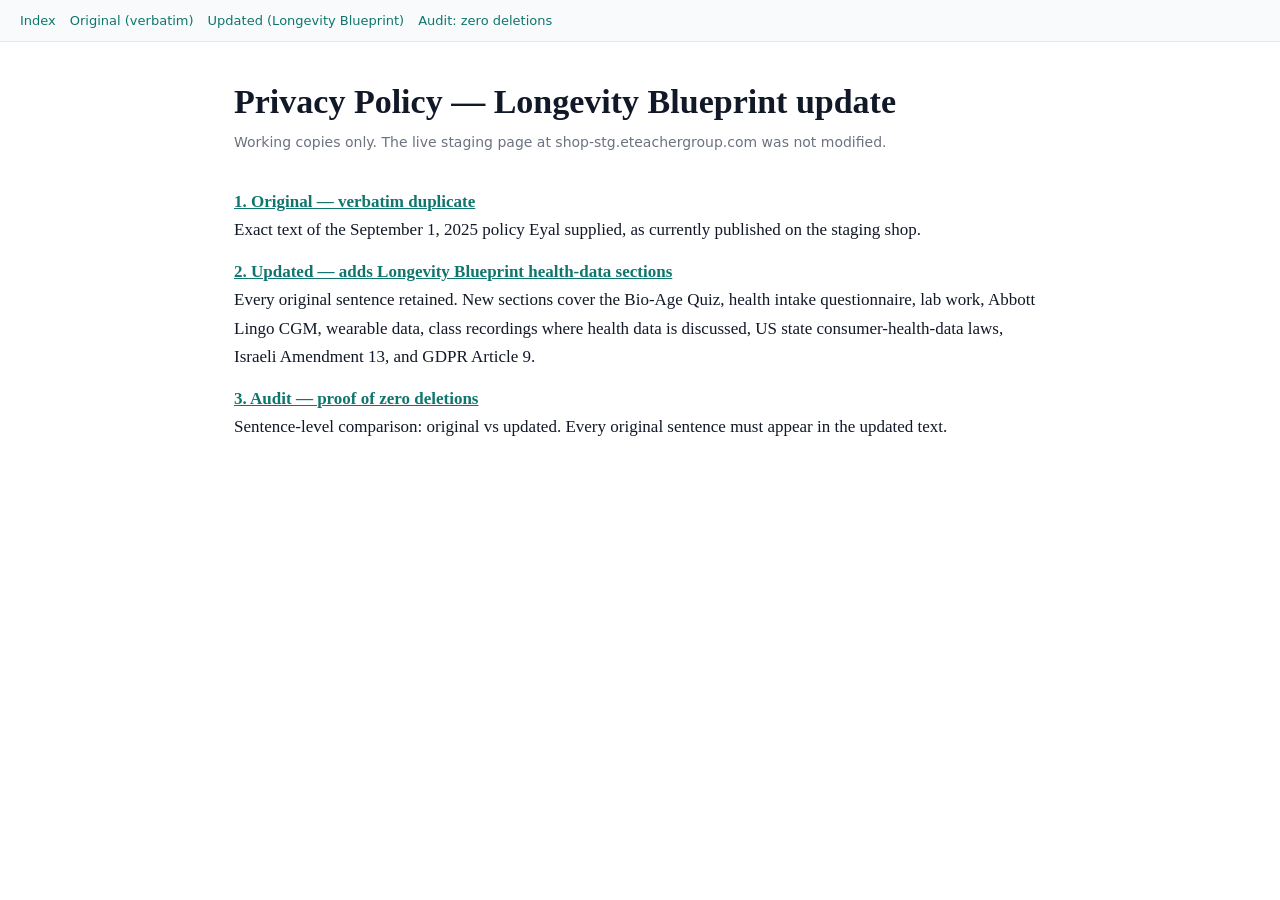
<file: index.html>
<!doctype html><html lang="en"><head><meta charset="utf-8"><meta name="viewport" content="width=device-width,initial-scale=1"><title>eTeacher / Longevity Life Academy — Privacy Policy Workspace</title><link rel="stylesheet" href="style.css"><meta name="robots" content="noindex"></head><body>
<div class="topbar"><a href="./">Index</a><a href="original/">Original (verbatim)</a><a href="updated/">Updated (Longevity Blueprint)</a><a href="audit/">Audit: zero deletions</a></div>
<div class="wrap"><h1>Privacy Policy — Longevity Blueprint update</h1>
<div class="meta">Working copies only. The live staging page at shop-stg.eteachergroup.com was not modified.</div>
<p><strong><a href="original/">1. Original — verbatim duplicate</a></strong><br>Exact text of the September 1, 2025 policy Eyal supplied, as currently published on the staging shop.</p>
<p><strong><a href="updated/">2. Updated — adds Longevity Blueprint health-data sections</a></strong><br>Every original sentence retained. New sections cover the Bio-Age Quiz, health intake questionnaire, lab work, Abbott Lingo CGM, wearable data, class recordings where health data is discussed, US state consumer-health-data laws, Israeli Amendment 13, and GDPR Article 9.</p>
<p><strong><a href="audit/">3. Audit — proof of zero deletions</a></strong><br>Sentence-level comparison: original vs updated. Every original sentence must appear in the updated text.</p>
</div></body></html>
</file>
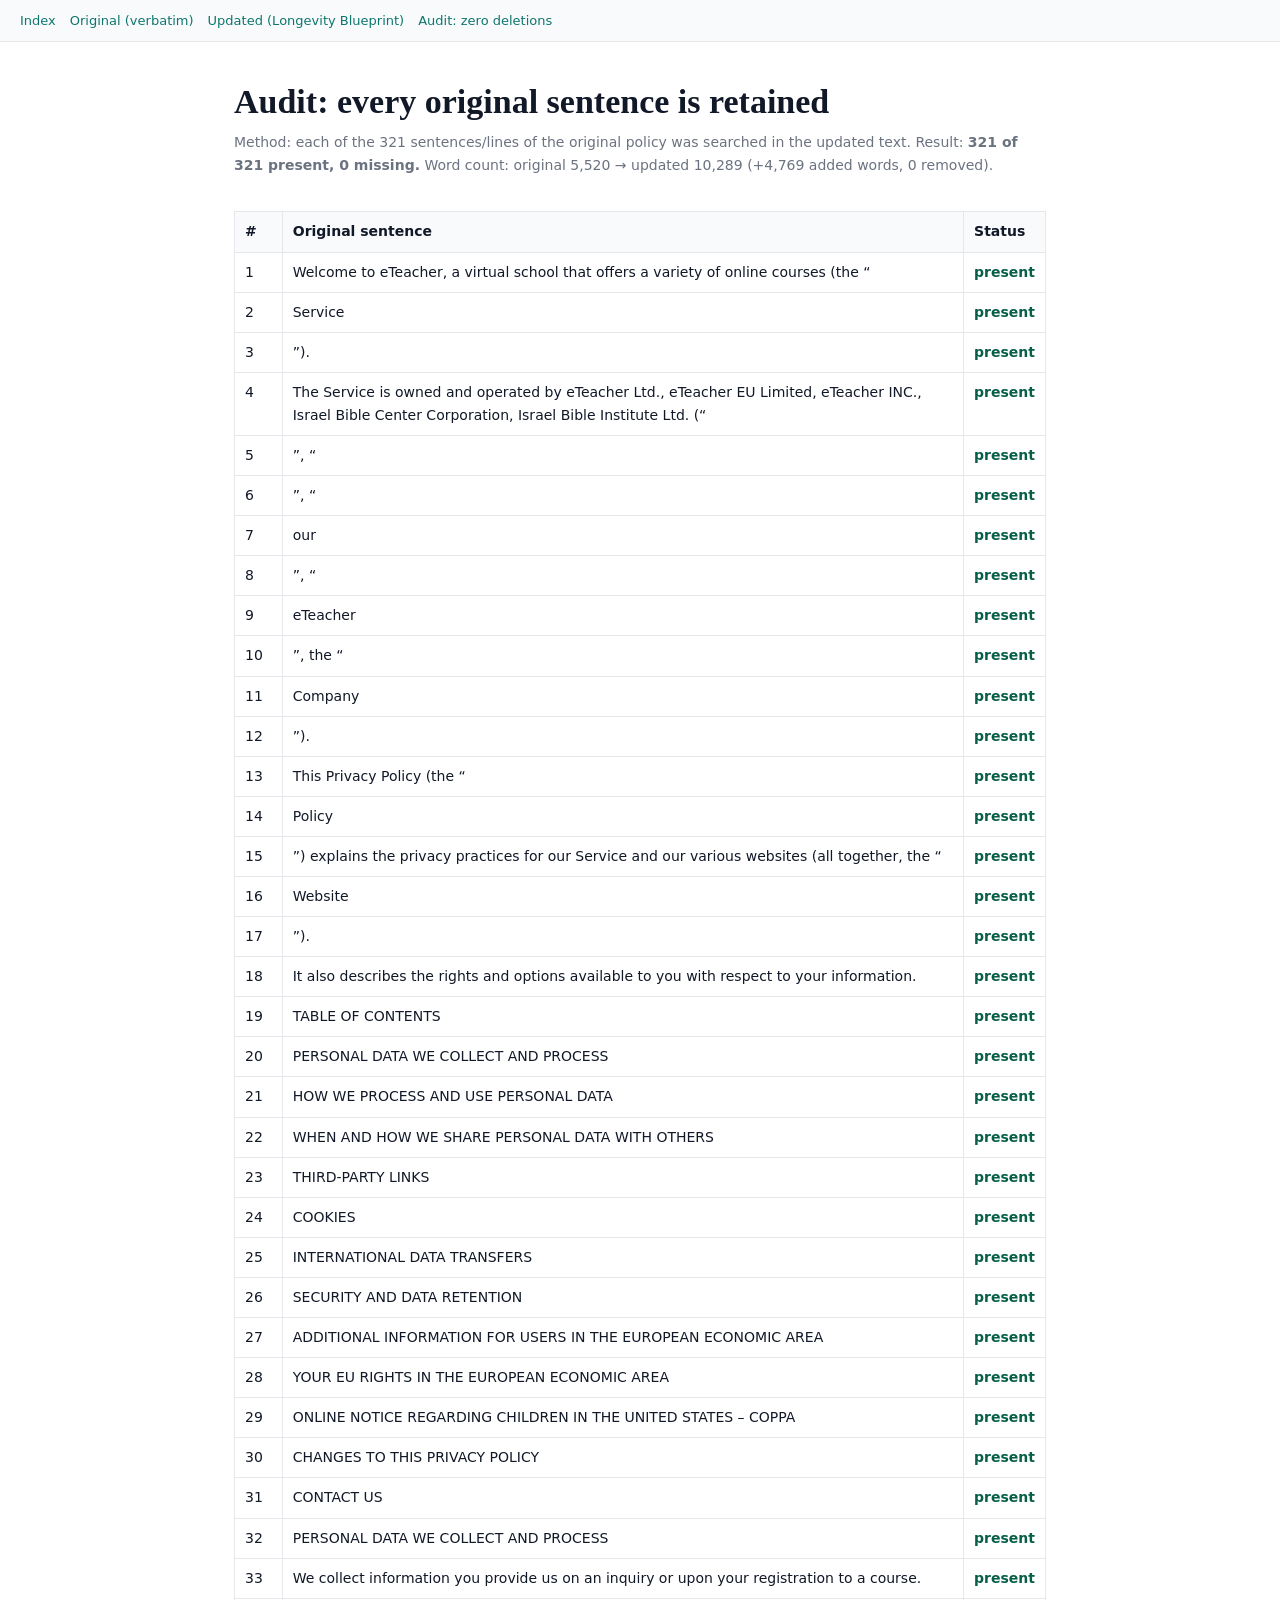
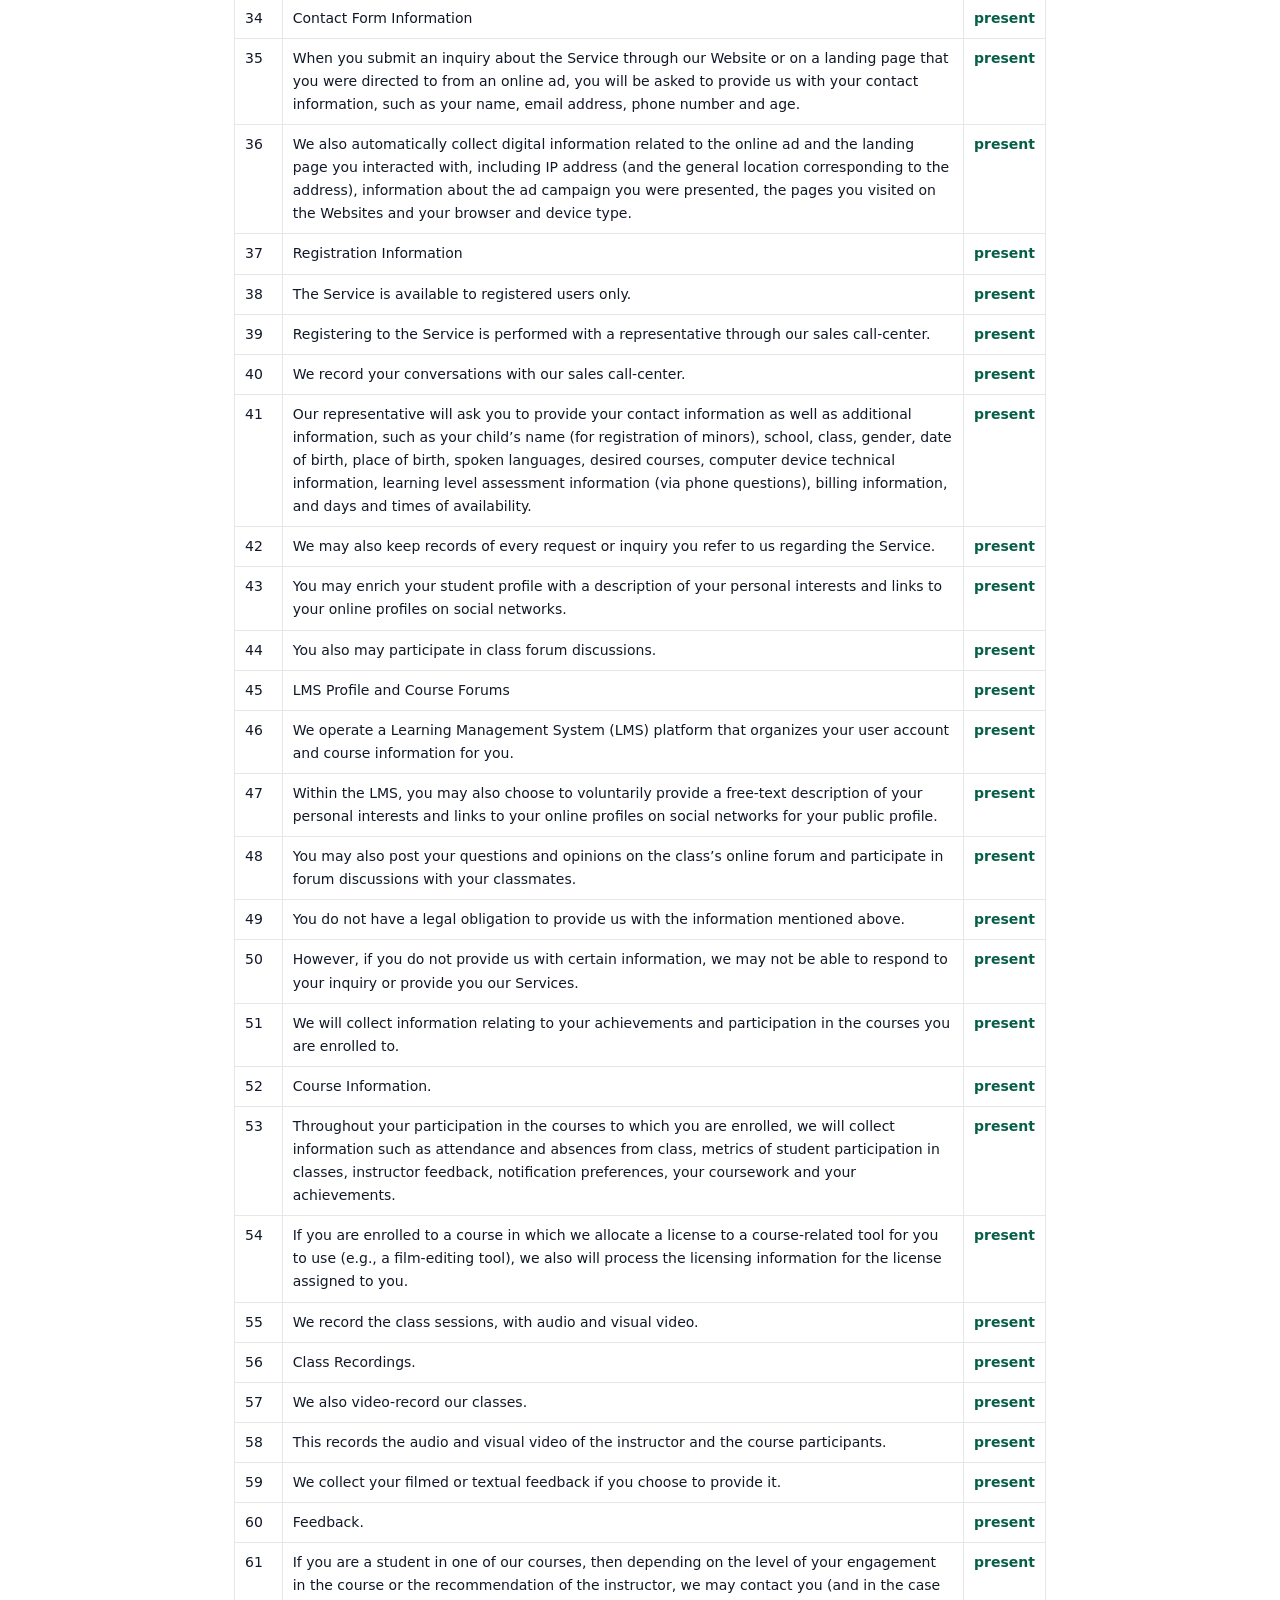
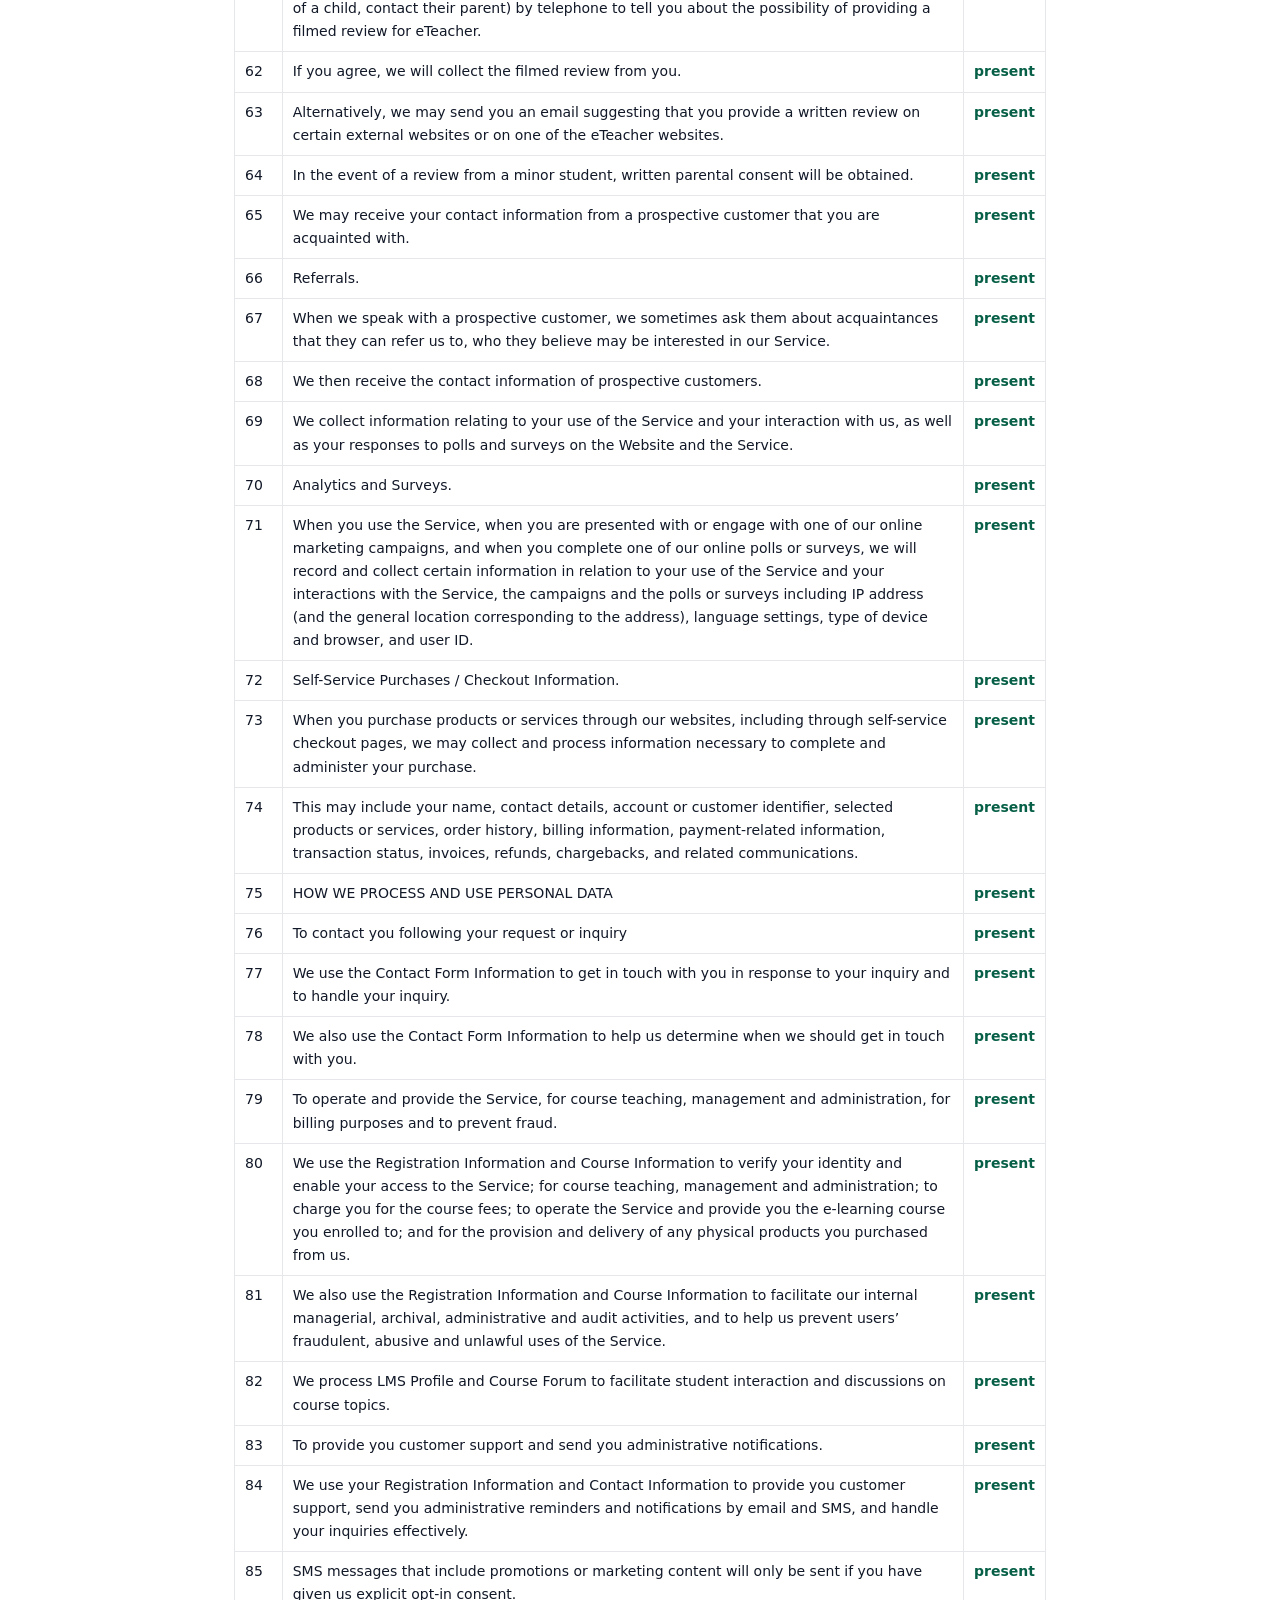
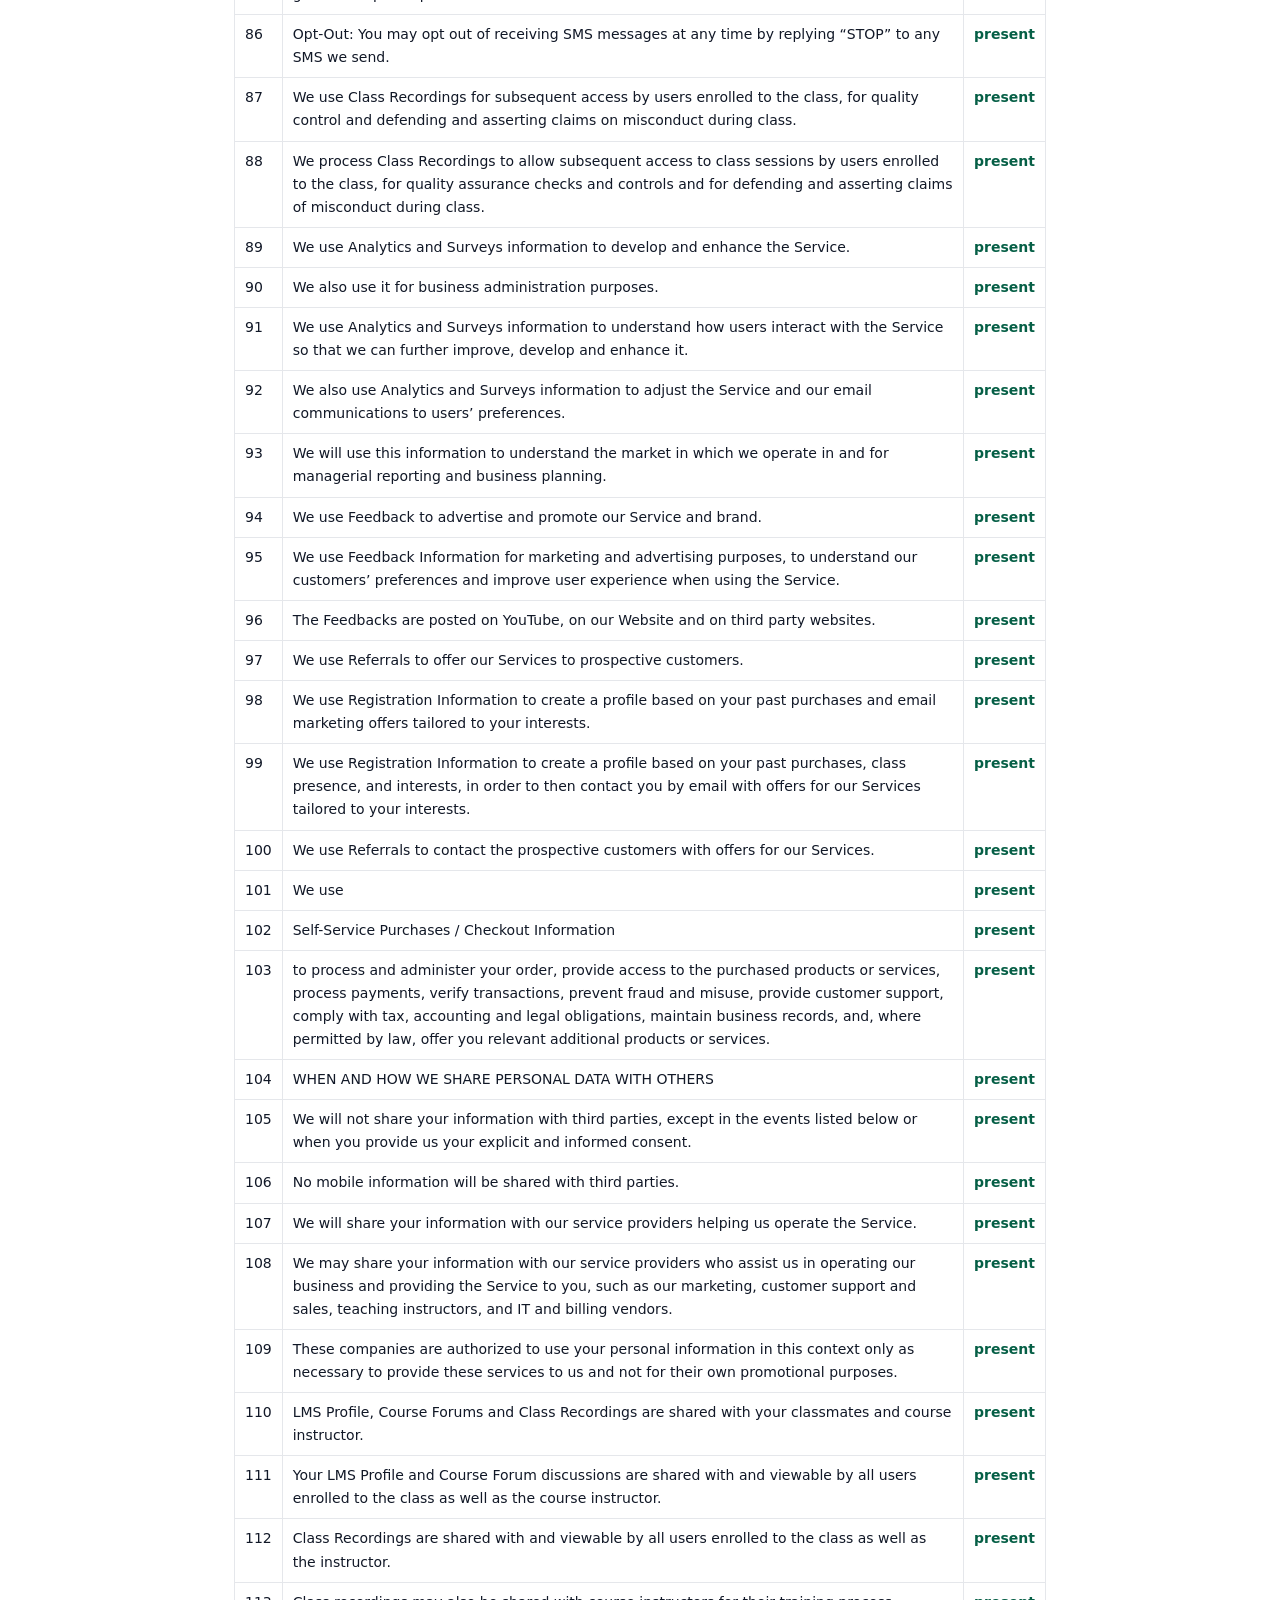
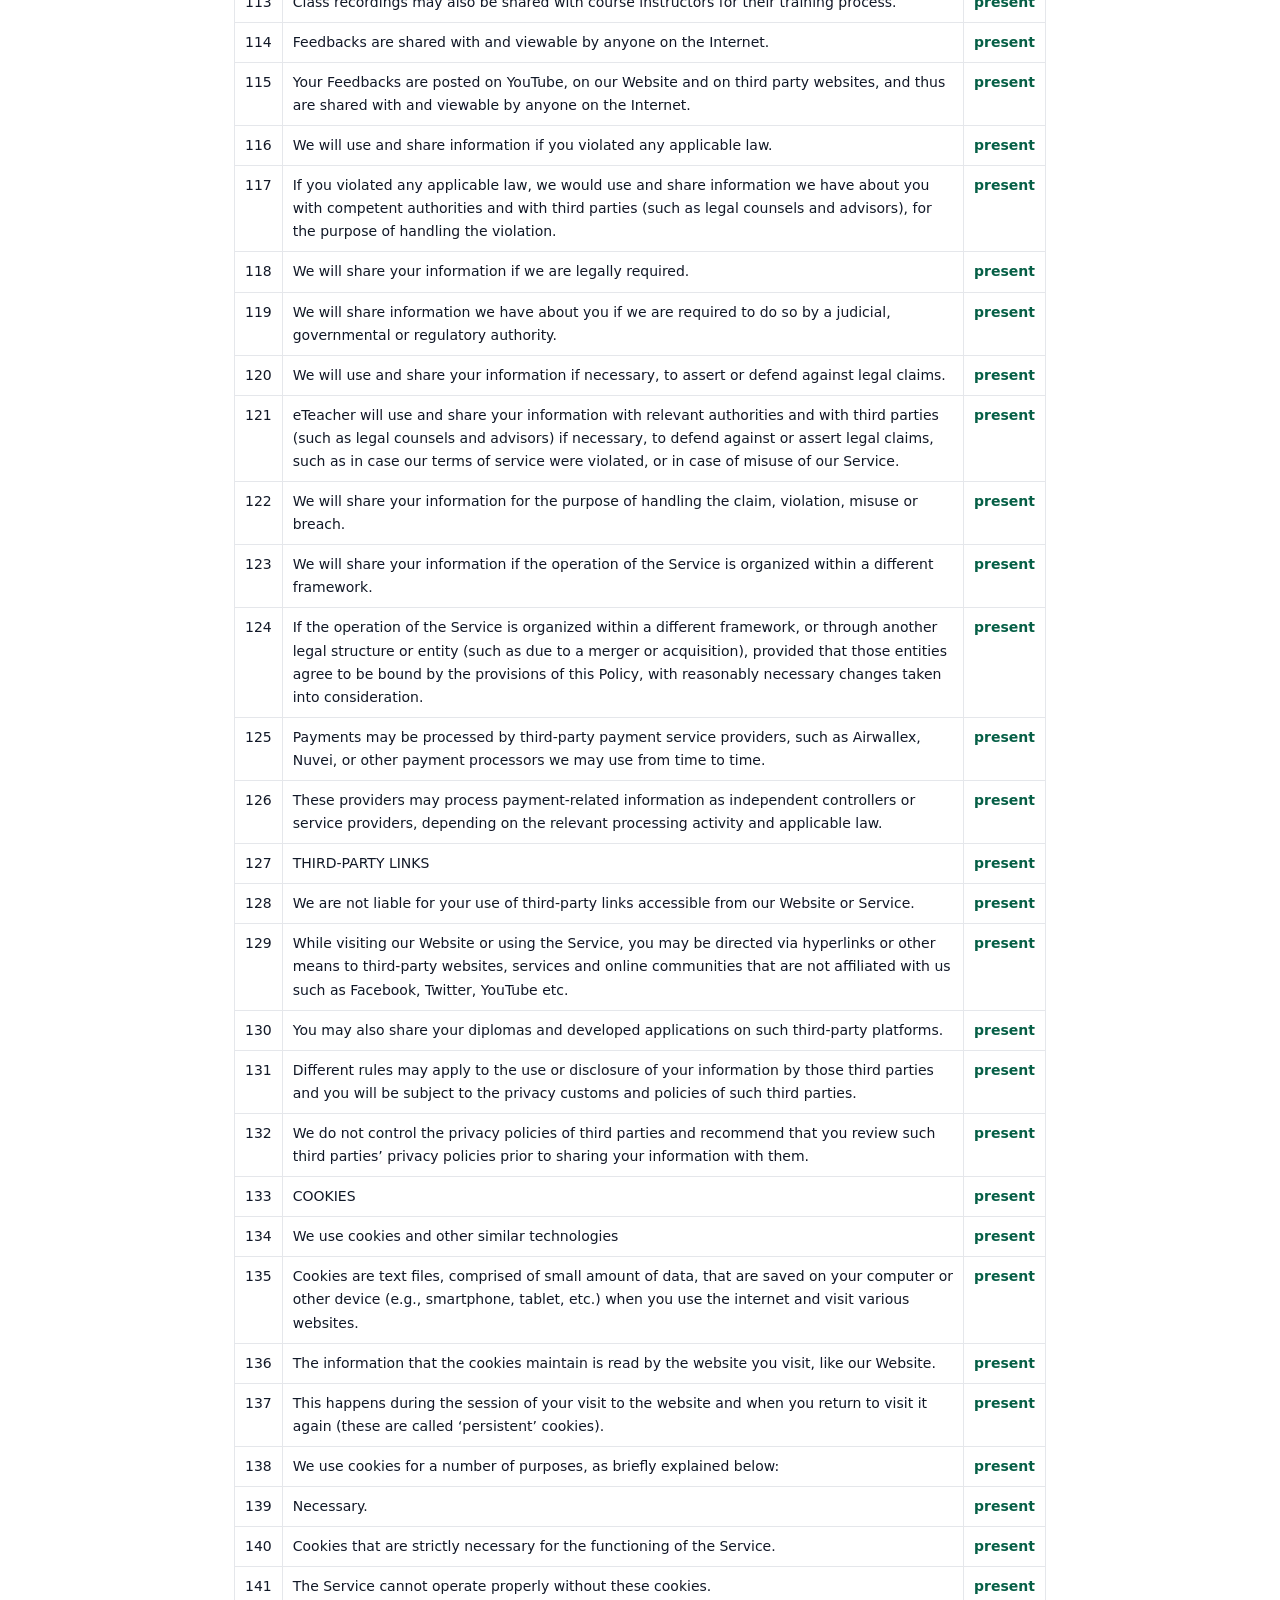
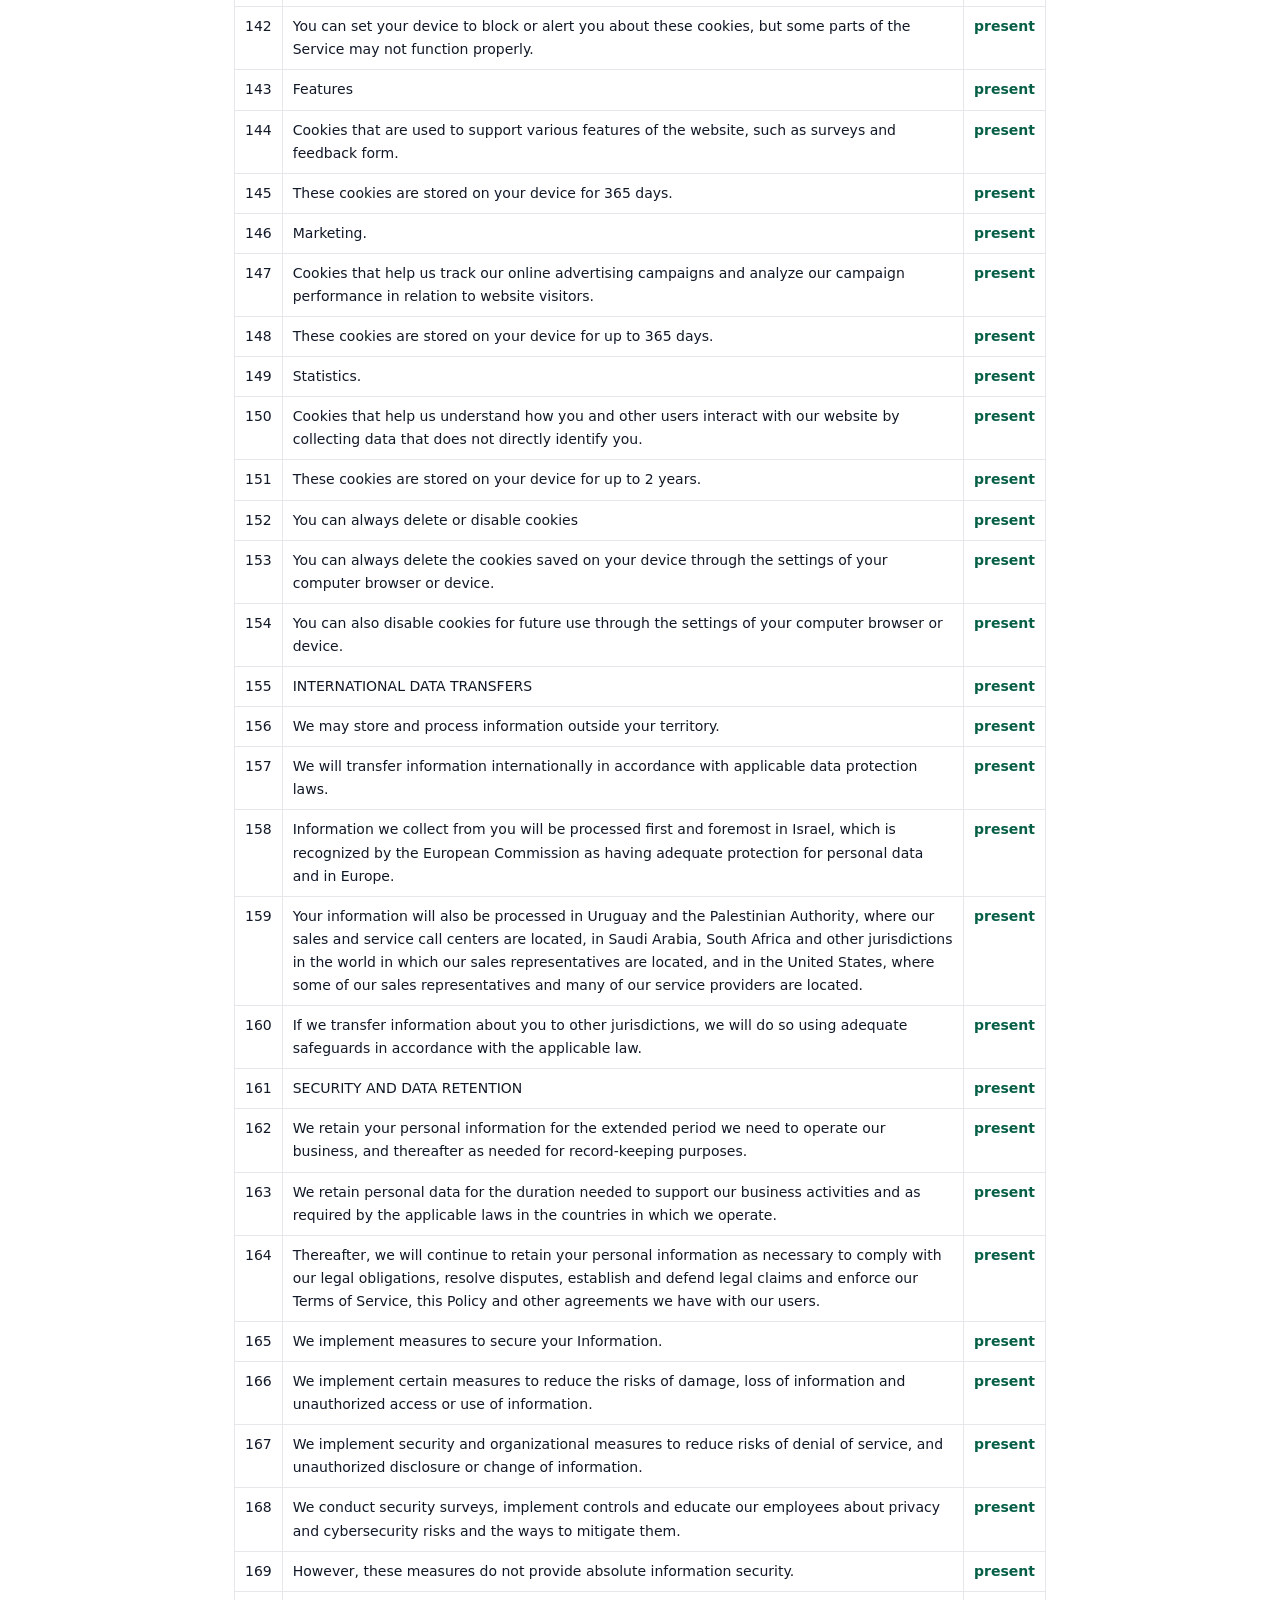
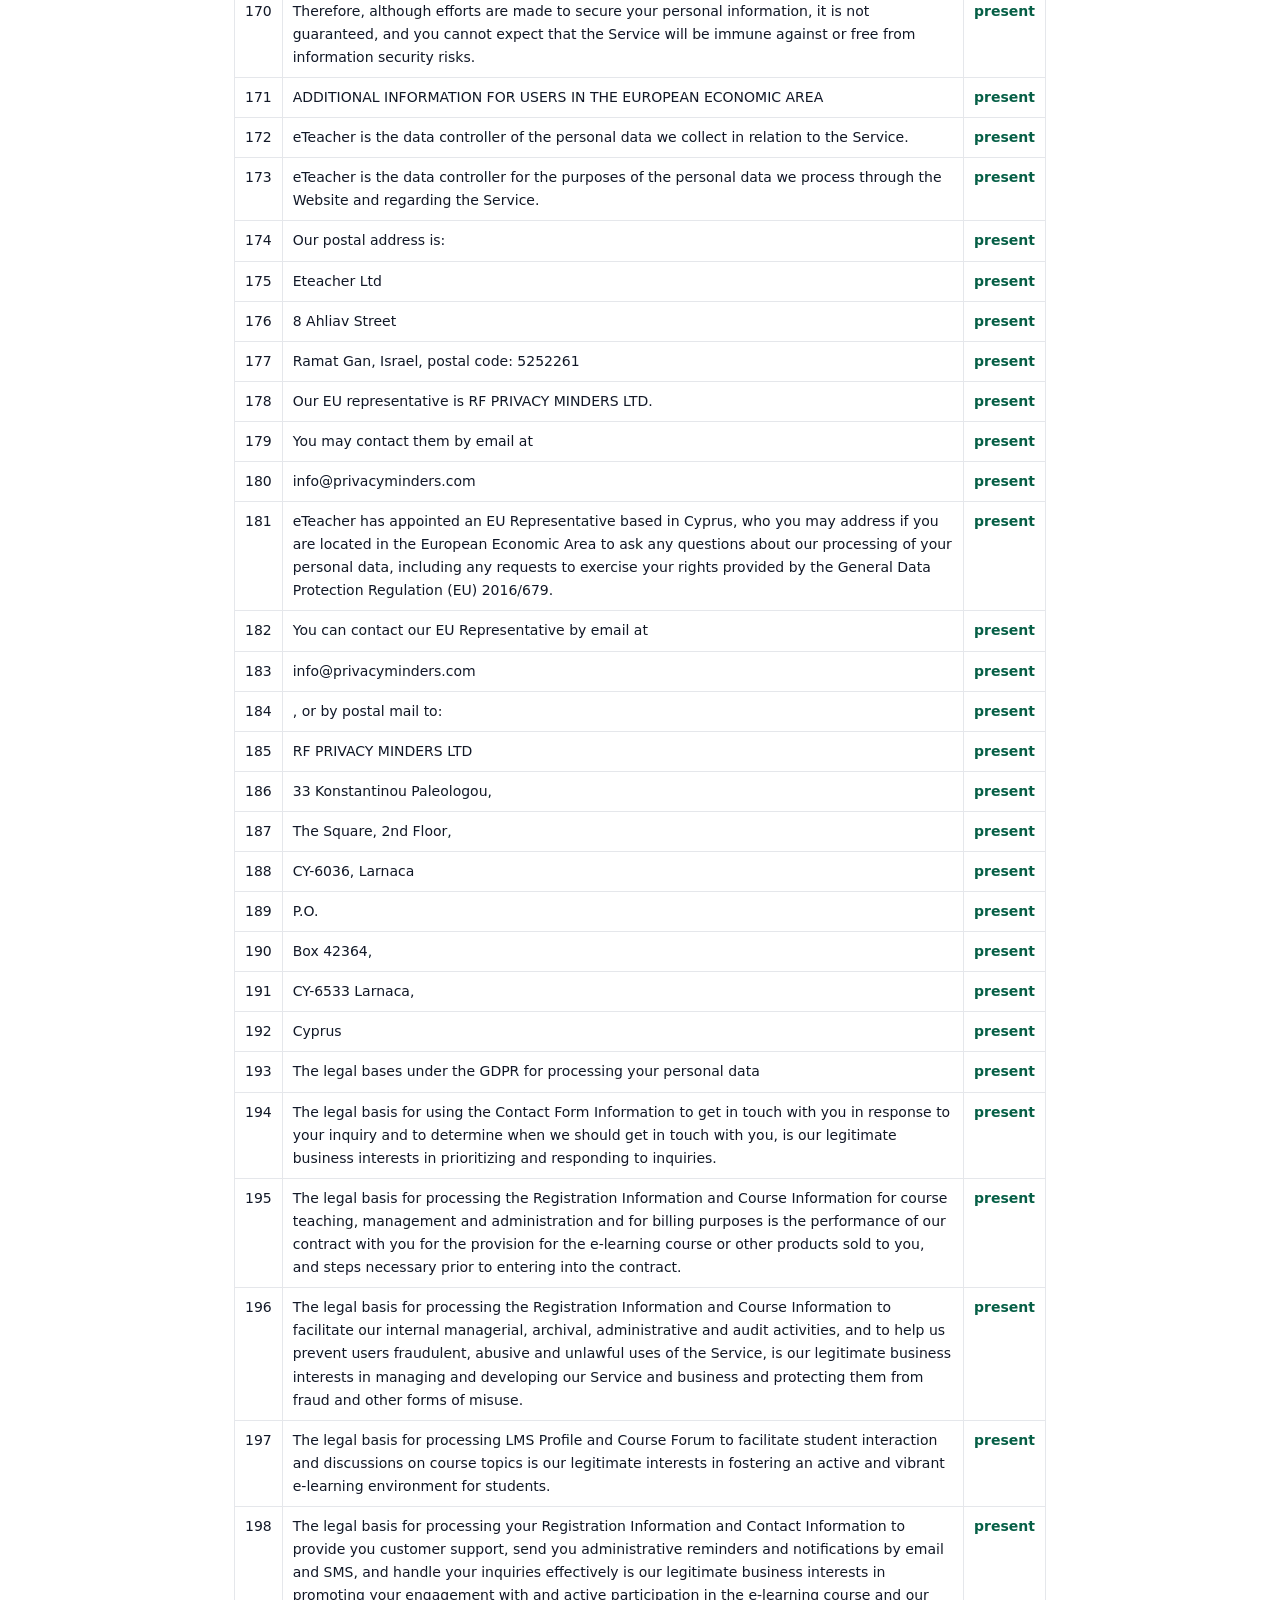
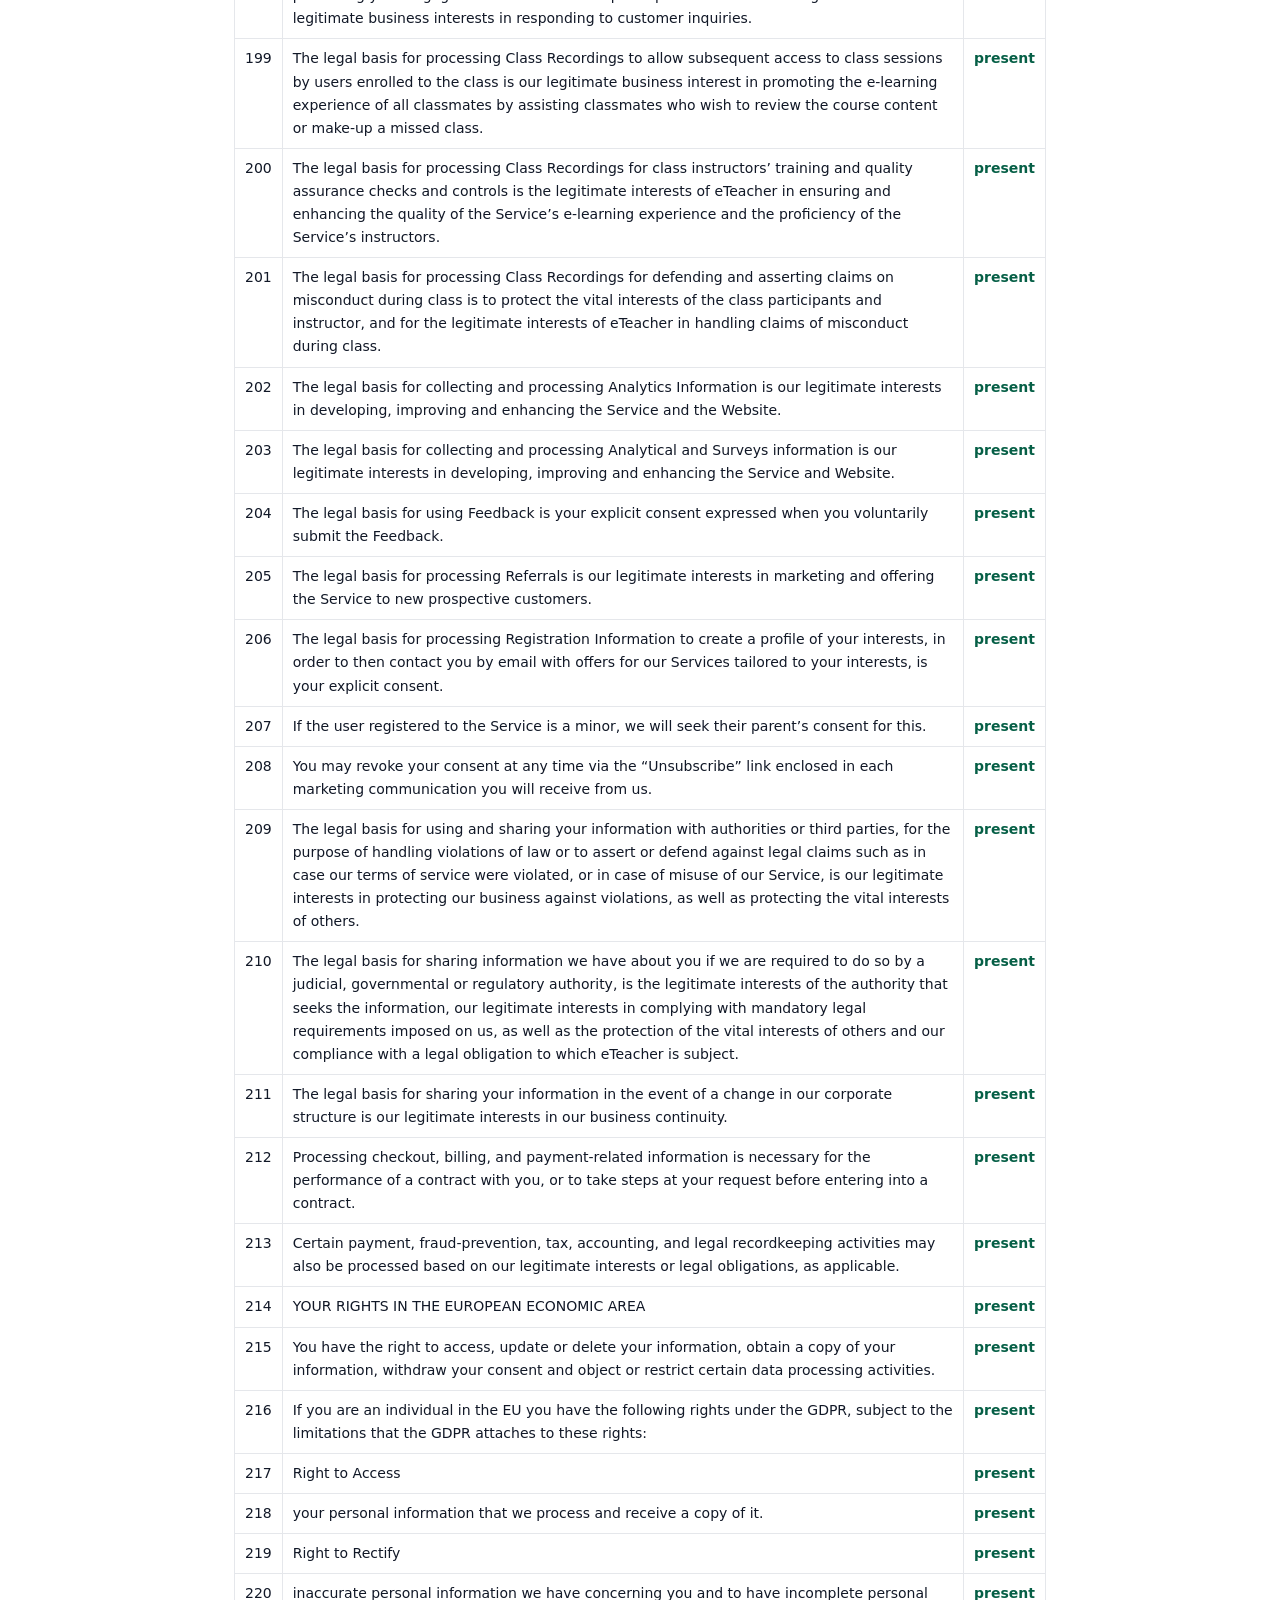
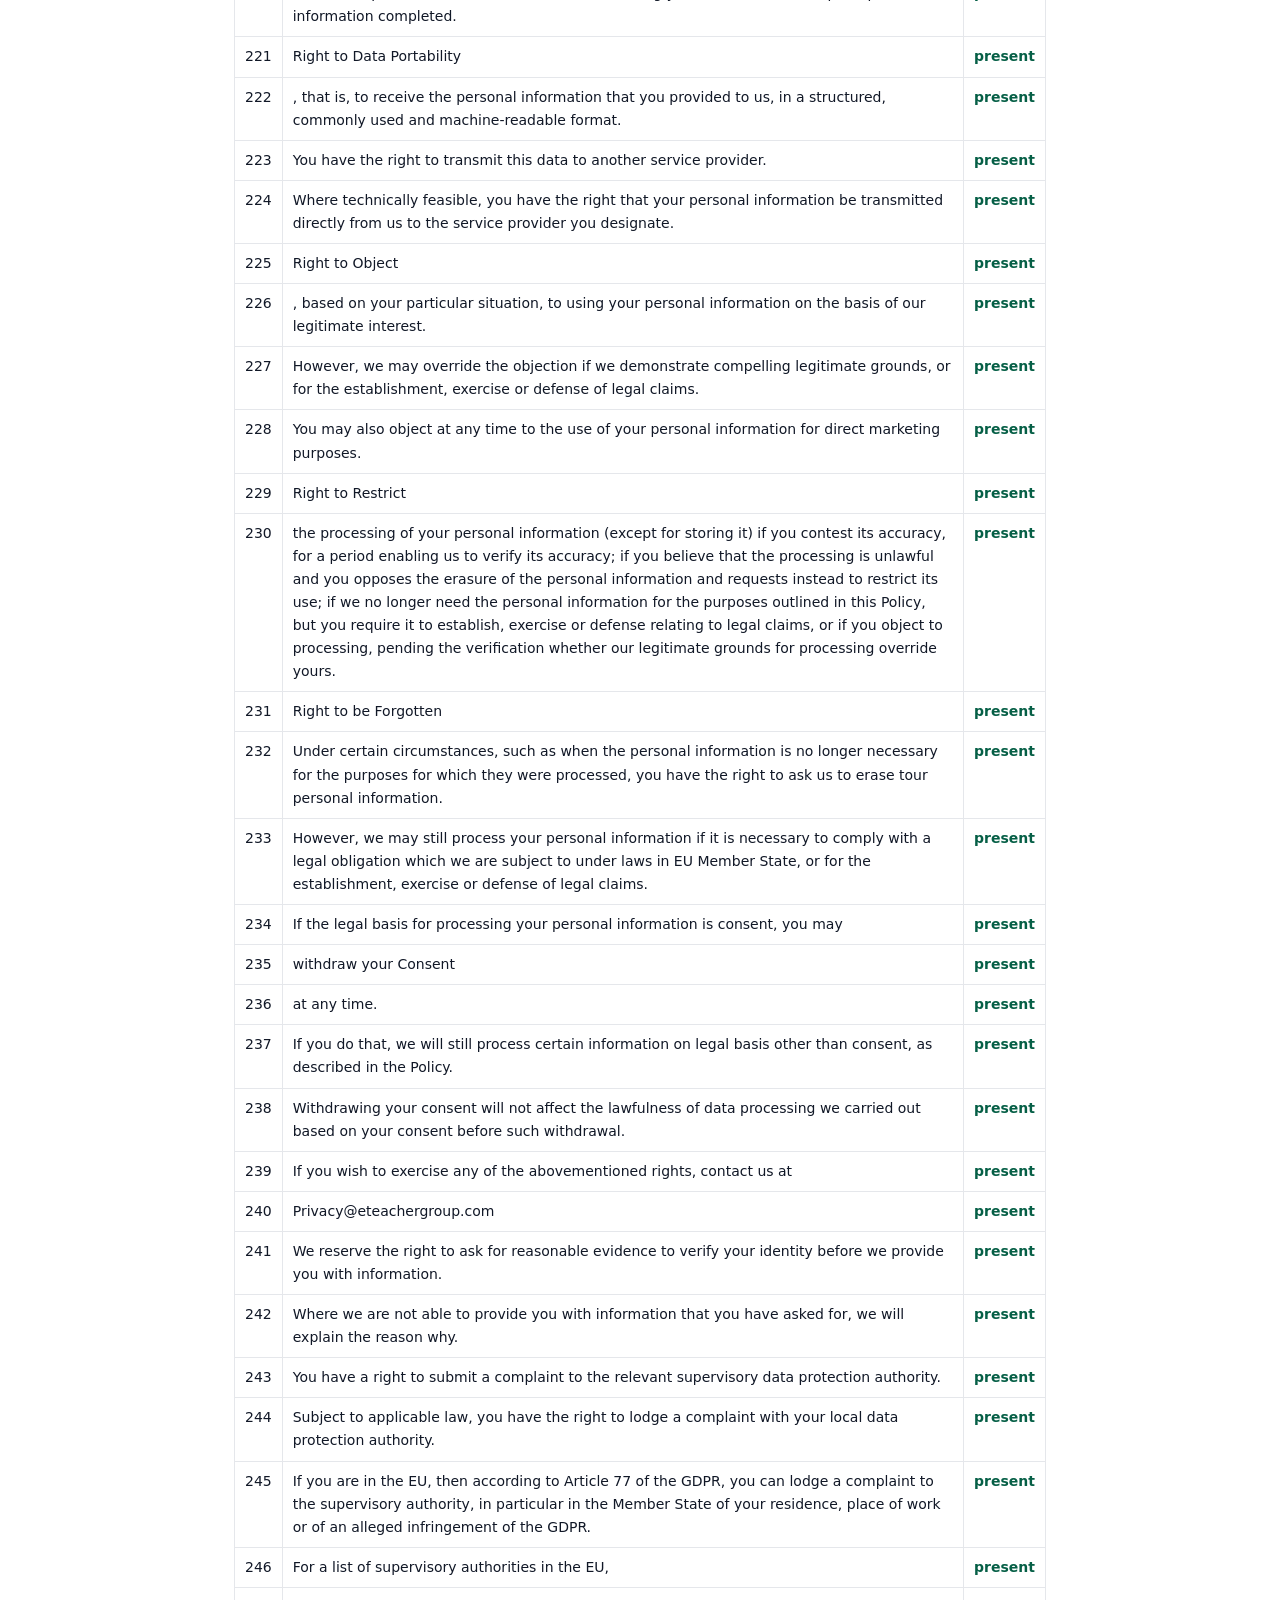
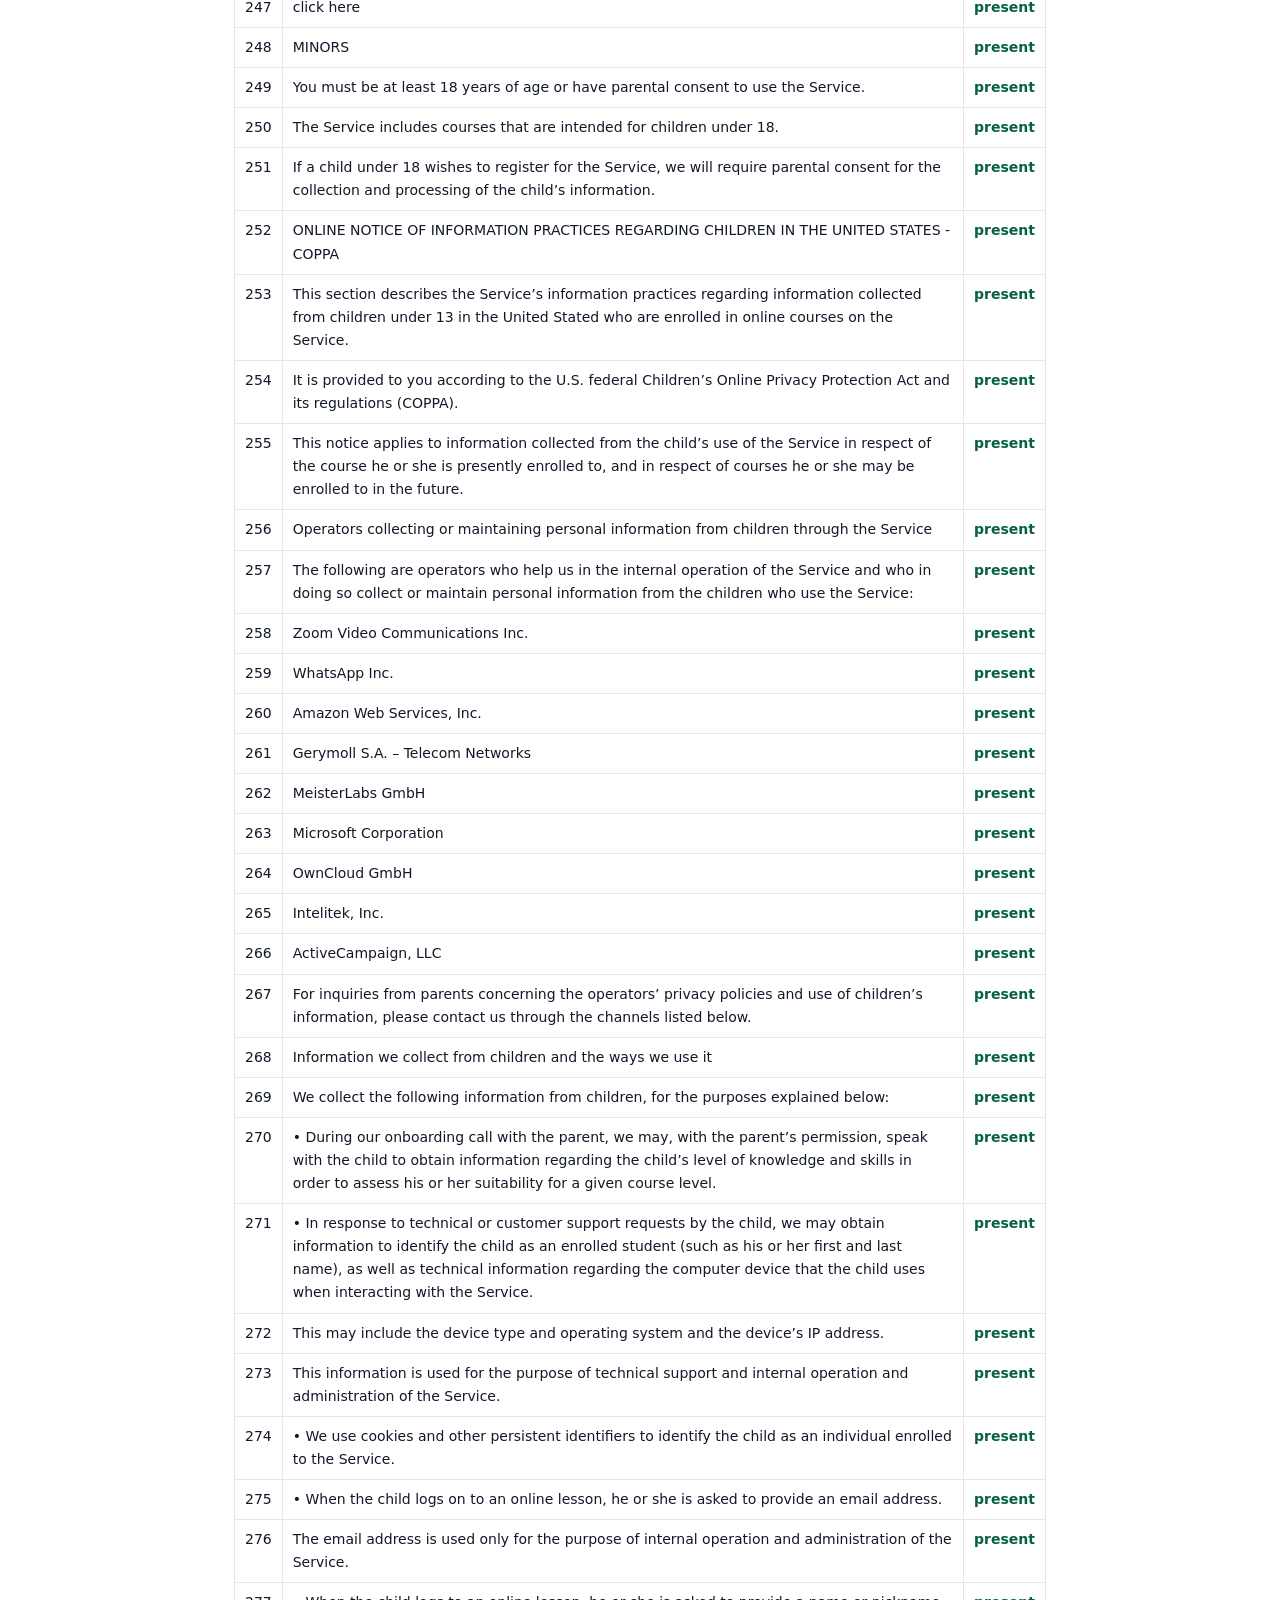
<file: audit/index.html>
<!doctype html><html lang="en"><head><meta charset="utf-8"><meta name="viewport" content="width=device-width,initial-scale=1"><title>Audit — zero deletions</title><link rel="stylesheet" href="../style.css"><meta name="robots" content="noindex"></head><body>
<div class="topbar"><a href="../">Index</a><a href="../original/">Original (verbatim)</a><a href="../updated/">Updated (Longevity Blueprint)</a><a href="../audit/">Audit: zero deletions</a></div>
<div class="wrap"><h1>Audit: every original sentence is retained</h1>
<div class="meta">Method: each of the 321 sentences/lines of the original policy was searched in the updated text. Result: <strong>321 of 321 present, 0 missing.</strong> Word count: original 5,520 → updated 10,289 (+4,769 added words, 0 removed).</div>
<table><tr><th>#</th><th>Original sentence</th><th>Status</th></tr><tr><td>1</td><td>Welcome to eTeacher, a virtual school that offers a variety of online courses (the “</td><td style="color:#065f46;font-weight:700">present</td></tr><tr><td>2</td><td>Service</td><td style="color:#065f46;font-weight:700">present</td></tr><tr><td>3</td><td>”).</td><td style="color:#065f46;font-weight:700">present</td></tr><tr><td>4</td><td>The Service is owned and operated by eTeacher Ltd., eTeacher EU Limited, eTeacher INC., Israel Bible Center Corporation, Israel Bible Institute Ltd. (“</td><td style="color:#065f46;font-weight:700">present</td></tr><tr><td>5</td><td>”, “</td><td style="color:#065f46;font-weight:700">present</td></tr><tr><td>6</td><td>”, “</td><td style="color:#065f46;font-weight:700">present</td></tr><tr><td>7</td><td>our</td><td style="color:#065f46;font-weight:700">present</td></tr><tr><td>8</td><td>”, “</td><td style="color:#065f46;font-weight:700">present</td></tr><tr><td>9</td><td>eTeacher</td><td style="color:#065f46;font-weight:700">present</td></tr><tr><td>10</td><td>”, the “</td><td style="color:#065f46;font-weight:700">present</td></tr><tr><td>11</td><td>Company</td><td style="color:#065f46;font-weight:700">present</td></tr><tr><td>12</td><td>”).</td><td style="color:#065f46;font-weight:700">present</td></tr><tr><td>13</td><td>This Privacy Policy (the “</td><td style="color:#065f46;font-weight:700">present</td></tr><tr><td>14</td><td>Policy</td><td style="color:#065f46;font-weight:700">present</td></tr><tr><td>15</td><td>”) explains the privacy practices for our Service and our various websites (all together, the “</td><td style="color:#065f46;font-weight:700">present</td></tr><tr><td>16</td><td>Website</td><td style="color:#065f46;font-weight:700">present</td></tr><tr><td>17</td><td>”).</td><td style="color:#065f46;font-weight:700">present</td></tr><tr><td>18</td><td>It also describes the rights and options available to you with respect to your information.</td><td style="color:#065f46;font-weight:700">present</td></tr><tr><td>19</td><td>TABLE OF CONTENTS</td><td style="color:#065f46;font-weight:700">present</td></tr><tr><td>20</td><td>PERSONAL DATA WE COLLECT AND PROCESS</td><td style="color:#065f46;font-weight:700">present</td></tr><tr><td>21</td><td>HOW WE PROCESS AND USE PERSONAL DATA</td><td style="color:#065f46;font-weight:700">present</td></tr><tr><td>22</td><td>WHEN AND HOW WE SHARE PERSONAL DATA WITH OTHERS</td><td style="color:#065f46;font-weight:700">present</td></tr><tr><td>23</td><td>THIRD-PARTY LINKS</td><td style="color:#065f46;font-weight:700">present</td></tr><tr><td>24</td><td>COOKIES</td><td style="color:#065f46;font-weight:700">present</td></tr><tr><td>25</td><td>INTERNATIONAL DATA TRANSFERS</td><td style="color:#065f46;font-weight:700">present</td></tr><tr><td>26</td><td>SECURITY AND DATA RETENTION</td><td style="color:#065f46;font-weight:700">present</td></tr><tr><td>27</td><td>ADDITIONAL INFORMATION FOR USERS IN THE EUROPEAN ECONOMIC AREA</td><td style="color:#065f46;font-weight:700">present</td></tr><tr><td>28</td><td>YOUR EU RIGHTS IN THE EUROPEAN ECONOMIC AREA</td><td style="color:#065f46;font-weight:700">present</td></tr><tr><td>29</td><td>ONLINE NOTICE REGARDING CHILDREN IN THE UNITED STATES – COPPA</td><td style="color:#065f46;font-weight:700">present</td></tr><tr><td>30</td><td>CHANGES TO THIS PRIVACY POLICY</td><td style="color:#065f46;font-weight:700">present</td></tr><tr><td>31</td><td>CONTACT US</td><td style="color:#065f46;font-weight:700">present</td></tr><tr><td>32</td><td>PERSONAL DATA WE COLLECT AND PROCESS</td><td style="color:#065f46;font-weight:700">present</td></tr><tr><td>33</td><td>We collect information you provide us on an inquiry or upon your registration to a course.</td><td style="color:#065f46;font-weight:700">present</td></tr><tr><td>34</td><td>Contact Form Information</td><td style="color:#065f46;font-weight:700">present</td></tr><tr><td>35</td><td>When you submit an inquiry about the Service through our Website or on a landing page that you were directed to from an online ad, you will be asked to provide us with your contact information, such as your name, email address, phone number and age.</td><td style="color:#065f46;font-weight:700">present</td></tr><tr><td>36</td><td>We also automatically collect digital information related to the online ad and the landing page you interacted with, including IP address (and the general location corresponding to the address), information about the ad campaign you were presented, the pages you visited on the Websites and your browser and device type.</td><td style="color:#065f46;font-weight:700">present</td></tr><tr><td>37</td><td>Registration Information</td><td style="color:#065f46;font-weight:700">present</td></tr><tr><td>38</td><td>The Service is available to registered users only.</td><td style="color:#065f46;font-weight:700">present</td></tr><tr><td>39</td><td>Registering to the Service is performed with a representative through our sales call-center.</td><td style="color:#065f46;font-weight:700">present</td></tr><tr><td>40</td><td>We record your conversations with our sales call-center.</td><td style="color:#065f46;font-weight:700">present</td></tr><tr><td>41</td><td>Our representative will ask you to provide your contact information as well as additional information, such as your child’s name (for registration of minors), school, class, gender, date of birth, place of birth, spoken languages, desired courses, computer device technical information, learning level assessment information (via phone questions), billing information, and days and times of availability.</td><td style="color:#065f46;font-weight:700">present</td></tr><tr><td>42</td><td>We may also keep records of every request or inquiry you refer to us regarding the Service.</td><td style="color:#065f46;font-weight:700">present</td></tr><tr><td>43</td><td>You may enrich your student profile with a description of your personal interests and links to your online profiles on social networks.</td><td style="color:#065f46;font-weight:700">present</td></tr><tr><td>44</td><td>You also may participate in class forum discussions.</td><td style="color:#065f46;font-weight:700">present</td></tr><tr><td>45</td><td>LMS Profile and Course Forums</td><td style="color:#065f46;font-weight:700">present</td></tr><tr><td>46</td><td>We operate a Learning Management System (LMS) platform that organizes your user account and course information for you.</td><td style="color:#065f46;font-weight:700">present</td></tr><tr><td>47</td><td>Within the LMS, you may also choose to voluntarily provide a free-text description of your personal interests and links to your online profiles on social networks for your public profile.</td><td style="color:#065f46;font-weight:700">present</td></tr><tr><td>48</td><td>You may also post your questions and opinions on the class’s online forum and participate in forum discussions with your classmates.</td><td style="color:#065f46;font-weight:700">present</td></tr><tr><td>49</td><td>You do not have a legal obligation to provide us with the information mentioned above.</td><td style="color:#065f46;font-weight:700">present</td></tr><tr><td>50</td><td>However, if you do not provide us with certain information, we may not be able to respond to your inquiry or provide you our Services.</td><td style="color:#065f46;font-weight:700">present</td></tr><tr><td>51</td><td>We will collect information relating to your achievements and participation in the courses you are enrolled to.</td><td style="color:#065f46;font-weight:700">present</td></tr><tr><td>52</td><td>Course Information.</td><td style="color:#065f46;font-weight:700">present</td></tr><tr><td>53</td><td>Throughout your participation in the courses to which you are enrolled, we will collect information such as attendance and absences from class, metrics of student participation in classes, instructor feedback, notification preferences, your coursework and your achievements.</td><td style="color:#065f46;font-weight:700">present</td></tr><tr><td>54</td><td>If you are enrolled to a course in which we allocate a license to a course-related tool for you to use (e.g., a film-editing tool), we also will process the licensing information for the license assigned to you.</td><td style="color:#065f46;font-weight:700">present</td></tr><tr><td>55</td><td>We record the class sessions, with audio and visual video.</td><td style="color:#065f46;font-weight:700">present</td></tr><tr><td>56</td><td>Class Recordings.</td><td style="color:#065f46;font-weight:700">present</td></tr><tr><td>57</td><td>We also video-record our classes.</td><td style="color:#065f46;font-weight:700">present</td></tr><tr><td>58</td><td>This records the audio and visual video of the instructor and the course participants.</td><td style="color:#065f46;font-weight:700">present</td></tr><tr><td>59</td><td>We collect your filmed or textual feedback if you choose to provide it.</td><td style="color:#065f46;font-weight:700">present</td></tr><tr><td>60</td><td>Feedback.</td><td style="color:#065f46;font-weight:700">present</td></tr><tr><td>61</td><td>If you are a student in one of our courses, then depending on the level of your engagement in the course or the recommendation of the instructor, we may contact you (and in the case of a child, contact their parent) by telephone to tell you about the possibility of providing a filmed review for eTeacher.</td><td style="color:#065f46;font-weight:700">present</td></tr><tr><td>62</td><td>If you agree, we will collect the filmed review from you.</td><td style="color:#065f46;font-weight:700">present</td></tr><tr><td>63</td><td>Alternatively, we may send you an email suggesting that you provide a written review on certain external websites or on one of the eTeacher websites.</td><td style="color:#065f46;font-weight:700">present</td></tr><tr><td>64</td><td>In the event of a review from a minor student, written parental consent will be obtained.</td><td style="color:#065f46;font-weight:700">present</td></tr><tr><td>65</td><td>We may receive your contact information from a prospective customer that you are acquainted with.</td><td style="color:#065f46;font-weight:700">present</td></tr><tr><td>66</td><td>Referrals.</td><td style="color:#065f46;font-weight:700">present</td></tr><tr><td>67</td><td>When we speak with a prospective customer, we sometimes ask them about acquaintances that they can refer us to, who they believe may be interested in our Service.</td><td style="color:#065f46;font-weight:700">present</td></tr><tr><td>68</td><td>We then receive the contact information of prospective customers.</td><td style="color:#065f46;font-weight:700">present</td></tr><tr><td>69</td><td>We collect information relating to your use of the Service and your interaction with us, as well as your responses to polls and surveys on the Website and the Service.</td><td style="color:#065f46;font-weight:700">present</td></tr><tr><td>70</td><td>Analytics and Surveys.</td><td style="color:#065f46;font-weight:700">present</td></tr><tr><td>71</td><td>When you use the Service, when you are presented with or engage with one of our online marketing campaigns, and when you complete one of our online polls or surveys, we will record and collect certain information in relation to your use of the Service and your interactions with the Service, the campaigns and the polls or surveys including IP address (and the general location corresponding to the address), language settings, type of device and browser, and user ID.</td><td style="color:#065f46;font-weight:700">present</td></tr><tr><td>72</td><td>Self-Service Purchases / Checkout Information.</td><td style="color:#065f46;font-weight:700">present</td></tr><tr><td>73</td><td>When you purchase products or services through our websites, including through self-service checkout pages, we may collect and process information necessary to complete and administer your purchase.</td><td style="color:#065f46;font-weight:700">present</td></tr><tr><td>74</td><td>This may include your name, contact details, account or customer identifier, selected products or services, order history, billing information, payment-related information, transaction status, invoices, refunds, chargebacks, and related communications.</td><td style="color:#065f46;font-weight:700">present</td></tr><tr><td>75</td><td>HOW WE PROCESS AND USE PERSONAL DATA</td><td style="color:#065f46;font-weight:700">present</td></tr><tr><td>76</td><td>To contact you following your request or inquiry</td><td style="color:#065f46;font-weight:700">present</td></tr><tr><td>77</td><td>We use the Contact Form Information to get in touch with you in response to your inquiry and to handle your inquiry.</td><td style="color:#065f46;font-weight:700">present</td></tr><tr><td>78</td><td>We also use the Contact Form Information to help us determine when we should get in touch with you.</td><td style="color:#065f46;font-weight:700">present</td></tr><tr><td>79</td><td>To operate and provide the Service, for course teaching, management and administration, for billing purposes and to prevent fraud.</td><td style="color:#065f46;font-weight:700">present</td></tr><tr><td>80</td><td>We use the Registration Information and Course Information to verify your identity and enable your access to the Service; for course teaching, management and administration; to charge you for the course fees; to operate the Service and provide you the e-learning course you enrolled to; and for the provision and delivery of any physical products you purchased from us.</td><td style="color:#065f46;font-weight:700">present</td></tr><tr><td>81</td><td>We also use the Registration Information and Course Information to facilitate our internal managerial, archival, administrative and audit activities, and to help us prevent users’ fraudulent, abusive and unlawful uses of the Service.</td><td style="color:#065f46;font-weight:700">present</td></tr><tr><td>82</td><td>We process LMS Profile and Course Forum to facilitate student interaction and discussions on course topics.</td><td style="color:#065f46;font-weight:700">present</td></tr><tr><td>83</td><td>To provide you customer support and send you administrative notifications.</td><td style="color:#065f46;font-weight:700">present</td></tr><tr><td>84</td><td>We use your Registration Information and Contact Information to provide you customer support, send you administrative reminders and notifications by email and SMS, and handle your inquiries effectively.</td><td style="color:#065f46;font-weight:700">present</td></tr><tr><td>85</td><td>SMS messages that include promotions or marketing content will only be sent if you have given us explicit opt-in consent.</td><td style="color:#065f46;font-weight:700">present</td></tr><tr><td>86</td><td>Opt-Out: You may opt out of receiving SMS messages at any time by replying “STOP” to any SMS we send.</td><td style="color:#065f46;font-weight:700">present</td></tr><tr><td>87</td><td>We use Class Recordings for subsequent access by users enrolled to the class, for quality control and defending and asserting claims on misconduct during class.</td><td style="color:#065f46;font-weight:700">present</td></tr><tr><td>88</td><td>We process Class Recordings to allow subsequent access to class sessions by users enrolled to the class, for quality assurance checks and controls and for defending and asserting claims of misconduct during class.</td><td style="color:#065f46;font-weight:700">present</td></tr><tr><td>89</td><td>We use Analytics and Surveys information to develop and enhance the Service.</td><td style="color:#065f46;font-weight:700">present</td></tr><tr><td>90</td><td>We also use it for business administration purposes.</td><td style="color:#065f46;font-weight:700">present</td></tr><tr><td>91</td><td>We use Analytics and Surveys information to understand how users interact with the Service so that we can further improve, develop and enhance it.</td><td style="color:#065f46;font-weight:700">present</td></tr><tr><td>92</td><td>We also use Analytics and Surveys information to adjust the Service and our email communications to users’ preferences.</td><td style="color:#065f46;font-weight:700">present</td></tr><tr><td>93</td><td>We will use this information to understand the market in which we operate in and for managerial reporting and business planning.</td><td style="color:#065f46;font-weight:700">present</td></tr><tr><td>94</td><td>We use Feedback to advertise and promote our Service and brand.</td><td style="color:#065f46;font-weight:700">present</td></tr><tr><td>95</td><td>We use Feedback Information for marketing and advertising purposes, to understand our customers’ preferences and improve user experience when using the Service.</td><td style="color:#065f46;font-weight:700">present</td></tr><tr><td>96</td><td>The Feedbacks are posted on YouTube, on our Website and on third party websites.</td><td style="color:#065f46;font-weight:700">present</td></tr><tr><td>97</td><td>We use Referrals to offer our Services to prospective customers.</td><td style="color:#065f46;font-weight:700">present</td></tr><tr><td>98</td><td>We use Registration Information to create a profile based on your past purchases and email marketing offers tailored to your interests.</td><td style="color:#065f46;font-weight:700">present</td></tr><tr><td>99</td><td>We use Registration Information to create a profile based on your past purchases, class presence, and interests, in order to then contact you by email with offers for our Services tailored to your interests.</td><td style="color:#065f46;font-weight:700">present</td></tr><tr><td>100</td><td>We use Referrals to contact the prospective customers with offers for our Services.</td><td style="color:#065f46;font-weight:700">present</td></tr><tr><td>101</td><td>We use</td><td style="color:#065f46;font-weight:700">present</td></tr><tr><td>102</td><td>Self-Service Purchases / Checkout Information</td><td style="color:#065f46;font-weight:700">present</td></tr><tr><td>103</td><td>to process and administer your order, provide access to the purchased products or services, process payments, verify transactions, prevent fraud and misuse, provide customer support, comply with tax, accounting and legal obligations, maintain business records, and, where permitted by law, offer you relevant additional products or services.</td><td style="color:#065f46;font-weight:700">present</td></tr><tr><td>104</td><td>WHEN AND HOW WE SHARE PERSONAL DATA WITH OTHERS</td><td style="color:#065f46;font-weight:700">present</td></tr><tr><td>105</td><td>We will not share your information with third parties, except in the events listed below or when you provide us your explicit and informed consent.</td><td style="color:#065f46;font-weight:700">present</td></tr><tr><td>106</td><td>No mobile information will be shared with third parties.</td><td style="color:#065f46;font-weight:700">present</td></tr><tr><td>107</td><td>We will share your information with our service providers helping us operate the Service.</td><td style="color:#065f46;font-weight:700">present</td></tr><tr><td>108</td><td>We may share your information with our service providers who assist us in operating our business and providing the Service to you, such as our marketing, customer support and sales, teaching instructors, and IT and billing vendors.</td><td style="color:#065f46;font-weight:700">present</td></tr><tr><td>109</td><td>These companies are authorized to use your personal information in this context only as necessary to provide these services to us and not for their own promotional purposes.</td><td style="color:#065f46;font-weight:700">present</td></tr><tr><td>110</td><td>LMS Profile, Course Forums and Class Recordings are shared with your classmates and course instructor.</td><td style="color:#065f46;font-weight:700">present</td></tr><tr><td>111</td><td>Your LMS Profile and Course Forum discussions are shared with and viewable by all users enrolled to the class as well as the course instructor.</td><td style="color:#065f46;font-weight:700">present</td></tr><tr><td>112</td><td>Class Recordings are shared with and viewable by all users enrolled to the class as well as the instructor.</td><td style="color:#065f46;font-weight:700">present</td></tr><tr><td>113</td><td>Class recordings may also be shared with course instructors for their training process.</td><td style="color:#065f46;font-weight:700">present</td></tr><tr><td>114</td><td>Feedbacks are shared with and viewable by anyone on the Internet.</td><td style="color:#065f46;font-weight:700">present</td></tr><tr><td>115</td><td>Your Feedbacks are posted on YouTube, on our Website and on third party websites, and thus are shared with and viewable by anyone on the Internet.</td><td style="color:#065f46;font-weight:700">present</td></tr><tr><td>116</td><td>We will use and share information if you violated any applicable law.</td><td style="color:#065f46;font-weight:700">present</td></tr><tr><td>117</td><td>If you violated any applicable law, we would use and share information we have about you with competent authorities and with third parties (such as legal counsels and advisors), for the purpose of handling the violation.</td><td style="color:#065f46;font-weight:700">present</td></tr><tr><td>118</td><td>We will share your information if we are legally required.</td><td style="color:#065f46;font-weight:700">present</td></tr><tr><td>119</td><td>We will share information we have about you if we are required to do so by a judicial, governmental or regulatory authority.</td><td style="color:#065f46;font-weight:700">present</td></tr><tr><td>120</td><td>We will use and share your information if necessary, to assert or defend against legal claims.</td><td style="color:#065f46;font-weight:700">present</td></tr><tr><td>121</td><td>eTeacher will use and share your information with relevant authorities and with third parties (such as legal counsels and advisors) if necessary, to defend against or assert legal claims, such as in case our terms of service were violated, or in case of misuse of our Service.</td><td style="color:#065f46;font-weight:700">present</td></tr><tr><td>122</td><td>We will share your information for the purpose of handling the claim, violation, misuse or breach.</td><td style="color:#065f46;font-weight:700">present</td></tr><tr><td>123</td><td>We will share your information if the operation of the Service is organized within a different framework.</td><td style="color:#065f46;font-weight:700">present</td></tr><tr><td>124</td><td>If the operation of the Service is organized within a different framework, or through another legal structure or entity (such as due to a merger or acquisition), provided that those entities agree to be bound by the provisions of this Policy, with reasonably necessary changes taken into consideration.</td><td style="color:#065f46;font-weight:700">present</td></tr><tr><td>125</td><td>Payments may be processed by third-party payment service providers, such as Airwallex, Nuvei, or other payment processors we may use from time to time.</td><td style="color:#065f46;font-weight:700">present</td></tr><tr><td>126</td><td>These providers may process payment-related information as independent controllers or service providers, depending on the relevant processing activity and applicable law.</td><td style="color:#065f46;font-weight:700">present</td></tr><tr><td>127</td><td>THIRD-PARTY LINKS</td><td style="color:#065f46;font-weight:700">present</td></tr><tr><td>128</td><td>We are not liable for your use of third-party links accessible from our Website or Service.</td><td style="color:#065f46;font-weight:700">present</td></tr><tr><td>129</td><td>While visiting our Website or using the Service, you may be directed via hyperlinks or other means to third-party websites, services and online communities that are not affiliated with us such as Facebook, Twitter, YouTube etc.</td><td style="color:#065f46;font-weight:700">present</td></tr><tr><td>130</td><td>You may also share your diplomas and developed applications on such third-party platforms.</td><td style="color:#065f46;font-weight:700">present</td></tr><tr><td>131</td><td>Different rules may apply to the use or disclosure of your information by those third parties and you will be subject to the privacy customs and policies of such third parties.</td><td style="color:#065f46;font-weight:700">present</td></tr><tr><td>132</td><td>We do not control the privacy policies of third parties and recommend that you review such third parties’ privacy policies prior to sharing your information with them.</td><td style="color:#065f46;font-weight:700">present</td></tr><tr><td>133</td><td>COOKIES</td><td style="color:#065f46;font-weight:700">present</td></tr><tr><td>134</td><td>We use cookies and other similar technologies</td><td style="color:#065f46;font-weight:700">present</td></tr><tr><td>135</td><td>Cookies are text files, comprised of small amount of data, that are saved on your computer or other device (e.g., smartphone, tablet, etc.) when you use the internet and visit various websites.</td><td style="color:#065f46;font-weight:700">present</td></tr><tr><td>136</td><td>The information that the cookies maintain is read by the website you visit, like our Website.</td><td style="color:#065f46;font-weight:700">present</td></tr><tr><td>137</td><td>This happens during the session of your visit to the website and when you return to visit it again (these are called ‘persistent’ cookies).</td><td style="color:#065f46;font-weight:700">present</td></tr><tr><td>138</td><td>We use cookies for a number of purposes, as briefly explained below:</td><td style="color:#065f46;font-weight:700">present</td></tr><tr><td>139</td><td>Necessary.</td><td style="color:#065f46;font-weight:700">present</td></tr><tr><td>140</td><td>Cookies that are strictly necessary for the functioning of the Service.</td><td style="color:#065f46;font-weight:700">present</td></tr><tr><td>141</td><td>The Service cannot operate properly without these cookies.</td><td style="color:#065f46;font-weight:700">present</td></tr><tr><td>142</td><td>You can set your device to block or alert you about these cookies, but some parts of the Service may not function properly.</td><td style="color:#065f46;font-weight:700">present</td></tr><tr><td>143</td><td>Features</td><td style="color:#065f46;font-weight:700">present</td></tr><tr><td>144</td><td>Cookies that are used to support various features of the website, such as surveys and feedback form.</td><td style="color:#065f46;font-weight:700">present</td></tr><tr><td>145</td><td>These cookies are stored on your device for 365 days.</td><td style="color:#065f46;font-weight:700">present</td></tr><tr><td>146</td><td>Marketing.</td><td style="color:#065f46;font-weight:700">present</td></tr><tr><td>147</td><td>Cookies that help us track our online advertising campaigns and analyze our campaign performance in relation to website visitors.</td><td style="color:#065f46;font-weight:700">present</td></tr><tr><td>148</td><td>These cookies are stored on your device for up to 365 days.</td><td style="color:#065f46;font-weight:700">present</td></tr><tr><td>149</td><td>Statistics.</td><td style="color:#065f46;font-weight:700">present</td></tr><tr><td>150</td><td>Cookies that help us understand how you and other users interact with our website by collecting data that does not directly identify you.</td><td style="color:#065f46;font-weight:700">present</td></tr><tr><td>151</td><td>These cookies are stored on your device for up to 2 years.</td><td style="color:#065f46;font-weight:700">present</td></tr><tr><td>152</td><td>You can always delete or disable cookies</td><td style="color:#065f46;font-weight:700">present</td></tr><tr><td>153</td><td>You can always delete the cookies saved on your device through the settings of your computer browser or device.</td><td style="color:#065f46;font-weight:700">present</td></tr><tr><td>154</td><td>You can also disable cookies for future use through the settings of your computer browser or device.</td><td style="color:#065f46;font-weight:700">present</td></tr><tr><td>155</td><td>INTERNATIONAL DATA TRANSFERS</td><td style="color:#065f46;font-weight:700">present</td></tr><tr><td>156</td><td>We may store and process information outside your territory.</td><td style="color:#065f46;font-weight:700">present</td></tr><tr><td>157</td><td>We will transfer information internationally in accordance with applicable data protection laws.</td><td style="color:#065f46;font-weight:700">present</td></tr><tr><td>158</td><td>Information we collect from you will be processed first and foremost in Israel, which is recognized by the European Commission as having adequate protection for personal data and in Europe.</td><td style="color:#065f46;font-weight:700">present</td></tr><tr><td>159</td><td>Your information will also be processed in Uruguay and the Palestinian Authority, where our sales and service call centers are located, in Saudi Arabia, South Africa and other jurisdictions in the world in which our sales representatives are located, and in the United States, where some of our sales representatives and many of our service providers are located.</td><td style="color:#065f46;font-weight:700">present</td></tr><tr><td>160</td><td>If we transfer information about you to other jurisdictions, we will do so using adequate safeguards in accordance with the applicable law.</td><td style="color:#065f46;font-weight:700">present</td></tr><tr><td>161</td><td>SECURITY AND DATA RETENTION</td><td style="color:#065f46;font-weight:700">present</td></tr><tr><td>162</td><td>We retain your personal information for the extended period we need to operate our business, and thereafter as needed for record-keeping purposes.</td><td style="color:#065f46;font-weight:700">present</td></tr><tr><td>163</td><td>We retain personal data for the duration needed to support our business activities and as required by the applicable laws in the countries in which we operate.</td><td style="color:#065f46;font-weight:700">present</td></tr><tr><td>164</td><td>Thereafter, we will continue to retain your personal information as necessary to comply with our legal obligations, resolve disputes, establish and defend legal claims and enforce our Terms of Service, this Policy and other agreements we have with our users.</td><td style="color:#065f46;font-weight:700">present</td></tr><tr><td>165</td><td>We implement measures to secure your Information.</td><td style="color:#065f46;font-weight:700">present</td></tr><tr><td>166</td><td>We implement certain measures to reduce the risks of damage, loss of information and unauthorized access or use of information.</td><td style="color:#065f46;font-weight:700">present</td></tr><tr><td>167</td><td>We implement security and organizational measures to reduce risks of denial of service, and unauthorized disclosure or change of information.</td><td style="color:#065f46;font-weight:700">present</td></tr><tr><td>168</td><td>We conduct security surveys, implement controls and educate our employees about privacy and cybersecurity risks and the ways to mitigate them.</td><td style="color:#065f46;font-weight:700">present</td></tr><tr><td>169</td><td>However, these measures do not provide absolute information security.</td><td style="color:#065f46;font-weight:700">present</td></tr><tr><td>170</td><td>Therefore, although efforts are made to secure your personal information, it is not guaranteed, and you cannot expect that the Service will be immune against or free from information security risks.</td><td style="color:#065f46;font-weight:700">present</td></tr><tr><td>171</td><td>ADDITIONAL INFORMATION FOR USERS IN THE EUROPEAN ECONOMIC AREA</td><td style="color:#065f46;font-weight:700">present</td></tr><tr><td>172</td><td>eTeacher is the data controller of the personal data we collect in relation to the Service.</td><td style="color:#065f46;font-weight:700">present</td></tr><tr><td>173</td><td>eTeacher is the data controller for the purposes of the personal data we process through the Website and regarding the Service.</td><td style="color:#065f46;font-weight:700">present</td></tr><tr><td>174</td><td>Our postal address is:</td><td style="color:#065f46;font-weight:700">present</td></tr><tr><td>175</td><td>Eteacher Ltd</td><td style="color:#065f46;font-weight:700">present</td></tr><tr><td>176</td><td>8 Ahliav Street</td><td style="color:#065f46;font-weight:700">present</td></tr><tr><td>177</td><td>Ramat Gan, Israel, postal code: 5252261</td><td style="color:#065f46;font-weight:700">present</td></tr><tr><td>178</td><td>Our EU representative is RF PRIVACY MINDERS LTD.</td><td style="color:#065f46;font-weight:700">present</td></tr><tr><td>179</td><td>You may contact them by email at</td><td style="color:#065f46;font-weight:700">present</td></tr><tr><td>180</td><td>info@privacyminders.com</td><td style="color:#065f46;font-weight:700">present</td></tr><tr><td>181</td><td>eTeacher has appointed an EU Representative based in Cyprus, who you may address if you are located in the European Economic Area to ask any questions about our processing of your personal data, including any requests to exercise your rights provided by the General Data Protection Regulation (EU) 2016/679.</td><td style="color:#065f46;font-weight:700">present</td></tr><tr><td>182</td><td>You can contact our EU Representative by email at</td><td style="color:#065f46;font-weight:700">present</td></tr><tr><td>183</td><td>info@privacyminders.com</td><td style="color:#065f46;font-weight:700">present</td></tr><tr><td>184</td><td>, or by postal mail to:</td><td style="color:#065f46;font-weight:700">present</td></tr><tr><td>185</td><td>RF PRIVACY MINDERS LTD</td><td style="color:#065f46;font-weight:700">present</td></tr><tr><td>186</td><td>33 Konstantinou Paleologou,</td><td style="color:#065f46;font-weight:700">present</td></tr><tr><td>187</td><td>The Square, 2nd Floor,</td><td style="color:#065f46;font-weight:700">present</td></tr><tr><td>188</td><td>CY-6036, Larnaca</td><td style="color:#065f46;font-weight:700">present</td></tr><tr><td>189</td><td>P.O.</td><td style="color:#065f46;font-weight:700">present</td></tr><tr><td>190</td><td>Box 42364,</td><td style="color:#065f46;font-weight:700">present</td></tr><tr><td>191</td><td>CY-6533 Larnaca,</td><td style="color:#065f46;font-weight:700">present</td></tr><tr><td>192</td><td>Cyprus</td><td style="color:#065f46;font-weight:700">present</td></tr><tr><td>193</td><td>The legal bases under the GDPR for processing your personal data</td><td style="color:#065f46;font-weight:700">present</td></tr><tr><td>194</td><td>The legal basis for using the Contact Form Information to get in touch with you in response to your inquiry and to determine when we should get in touch with you, is our legitimate business interests in prioritizing and responding to inquiries.</td><td style="color:#065f46;font-weight:700">present</td></tr><tr><td>195</td><td>The legal basis for processing the Registration Information and Course Information for course teaching, management and administration and for billing purposes is the performance of our contract with you for the provision for the e-learning course or other products sold to you, and steps necessary prior to entering into the contract.</td><td style="color:#065f46;font-weight:700">present</td></tr><tr><td>196</td><td>The legal basis for processing the Registration Information and Course Information to facilitate our internal managerial, archival, administrative and audit activities, and to help us prevent users fraudulent, abusive and unlawful uses of the Service, is our legitimate business interests in managing and developing our Service and business and protecting them from fraud and other forms of misuse.</td><td style="color:#065f46;font-weight:700">present</td></tr><tr><td>197</td><td>The legal basis for processing LMS Profile and Course Forum to facilitate student interaction and discussions on course topics is our legitimate interests in fostering an active and vibrant e-learning environment for students.</td><td style="color:#065f46;font-weight:700">present</td></tr><tr><td>198</td><td>The legal basis for processing your Registration Information and Contact Information to provide you customer support, send you administrative reminders and notifications by email and SMS, and handle your inquiries effectively is our legitimate business interests in promoting your engagement with and active participation in the e-learning course and our legitimate business interests in responding to customer inquiries.</td><td style="color:#065f46;font-weight:700">present</td></tr><tr><td>199</td><td>The legal basis for processing Class Recordings to allow subsequent access to class sessions by users enrolled to the class is our legitimate business interest in promoting the e-learning experience of all classmates by assisting classmates who wish to review the course content or make-up a missed class.</td><td style="color:#065f46;font-weight:700">present</td></tr><tr><td>200</td><td>The legal basis for processing Class Recordings for class instructors’ training and quality assurance checks and controls is the legitimate interests of eTeacher in ensuring and enhancing the quality of the Service’s e-learning experience and the proficiency of the Service’s instructors.</td><td style="color:#065f46;font-weight:700">present</td></tr><tr><td>201</td><td>The legal basis for processing Class Recordings for defending and asserting claims on misconduct during class is to protect the vital interests of the class participants and instructor, and for the legitimate interests of eTeacher in handling claims of misconduct during class.</td><td style="color:#065f46;font-weight:700">present</td></tr><tr><td>202</td><td>The legal basis for collecting and processing Analytics Information is our legitimate interests in developing, improving and enhancing the Service and the Website.</td><td style="color:#065f46;font-weight:700">present</td></tr><tr><td>203</td><td>The legal basis for collecting and processing Analytical and Surveys information is our legitimate interests in developing, improving and enhancing the Service and Website.</td><td style="color:#065f46;font-weight:700">present</td></tr><tr><td>204</td><td>The legal basis for using Feedback is your explicit consent expressed when you voluntarily submit the Feedback.</td><td style="color:#065f46;font-weight:700">present</td></tr><tr><td>205</td><td>The legal basis for processing Referrals is our legitimate interests in marketing and offering the Service to new prospective customers.</td><td style="color:#065f46;font-weight:700">present</td></tr><tr><td>206</td><td>The legal basis for processing Registration Information to create a profile of your interests, in order to then contact you by email with offers for our Services tailored to your interests, is your explicit consent.</td><td style="color:#065f46;font-weight:700">present</td></tr><tr><td>207</td><td>If the user registered to the Service is a minor, we will seek their parent’s consent for this.</td><td style="color:#065f46;font-weight:700">present</td></tr><tr><td>208</td><td>You may revoke your consent at any time via the “Unsubscribe” link enclosed in each marketing communication you will receive from us.</td><td style="color:#065f46;font-weight:700">present</td></tr><tr><td>209</td><td>The legal basis for using and sharing your information with authorities or third parties, for the purpose of handling violations of law or to assert or defend against legal claims such as in case our terms of service were violated, or in case of misuse of our Service, is our legitimate interests in protecting our business against violations, as well as protecting the vital interests of others.</td><td style="color:#065f46;font-weight:700">present</td></tr><tr><td>210</td><td>The legal basis for sharing information we have about you if we are required to do so by a judicial, governmental or regulatory authority, is the legitimate interests of the authority that seeks the information, our legitimate interests in complying with mandatory legal requirements imposed on us, as well as the protection of the vital interests of others and our compliance with a legal obligation to which eTeacher is subject.</td><td style="color:#065f46;font-weight:700">present</td></tr><tr><td>211</td><td>The legal basis for sharing your information in the event of a change in our corporate structure is our legitimate interests in our business continuity.</td><td style="color:#065f46;font-weight:700">present</td></tr><tr><td>212</td><td>Processing checkout, billing, and payment-related information is necessary for the performance of a contract with you, or to take steps at your request before entering into a contract.</td><td style="color:#065f46;font-weight:700">present</td></tr><tr><td>213</td><td>Certain payment, fraud-prevention, tax, accounting, and legal recordkeeping activities may also be processed based on our legitimate interests or legal obligations, as applicable.</td><td style="color:#065f46;font-weight:700">present</td></tr><tr><td>214</td><td>YOUR RIGHTS IN THE EUROPEAN ECONOMIC AREA</td><td style="color:#065f46;font-weight:700">present</td></tr><tr><td>215</td><td>You have the right to access, update or delete your information, obtain a copy of your information, withdraw your consent and object or restrict certain data processing activities.</td><td style="color:#065f46;font-weight:700">present</td></tr><tr><td>216</td><td>If you are an individual in the EU you have the following rights under the GDPR, subject to the limitations that the GDPR attaches to these rights:</td><td style="color:#065f46;font-weight:700">present</td></tr><tr><td>217</td><td>Right to Access</td><td style="color:#065f46;font-weight:700">present</td></tr><tr><td>218</td><td>your personal information that we process and receive a copy of it.</td><td style="color:#065f46;font-weight:700">present</td></tr><tr><td>219</td><td>Right to Rectify</td><td style="color:#065f46;font-weight:700">present</td></tr><tr><td>220</td><td>inaccurate personal information we have concerning you and to have incomplete personal information completed.</td><td style="color:#065f46;font-weight:700">present</td></tr><tr><td>221</td><td>Right to Data Portability</td><td style="color:#065f46;font-weight:700">present</td></tr><tr><td>222</td><td>, that is, to receive the personal information that you provided to us, in a structured, commonly used and machine-readable format.</td><td style="color:#065f46;font-weight:700">present</td></tr><tr><td>223</td><td>You have the right to transmit this data to another service provider.</td><td style="color:#065f46;font-weight:700">present</td></tr><tr><td>224</td><td>Where technically feasible, you have the right that your personal information be transmitted directly from us to the service provider you designate.</td><td style="color:#065f46;font-weight:700">present</td></tr><tr><td>225</td><td>Right to Object</td><td style="color:#065f46;font-weight:700">present</td></tr><tr><td>226</td><td>, based on your particular situation, to using your personal information on the basis of our legitimate interest.</td><td style="color:#065f46;font-weight:700">present</td></tr><tr><td>227</td><td>However, we may override the objection if we demonstrate compelling legitimate grounds, or for the establishment, exercise or defense of legal claims.</td><td style="color:#065f46;font-weight:700">present</td></tr><tr><td>228</td><td>You may also object at any time to the use of your personal information for direct marketing purposes.</td><td style="color:#065f46;font-weight:700">present</td></tr><tr><td>229</td><td>Right to Restrict</td><td style="color:#065f46;font-weight:700">present</td></tr><tr><td>230</td><td>the processing of your personal information (except for storing it) if you contest its accuracy, for a period enabling us to verify its accuracy; if you believe that the processing is unlawful and you opposes the erasure of the personal information and requests instead to restrict its use; if we no longer need the personal information for the purposes outlined in this Policy, but you require it to establish, exercise or defense relating to legal claims, or if you object to processing, pending the verification whether our legitimate grounds for processing override yours.</td><td style="color:#065f46;font-weight:700">present</td></tr><tr><td>231</td><td>Right to be Forgotten</td><td style="color:#065f46;font-weight:700">present</td></tr><tr><td>232</td><td>Under certain circumstances, such as when the personal information is no longer necessary for the purposes for which they were processed, you have the right to ask us to erase tour personal information.</td><td style="color:#065f46;font-weight:700">present</td></tr><tr><td>233</td><td>However, we may still process your personal information if it is necessary to comply with a legal obligation which we are subject to under laws in EU Member State, or for the establishment, exercise or defense of legal claims.</td><td style="color:#065f46;font-weight:700">present</td></tr><tr><td>234</td><td>If the legal basis for processing your personal information is consent, you may</td><td style="color:#065f46;font-weight:700">present</td></tr><tr><td>235</td><td>withdraw your Consent</td><td style="color:#065f46;font-weight:700">present</td></tr><tr><td>236</td><td>at any time.</td><td style="color:#065f46;font-weight:700">present</td></tr><tr><td>237</td><td>If you do that, we will still process certain information on legal basis other than consent, as described in the Policy.</td><td style="color:#065f46;font-weight:700">present</td></tr><tr><td>238</td><td>Withdrawing your consent will not affect the lawfulness of data processing we carried out based on your consent before such withdrawal.</td><td style="color:#065f46;font-weight:700">present</td></tr><tr><td>239</td><td>If you wish to exercise any of the abovementioned rights, contact us at</td><td style="color:#065f46;font-weight:700">present</td></tr><tr><td>240</td><td>Privacy@eteachergroup.com</td><td style="color:#065f46;font-weight:700">present</td></tr><tr><td>241</td><td>We reserve the right to ask for reasonable evidence to verify your identity before we provide you with information.</td><td style="color:#065f46;font-weight:700">present</td></tr><tr><td>242</td><td>Where we are not able to provide you with information that you have asked for, we will explain the reason why.</td><td style="color:#065f46;font-weight:700">present</td></tr><tr><td>243</td><td>You have a right to submit a complaint to the relevant supervisory data protection authority.</td><td style="color:#065f46;font-weight:700">present</td></tr><tr><td>244</td><td>Subject to applicable law, you have the right to lodge a complaint with your local data protection authority.</td><td style="color:#065f46;font-weight:700">present</td></tr><tr><td>245</td><td>If you are in the EU, then according to Article 77 of the GDPR, you can lodge a complaint to the supervisory authority, in particular in the Member State of your residence, place of work or of an alleged infringement of the GDPR.</td><td style="color:#065f46;font-weight:700">present</td></tr><tr><td>246</td><td>For a list of supervisory authorities in the EU,</td><td style="color:#065f46;font-weight:700">present</td></tr><tr><td>247</td><td>click here</td><td style="color:#065f46;font-weight:700">present</td></tr><tr><td>248</td><td>MINORS</td><td style="color:#065f46;font-weight:700">present</td></tr><tr><td>249</td><td>You must be at least 18 years of age or have parental consent to use the Service.</td><td style="color:#065f46;font-weight:700">present</td></tr><tr><td>250</td><td>The Service includes courses that are intended for children under 18.</td><td style="color:#065f46;font-weight:700">present</td></tr><tr><td>251</td><td>If a child under 18 wishes to register for the Service, we will require parental consent for the collection and processing of the child’s information.</td><td style="color:#065f46;font-weight:700">present</td></tr><tr><td>252</td><td>ONLINE NOTICE OF INFORMATION PRACTICES REGARDING CHILDREN IN THE UNITED STATES - COPPA</td><td style="color:#065f46;font-weight:700">present</td></tr><tr><td>253</td><td>This section describes the Service’s information practices regarding information collected from children under 13 in the United Stated who are enrolled in online courses on the Service.</td><td style="color:#065f46;font-weight:700">present</td></tr><tr><td>254</td><td>It is provided to you according to the U.S. federal Children’s Online Privacy Protection Act and its regulations (COPPA).</td><td style="color:#065f46;font-weight:700">present</td></tr><tr><td>255</td><td>This notice applies to information collected from the child’s use of the Service in respect of the course he or she is presently enrolled to, and in respect of courses he or she may be enrolled to in the future.</td><td style="color:#065f46;font-weight:700">present</td></tr><tr><td>256</td><td>Operators collecting or maintaining personal information from children through the Service</td><td style="color:#065f46;font-weight:700">present</td></tr><tr><td>257</td><td>The following are operators who help us in the internal operation of the Service and who in doing so collect or maintain personal information from the children who use the Service:</td><td style="color:#065f46;font-weight:700">present</td></tr><tr><td>258</td><td>Zoom Video Communications Inc.</td><td style="color:#065f46;font-weight:700">present</td></tr><tr><td>259</td><td>WhatsApp Inc.</td><td style="color:#065f46;font-weight:700">present</td></tr><tr><td>260</td><td>Amazon Web Services, Inc.</td><td style="color:#065f46;font-weight:700">present</td></tr><tr><td>261</td><td>Gerymoll S.A. – Telecom Networks</td><td style="color:#065f46;font-weight:700">present</td></tr><tr><td>262</td><td>MeisterLabs GmbH</td><td style="color:#065f46;font-weight:700">present</td></tr><tr><td>263</td><td>Microsoft Corporation</td><td style="color:#065f46;font-weight:700">present</td></tr><tr><td>264</td><td>OwnCloud GmbH</td><td style="color:#065f46;font-weight:700">present</td></tr><tr><td>265</td><td>Intelitek, Inc.</td><td style="color:#065f46;font-weight:700">present</td></tr><tr><td>266</td><td>ActiveCampaign, LLC</td><td style="color:#065f46;font-weight:700">present</td></tr><tr><td>267</td><td>For inquiries from parents concerning the operators’ privacy policies and use of children’s information, please contact us through the channels listed below.</td><td style="color:#065f46;font-weight:700">present</td></tr><tr><td>268</td><td>Information we collect from children and the ways we use it</td><td style="color:#065f46;font-weight:700">present</td></tr><tr><td>269</td><td>We collect the following information from children, for the purposes explained below:</td><td style="color:#065f46;font-weight:700">present</td></tr><tr><td>270</td><td>• During our onboarding call with the parent, we may, with the parent’s permission, speak with the child to obtain information regarding the child’s level of knowledge and skills in order to assess his or her suitability for a given course level.</td><td style="color:#065f46;font-weight:700">present</td></tr><tr><td>271</td><td>• In response to technical or customer support requests by the child, we may obtain information to identify the child as an enrolled student (such as his or her first and last name), as well as technical information regarding the computer device that the child uses when interacting with the Service.</td><td style="color:#065f46;font-weight:700">present</td></tr><tr><td>272</td><td>This may include the device type and operating system and the device’s IP address.</td><td style="color:#065f46;font-weight:700">present</td></tr><tr><td>273</td><td>This information is used for the purpose of technical support and internal operation and administration of the Service.</td><td style="color:#065f46;font-weight:700">present</td></tr><tr><td>274</td><td>• We use cookies and other persistent identifiers to identify the child as an individual enrolled to the Service.</td><td style="color:#065f46;font-weight:700">present</td></tr><tr><td>275</td><td>• When the child logs on to an online lesson, he or she is asked to provide an email address.</td><td style="color:#065f46;font-weight:700">present</td></tr><tr><td>276</td><td>The email address is used only for the purpose of internal operation and administration of the Service.</td><td style="color:#065f46;font-weight:700">present</td></tr><tr><td>277</td><td>• When the child logs to an online lesson, he or she is asked to provide a name or nickname.</td><td style="color:#065f46;font-weight:700">present</td></tr><tr><td>278</td><td>The name or nickname entered is presented to all other lesson participants during the lesson and is shown on the lesson’s recorded footage.</td><td style="color:#065f46;font-weight:700">present</td></tr><tr><td>279</td><td>• At the child’s choice, he or she may enter chat messages on a lesson’s chat environment, which is presented to all other lesson participants during the lesson.</td><td style="color:#065f46;font-weight:700">present</td></tr><tr><td>280</td><td>When the child speaks during a lesson, whatever he or she says is heard by all other lesson participants during the lesson and is collected into the lesson’s recorded footage.</td><td style="color:#065f46;font-weight:700">present</td></tr><tr><td>281</td><td>The purpose of the footage is to allow subsequent access to class sessions by users enrolled to the class, for quality assurance checks and controls and for defending and asserting claims of misconduct during class.</td><td style="color:#065f46;font-weight:700">present</td></tr><tr><td>282</td><td>• When the child presents his or her coursework during a lesson, his or her web cam feed or screenshare is presented to all other lesson participants during a lesson and is collected into the lesson’s recorded footage.</td><td style="color:#065f46;font-weight:700">present</td></tr><tr><td>283</td><td>• At the child’s choice, he or she may add a profile image to his or her profile page on the Service.</td><td style="color:#065f46;font-weight:700">present</td></tr><tr><td>284</td><td>The image is used only for the purpose of maintaining the child’s profile page.</td><td style="color:#065f46;font-weight:700">present</td></tr><tr><td>285</td><td>As a parent, you may block your child uploading a profile image through your privacy settings dashboard on our Learning Management System (LMS).</td><td style="color:#065f46;font-weight:700">present</td></tr><tr><td>286</td><td>• At the child’s choice, he or she may publish posts on the course’s forum.</td><td style="color:#065f46;font-weight:700">present</td></tr><tr><td>287</td><td>In addition, the child may upload files to a shared environment and can create brainstorming mind maps on MindMeister.</td><td style="color:#065f46;font-weight:700">present</td></tr><tr><td>288</td><td>The content of such posts, uploads, and mind maps, which may include personal information, is determined by the posting child.</td><td style="color:#065f46;font-weight:700">present</td></tr><tr><td>289</td><td>The posts, uploads and mind maps are used for the purpose of the course.</td><td style="color:#065f46;font-weight:700">present</td></tr><tr><td>290</td><td>Note that as a parent, you may block your child ability to post on the course’s forum through your privacy settings dashboard on our Learning Management System (LMS).</td><td style="color:#065f46;font-weight:700">present</td></tr><tr><td>291</td><td>• The child receives the email address and telephone number of the course’s instructor.</td><td style="color:#065f46;font-weight:700">present</td></tr><tr><td>292</td><td>When the child communicates with the course’s instructor, he or she, at their choice, may communicate personal information concerning him or herself.</td><td style="color:#065f46;font-weight:700">present</td></tr><tr><td>293</td><td>That information is only used for the purpose of course instruction and administration.</td><td style="color:#065f46;font-weight:700">present</td></tr><tr><td>294</td><td>• The child’s attendance information for the course and information concerning the child’s viewership of course materials.</td><td style="color:#065f46;font-weight:700">present</td></tr><tr><td>295</td><td>This information is used only for course instruction and administration purposes.</td><td style="color:#065f46;font-weight:700">present</td></tr><tr><td>296</td><td>Enabling the child to make personal information publicly available</td><td style="color:#065f46;font-weight:700">present</td></tr><tr><td>297</td><td>The child may make personal information available to the child’s fellow peers on the course in the following instances:</td><td style="color:#065f46;font-weight:700">present</td></tr><tr><td>298</td><td>• The child’s name, his or her lesson chat messages, web cam feed, screen-share and voice feed, as explained above.</td><td style="color:#065f46;font-weight:700">present</td></tr><tr><td>299</td><td>These are exposed to all lesson participants during the lesson and afterwards, by those accessing the lesson’s recorded footage.</td><td style="color:#065f46;font-weight:700">present</td></tr><tr><td>300</td><td>• Profile image that the child adds to his or her profile on the Service (if not blocked from doing so through the parent’s privacy settings dashboard).</td><td style="color:#065f46;font-weight:700">present</td></tr><tr><td>301</td><td>• Posts published by the child on the course’s forum (if not blocked from doing so through the parent’s privacy settings dashboard).</td><td style="color:#065f46;font-weight:700">present</td></tr><tr><td>302</td><td>• Files uploaded by the child to the shared environment of the course.</td><td style="color:#065f46;font-weight:700">present</td></tr><tr><td>303</td><td>• Mind maps created by the child.</td><td style="color:#065f46;font-weight:700">present</td></tr><tr><td>304</td><td>To whom we disclose information we collect from children</td><td style="color:#065f46;font-weight:700">present</td></tr><tr><td>305</td><td>The information outlined above in “Enabling the child to make personal information publicly available” is disclosed to the child’s fellow peers on the course.</td><td style="color:#065f46;font-weight:700">present</td></tr><tr><td>306</td><td>Parental rights regarding the information we collect from children</td><td style="color:#065f46;font-weight:700">present</td></tr><tr><td>307</td><td>As a parent, you may review or have the child’s personal information deleted.</td><td style="color:#065f46;font-weight:700">present</td></tr><tr><td>308</td><td>You may also refuse to permit further collection of the child’s information.</td><td style="color:#065f46;font-weight:700">present</td></tr><tr><td>309</td><td>In that case, we will remove your child from the course and block him or her from participating in the course.</td><td style="color:#065f46;font-weight:700">present</td></tr><tr><td>310</td><td>To exercise any of these rights, contact us through any of the channels listed below.</td><td style="color:#065f46;font-weight:700">present</td></tr><tr><td>311</td><td>CHANGES TO THIS PRIVACY POLICY</td><td style="color:#065f46;font-weight:700">present</td></tr><tr><td>312</td><td>If we change this Policy, we will provide you with notice of such change.</td><td style="color:#065f46;font-weight:700">present</td></tr><tr><td>313</td><td>From time to time, we may change this Policy, in which case we will inform you of the updated Policy through the Service’s interface or via the email address you provided us.</td><td style="color:#065f46;font-weight:700">present</td></tr><tr><td>314</td><td>The latest version of the Policy will always be accessible through the Website.</td><td style="color:#065f46;font-weight:700">present</td></tr><tr><td>315</td><td>CONTACT US</td><td style="color:#065f46;font-weight:700">present</td></tr><tr><td>316</td><td>Should you have any inquiries, complaints or suggestions, you may contact us at</td><td style="color:#065f46;font-weight:700">present</td></tr><tr><td>317</td><td>Privacy@eteachergroup.com</td><td style="color:#065f46;font-weight:700">present</td></tr><tr><td>318</td><td>or through any of the other channels listed at</td><td style="color:#065f46;font-weight:700">present</td></tr><tr><td>319</td><td>https://www.eteachergroup.com/contact-us/</td><td style="color:#065f46;font-weight:700">present</td></tr><tr><td>320</td><td>We will do our best to respond in a timely manner.</td><td style="color:#065f46;font-weight:700">present</td></tr><tr><td>321</td><td>Last Update: September 1, 2025.</td><td style="color:#065f46;font-weight:700">present</td></tr></table></div></body></html>
</file>
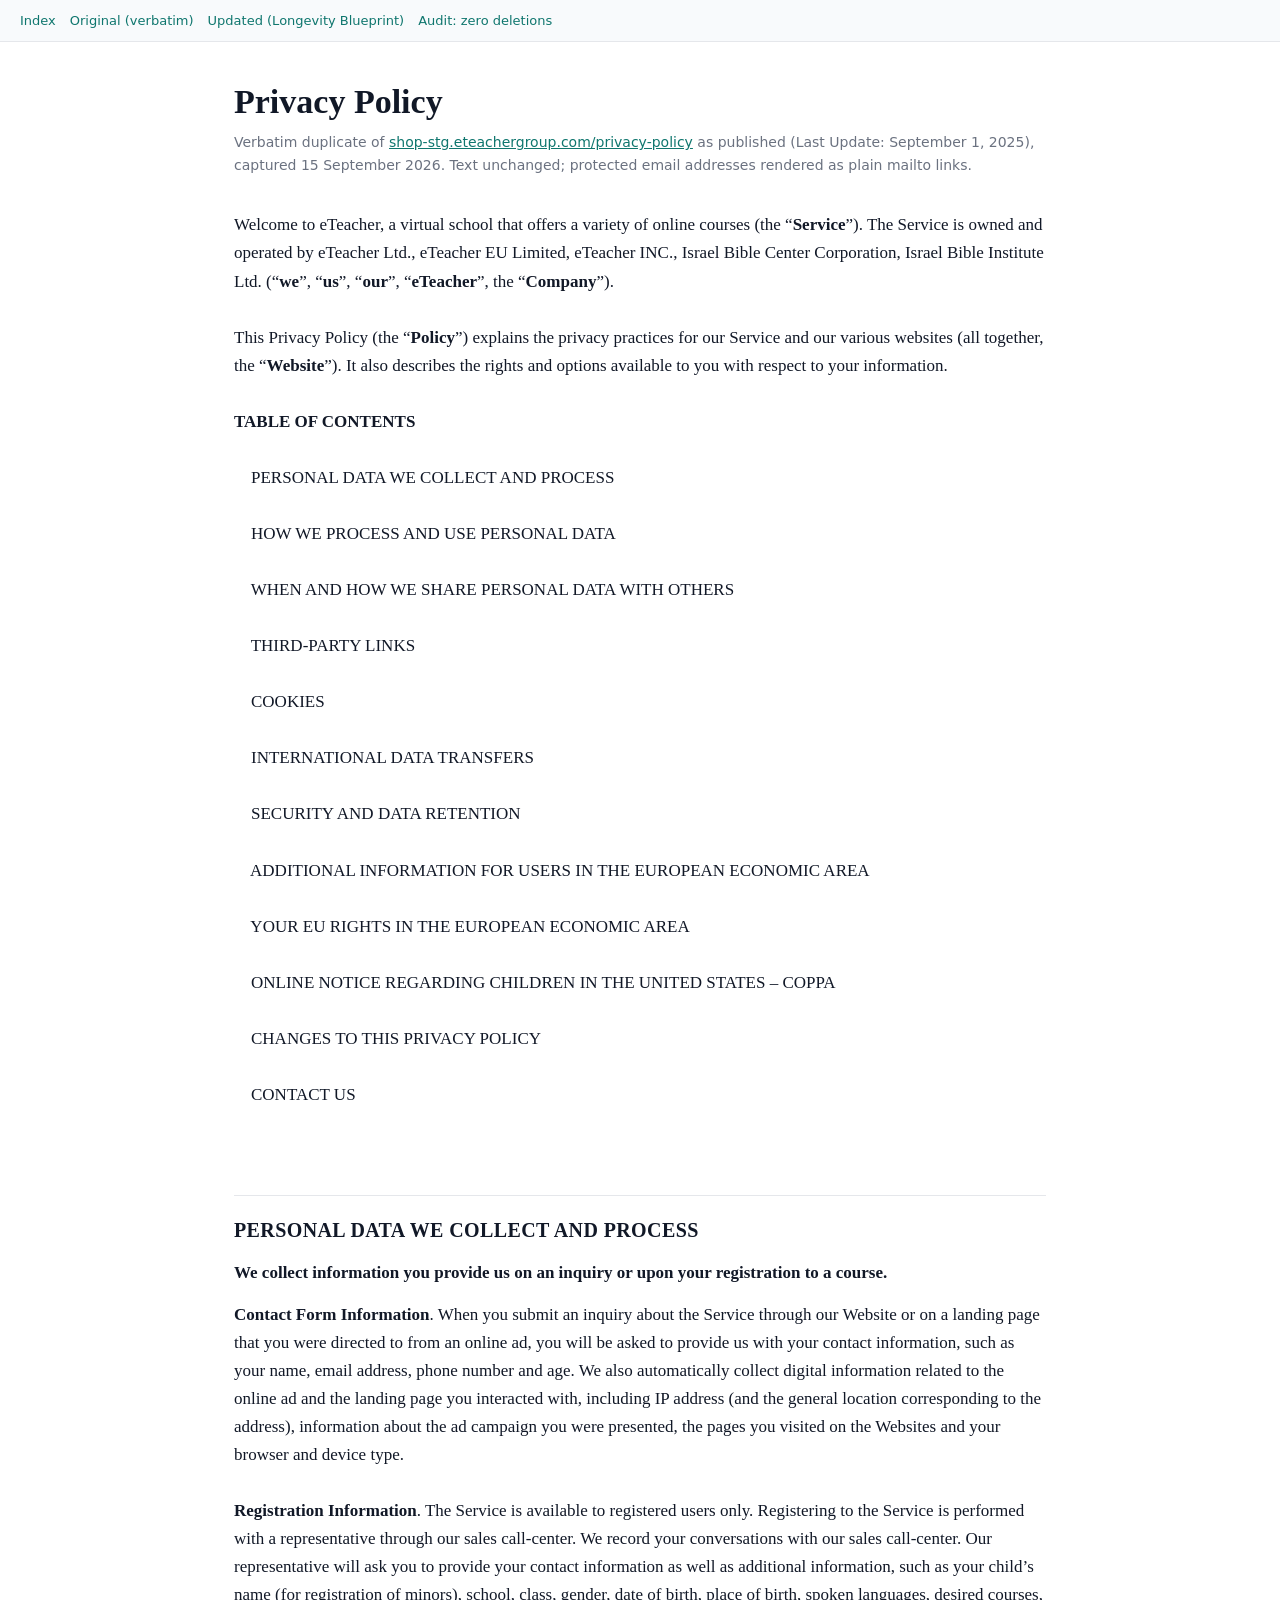
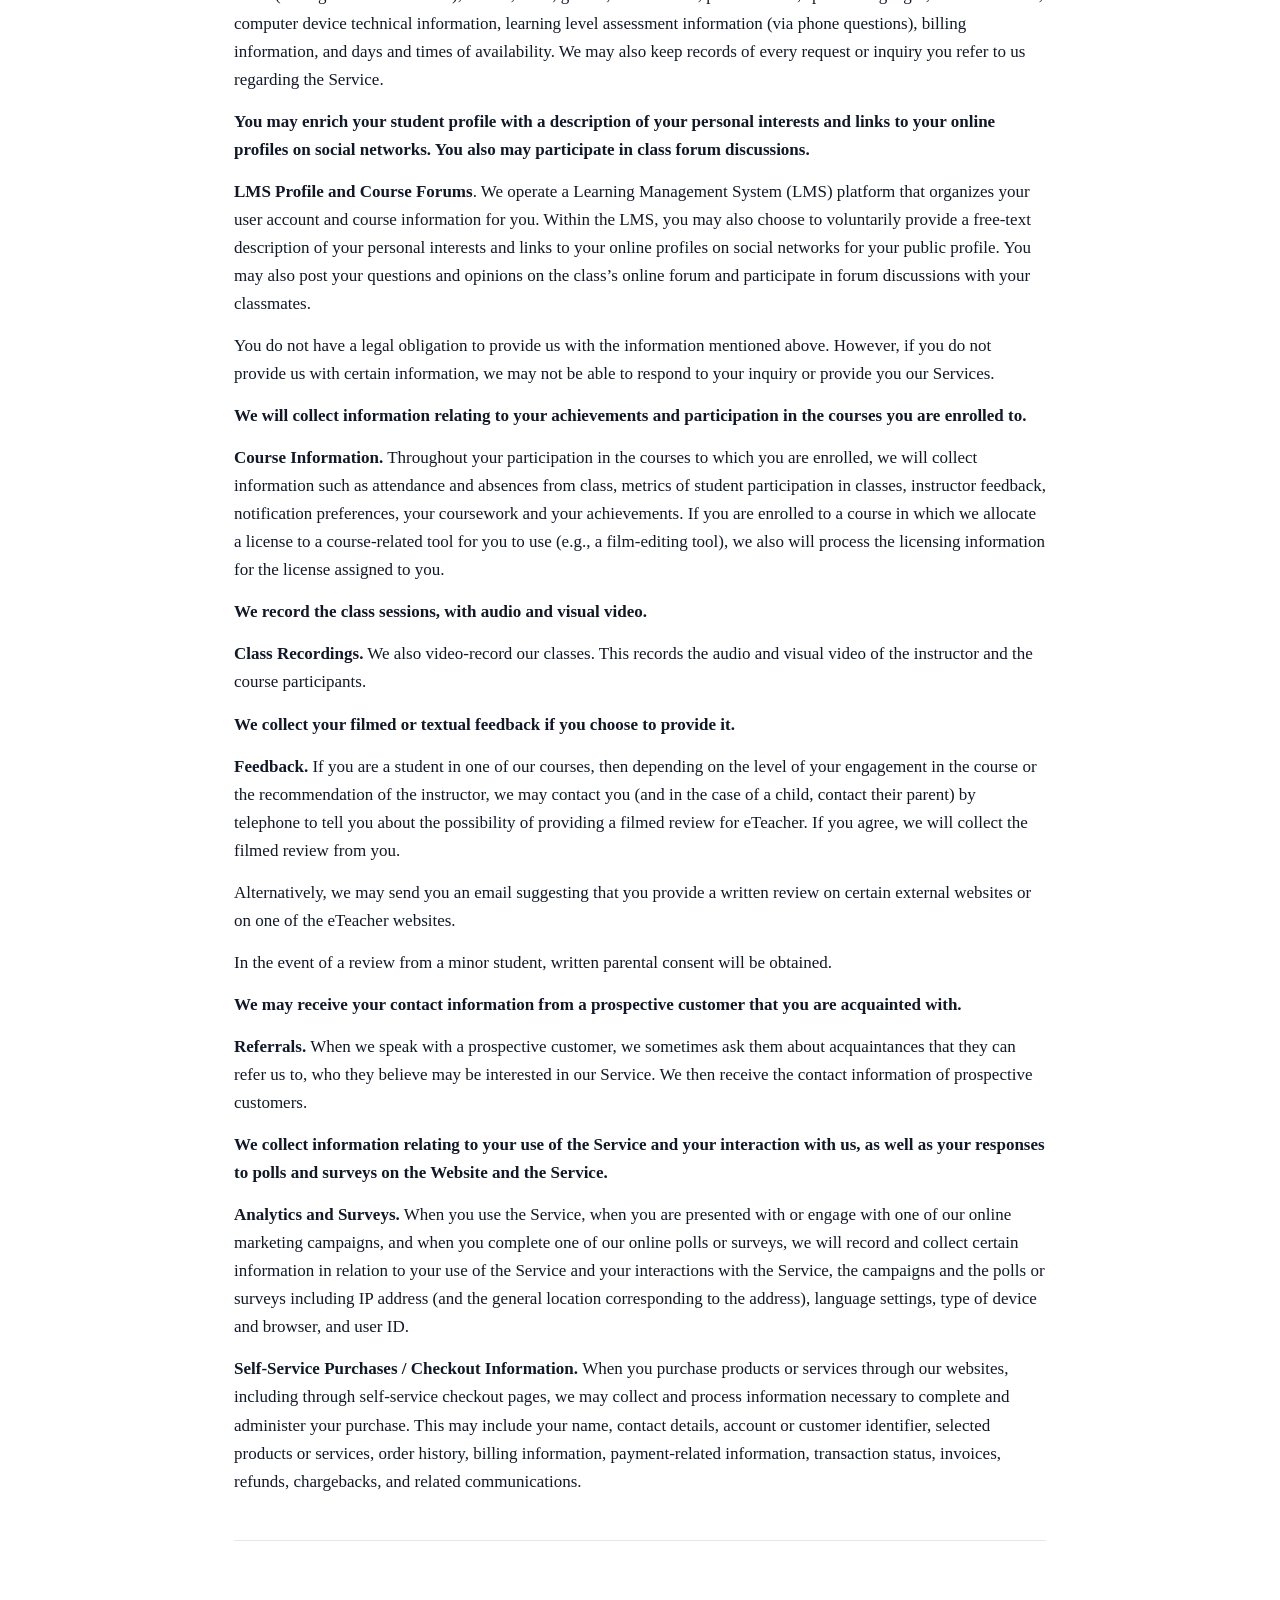
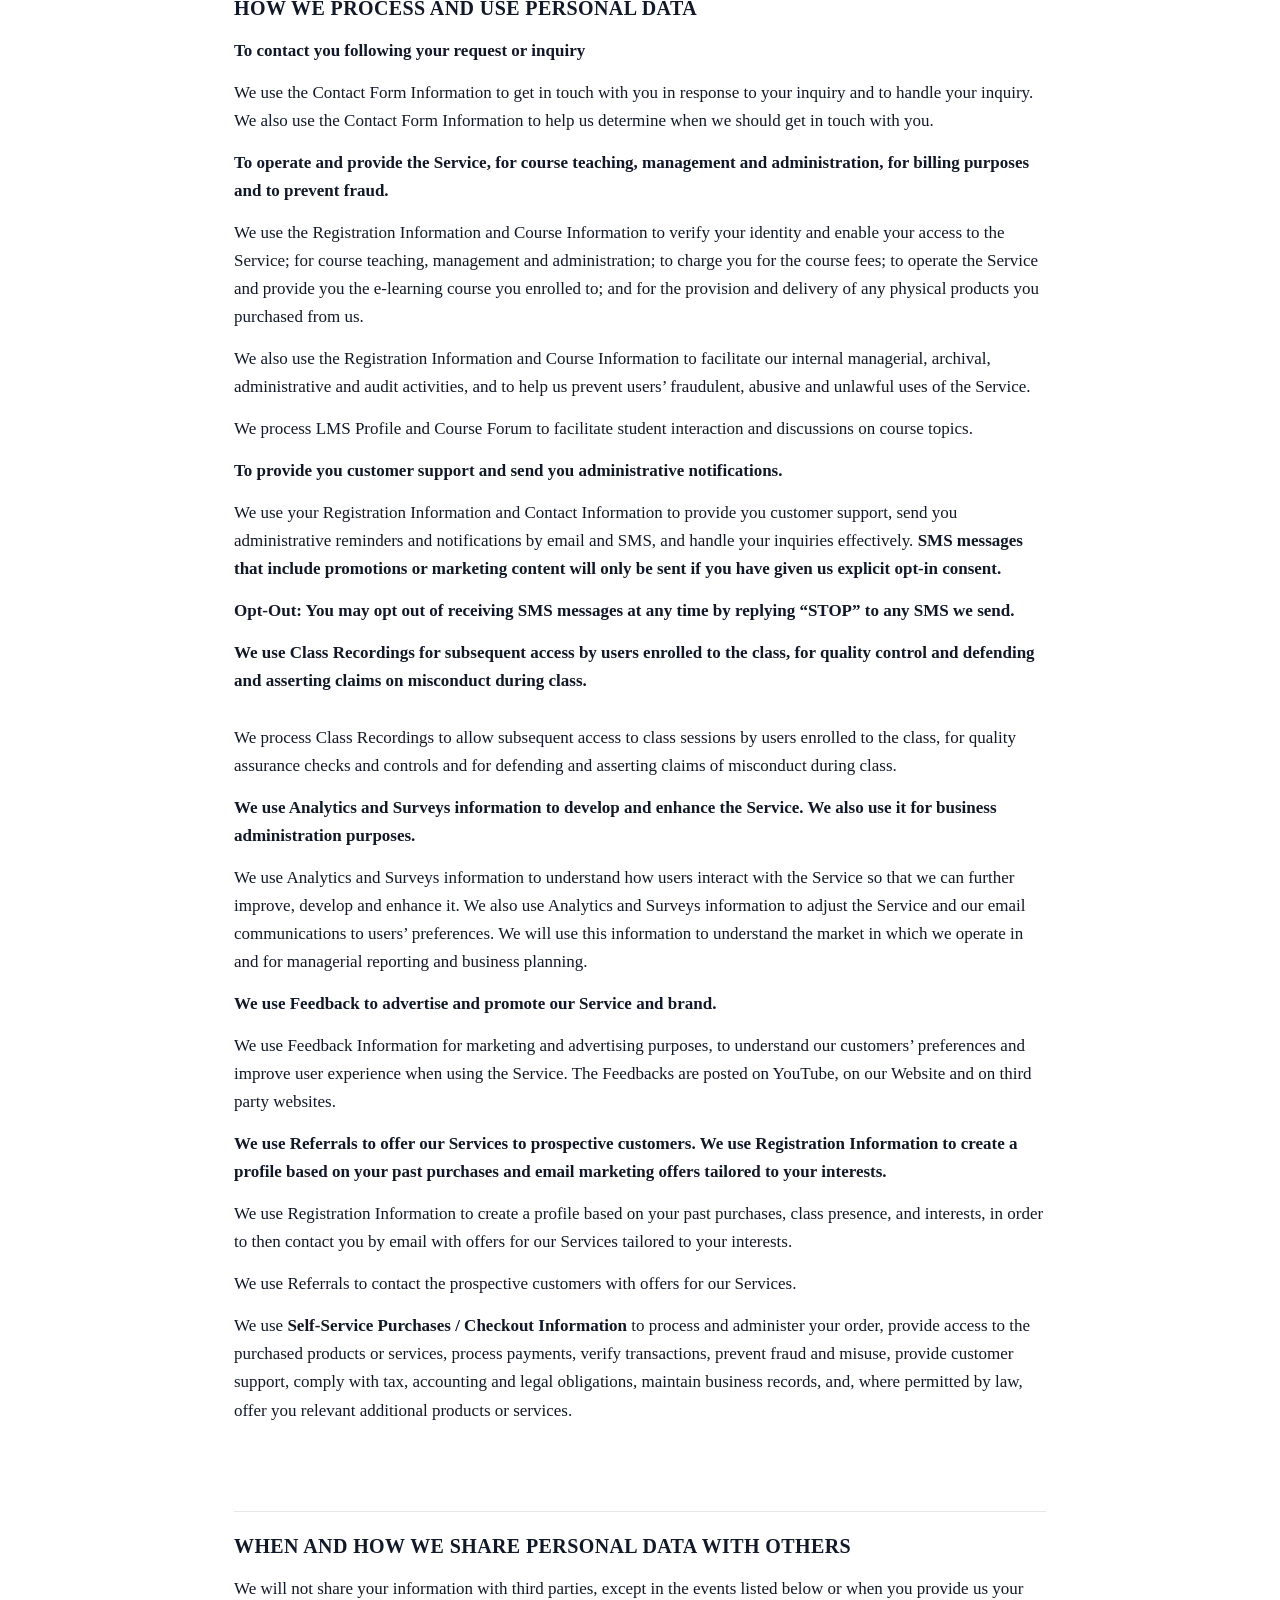
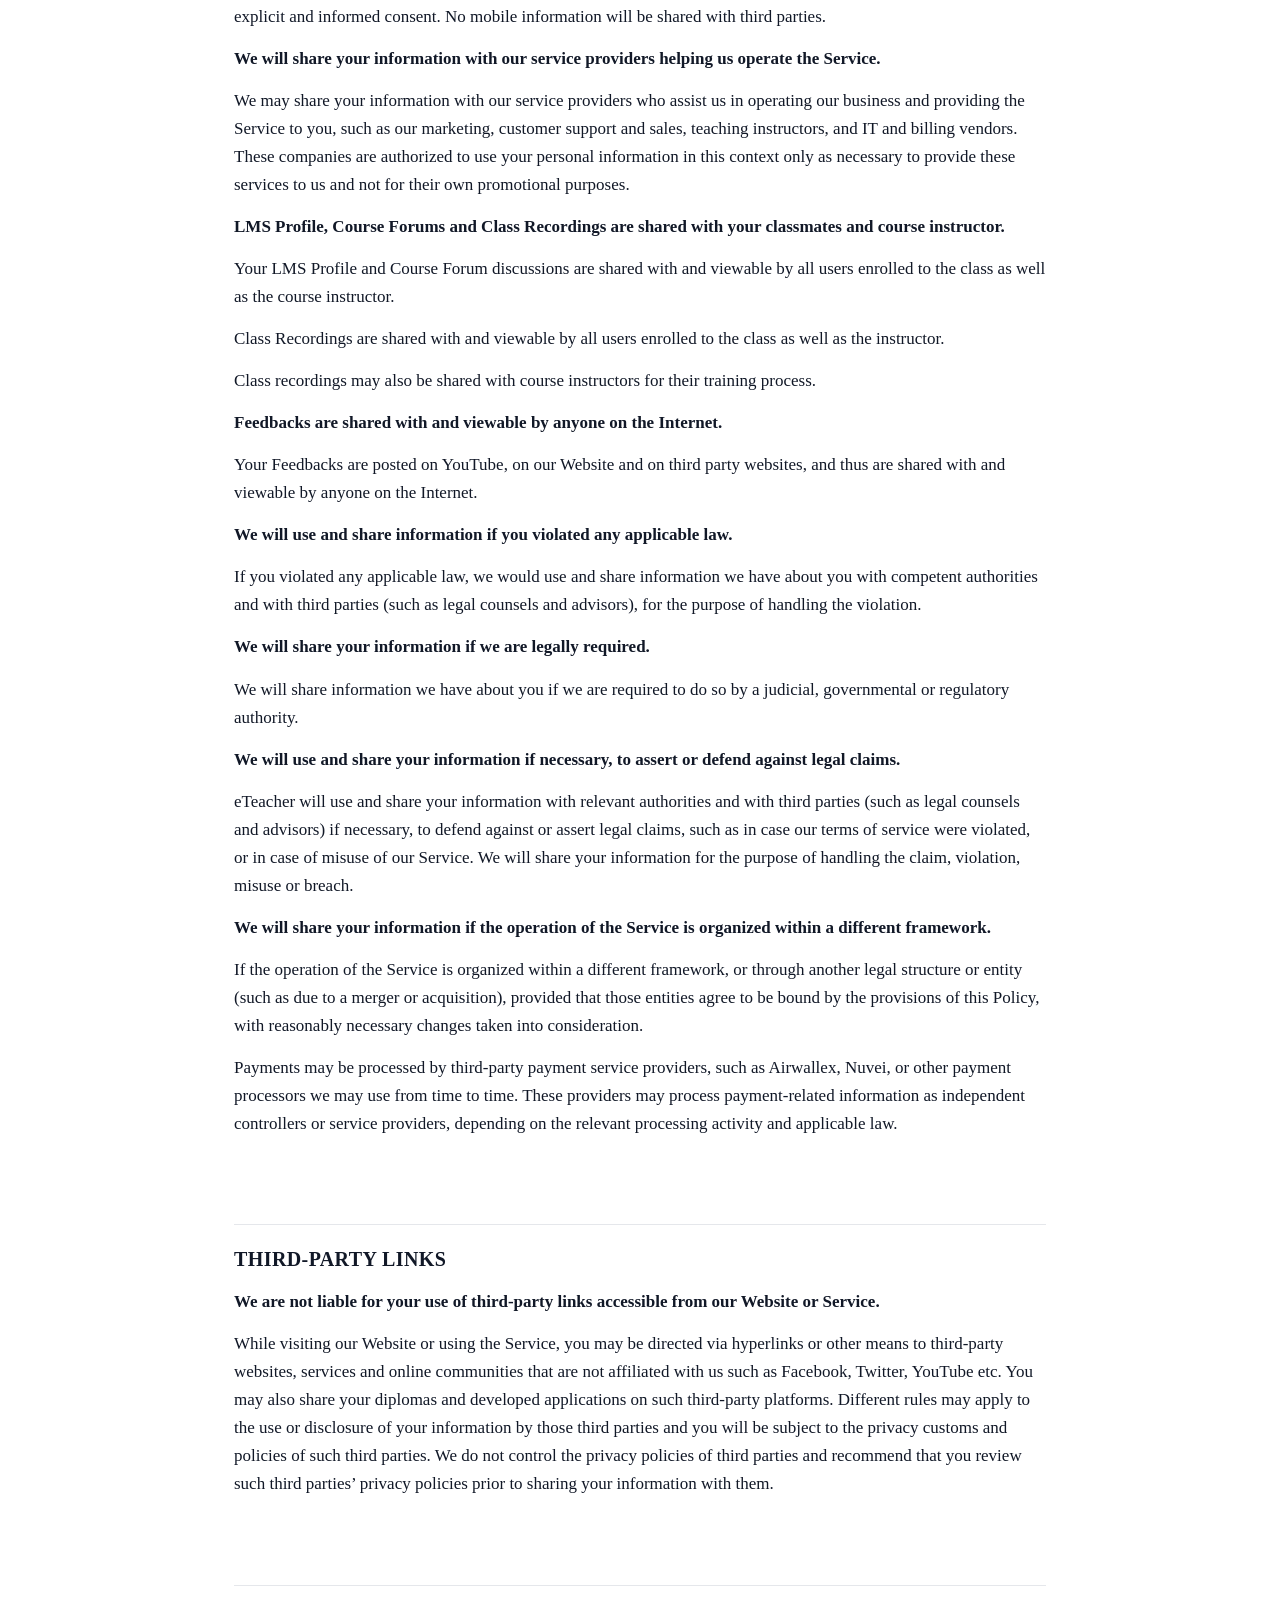
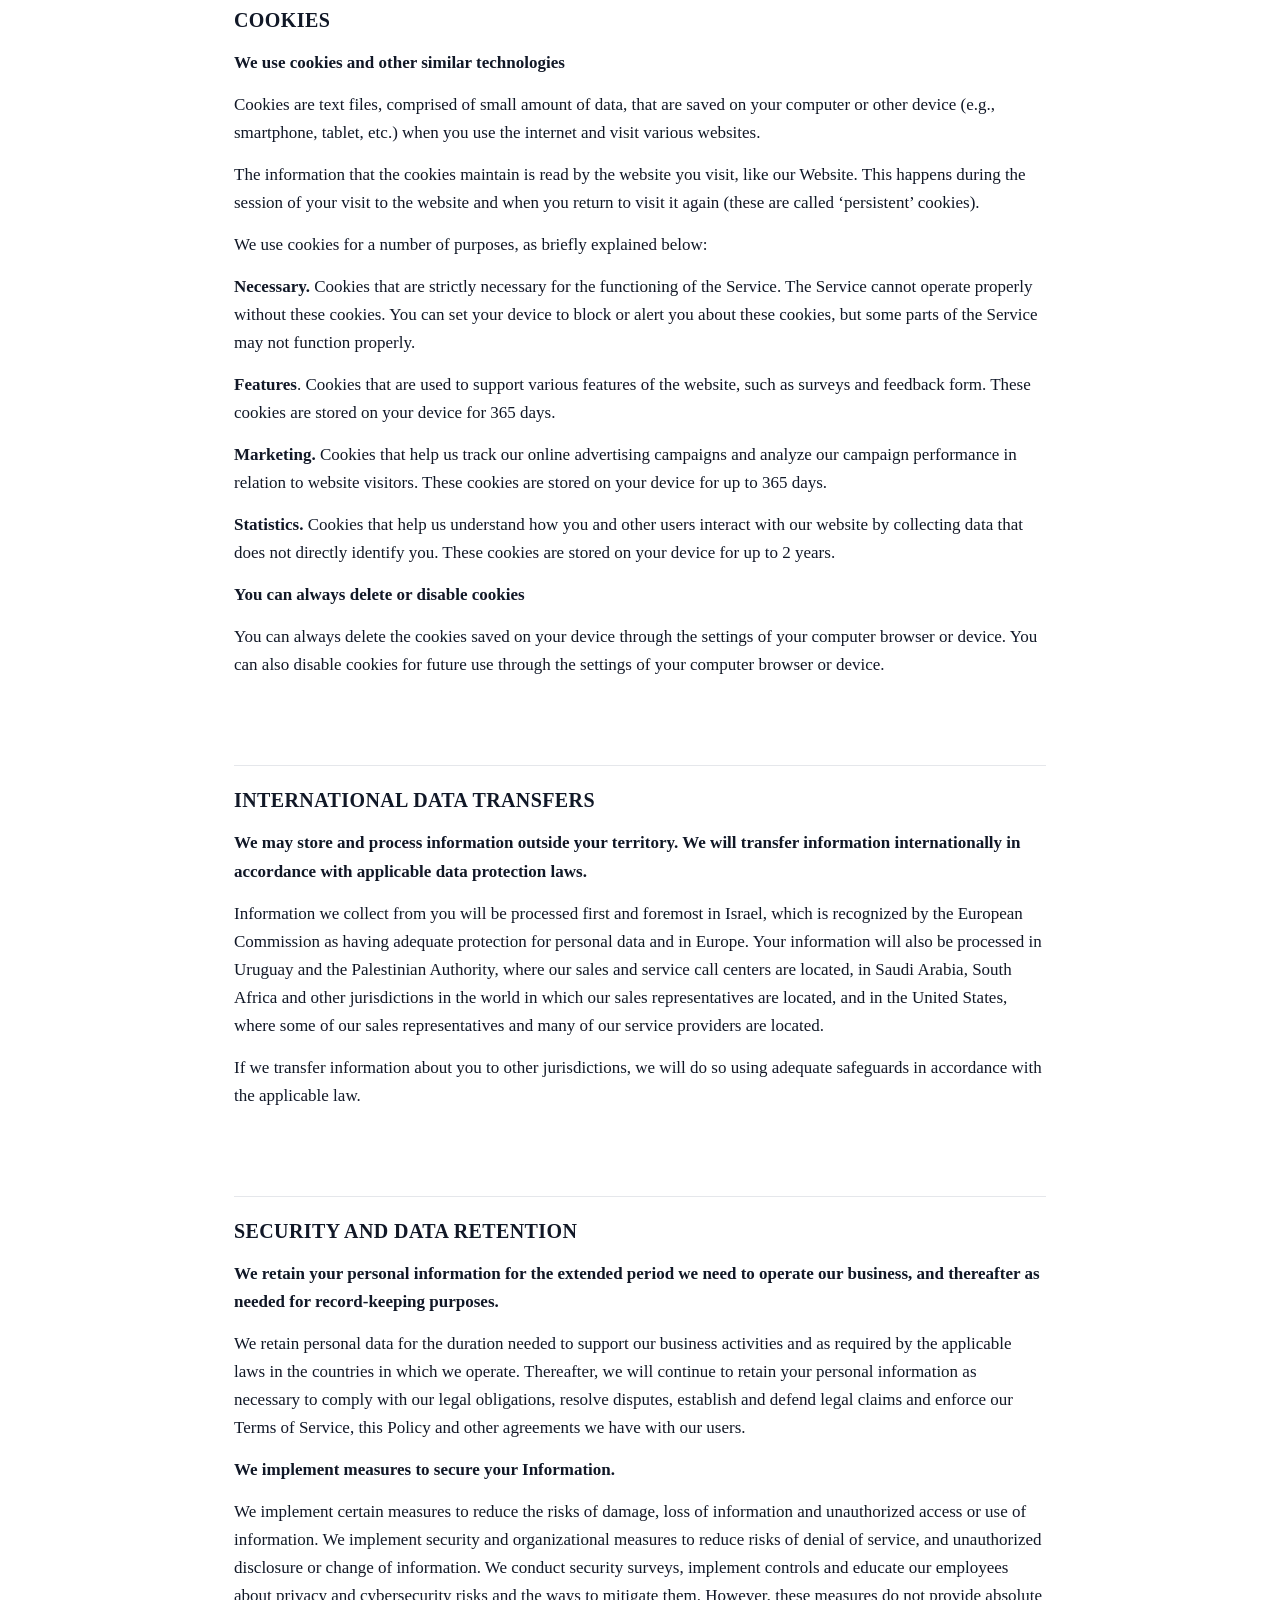
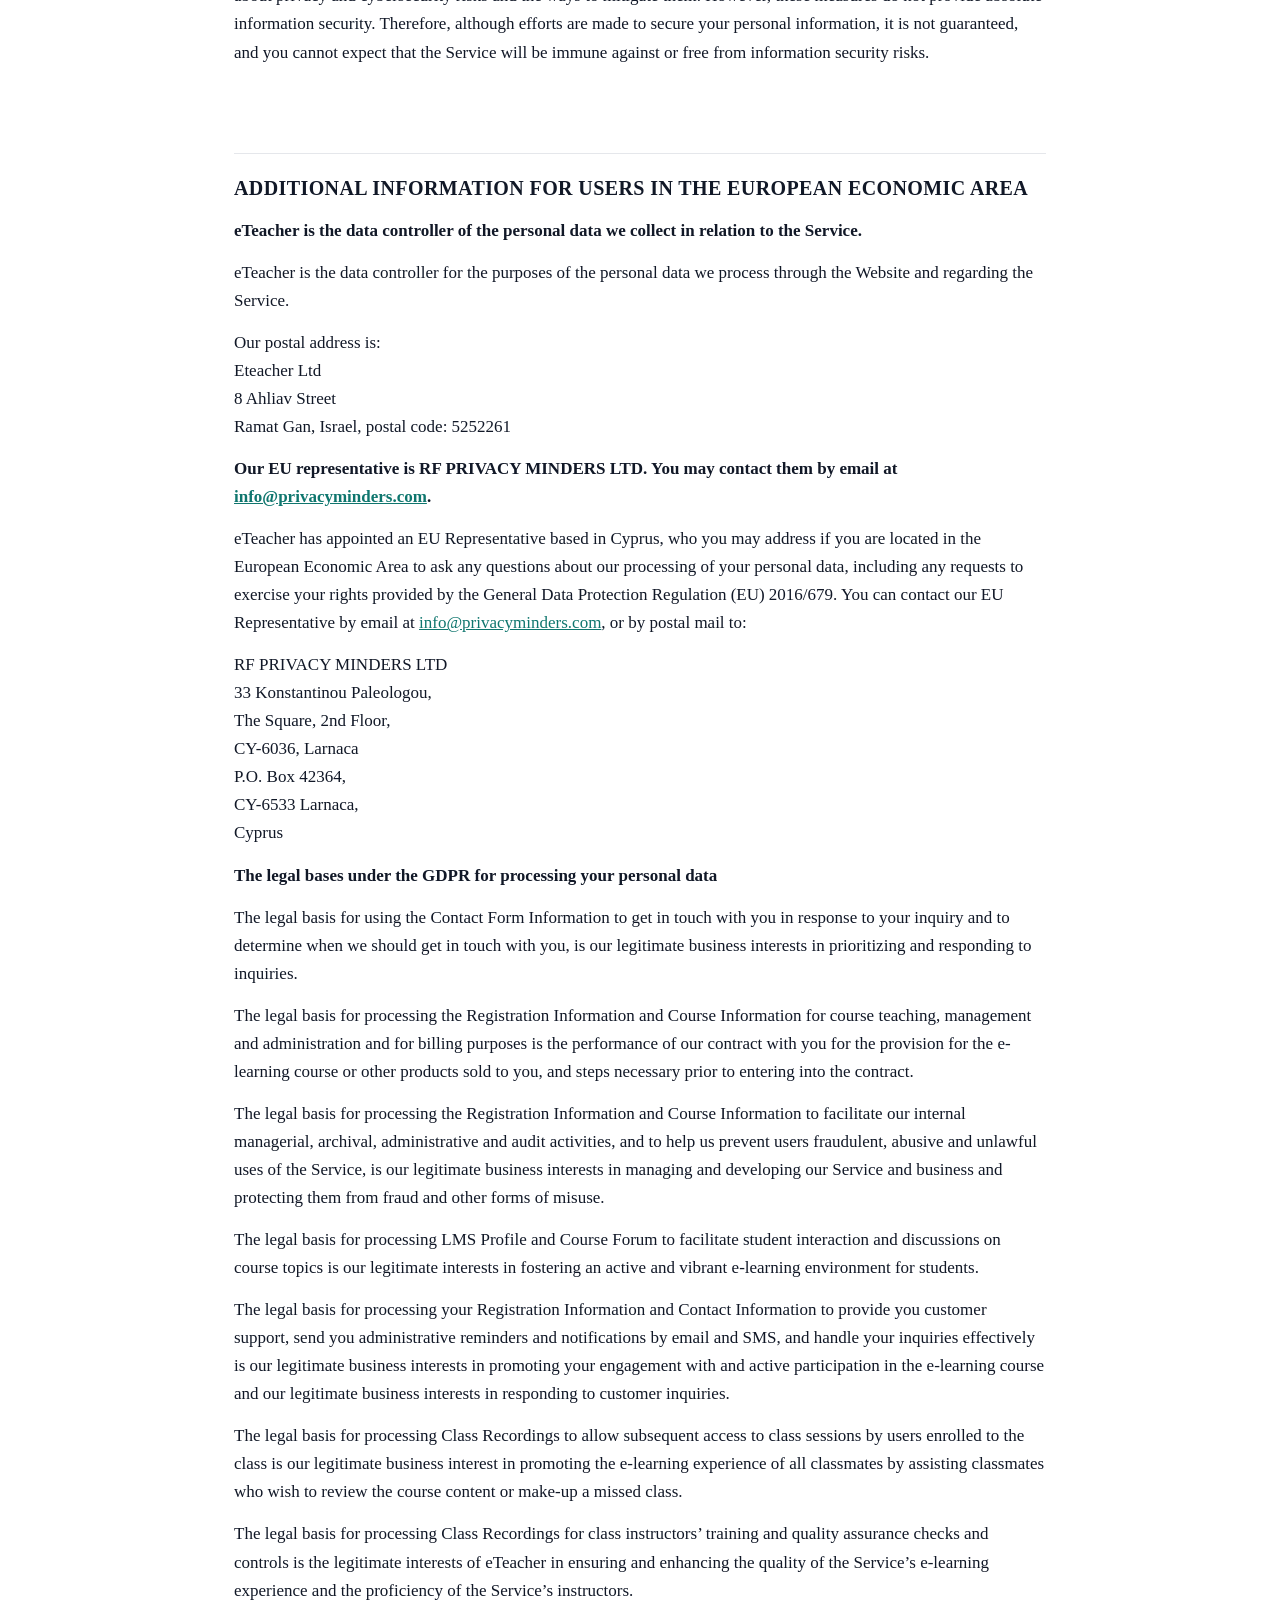
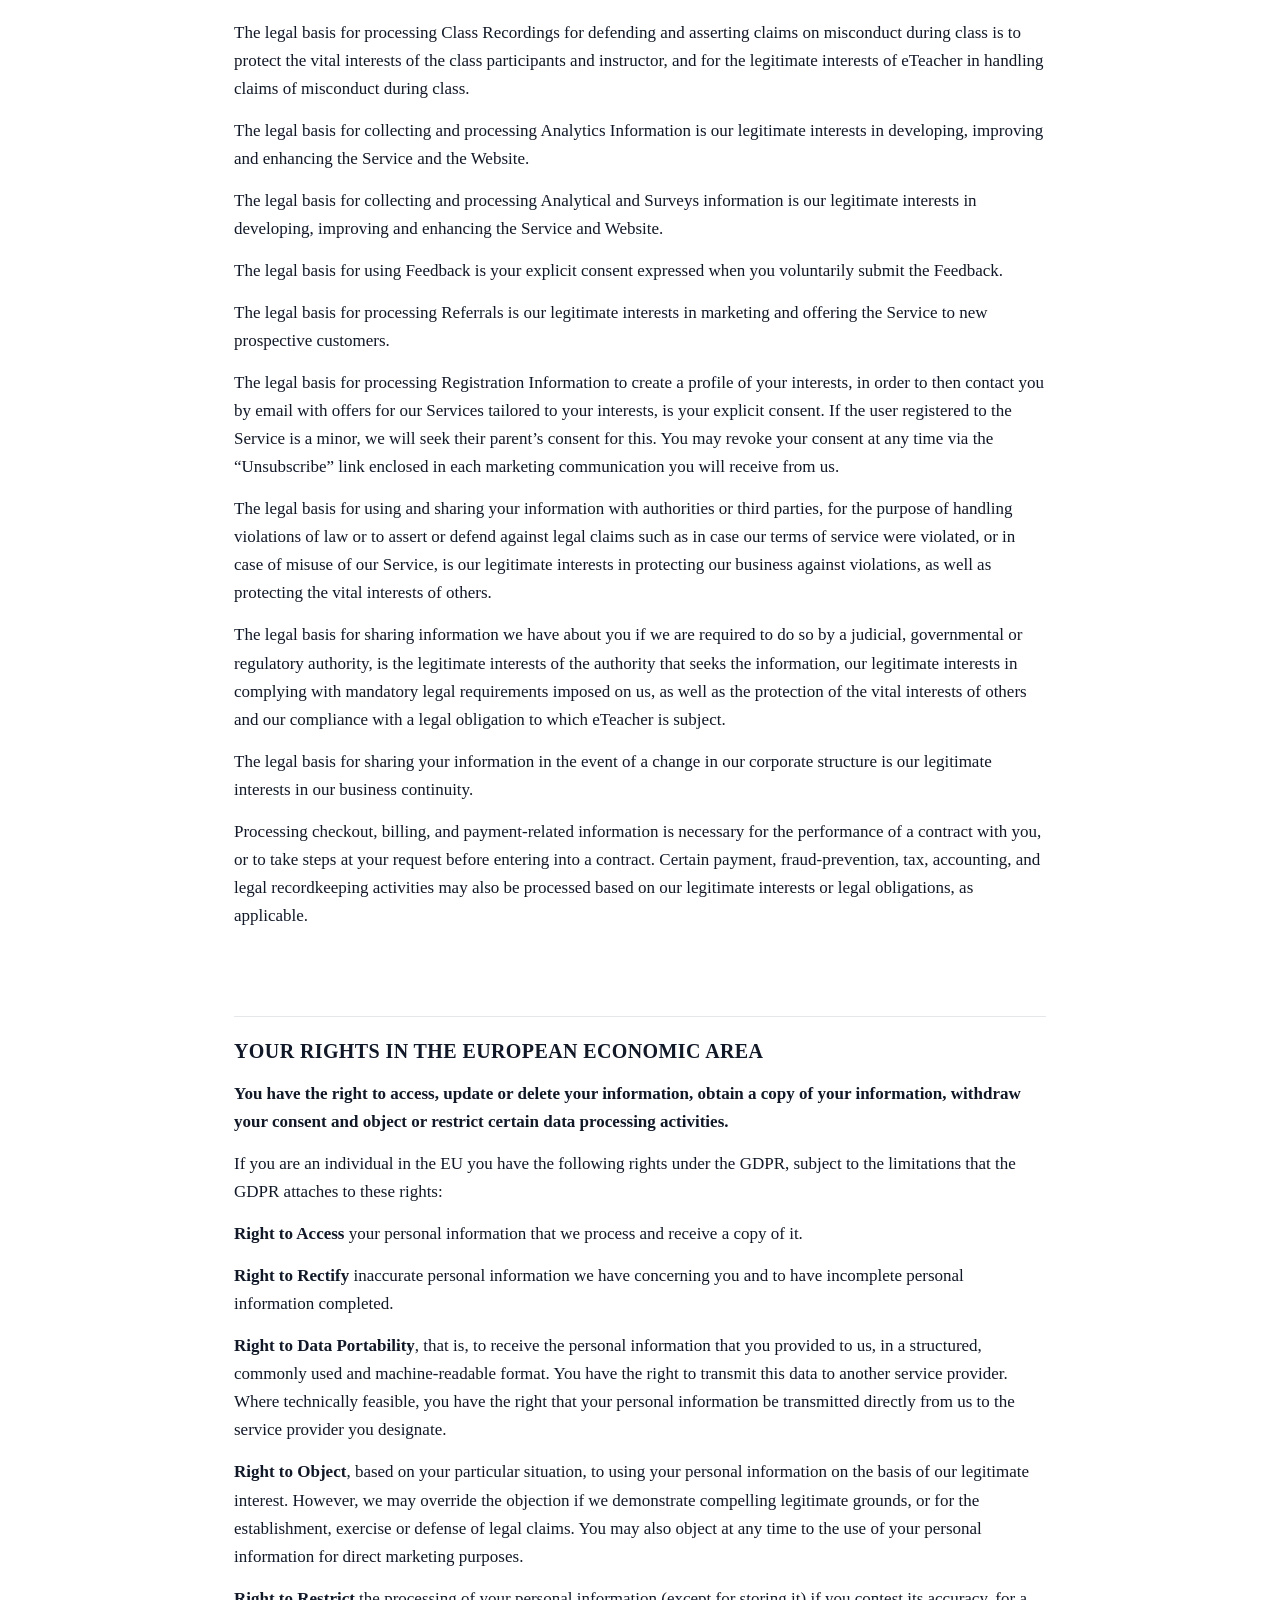
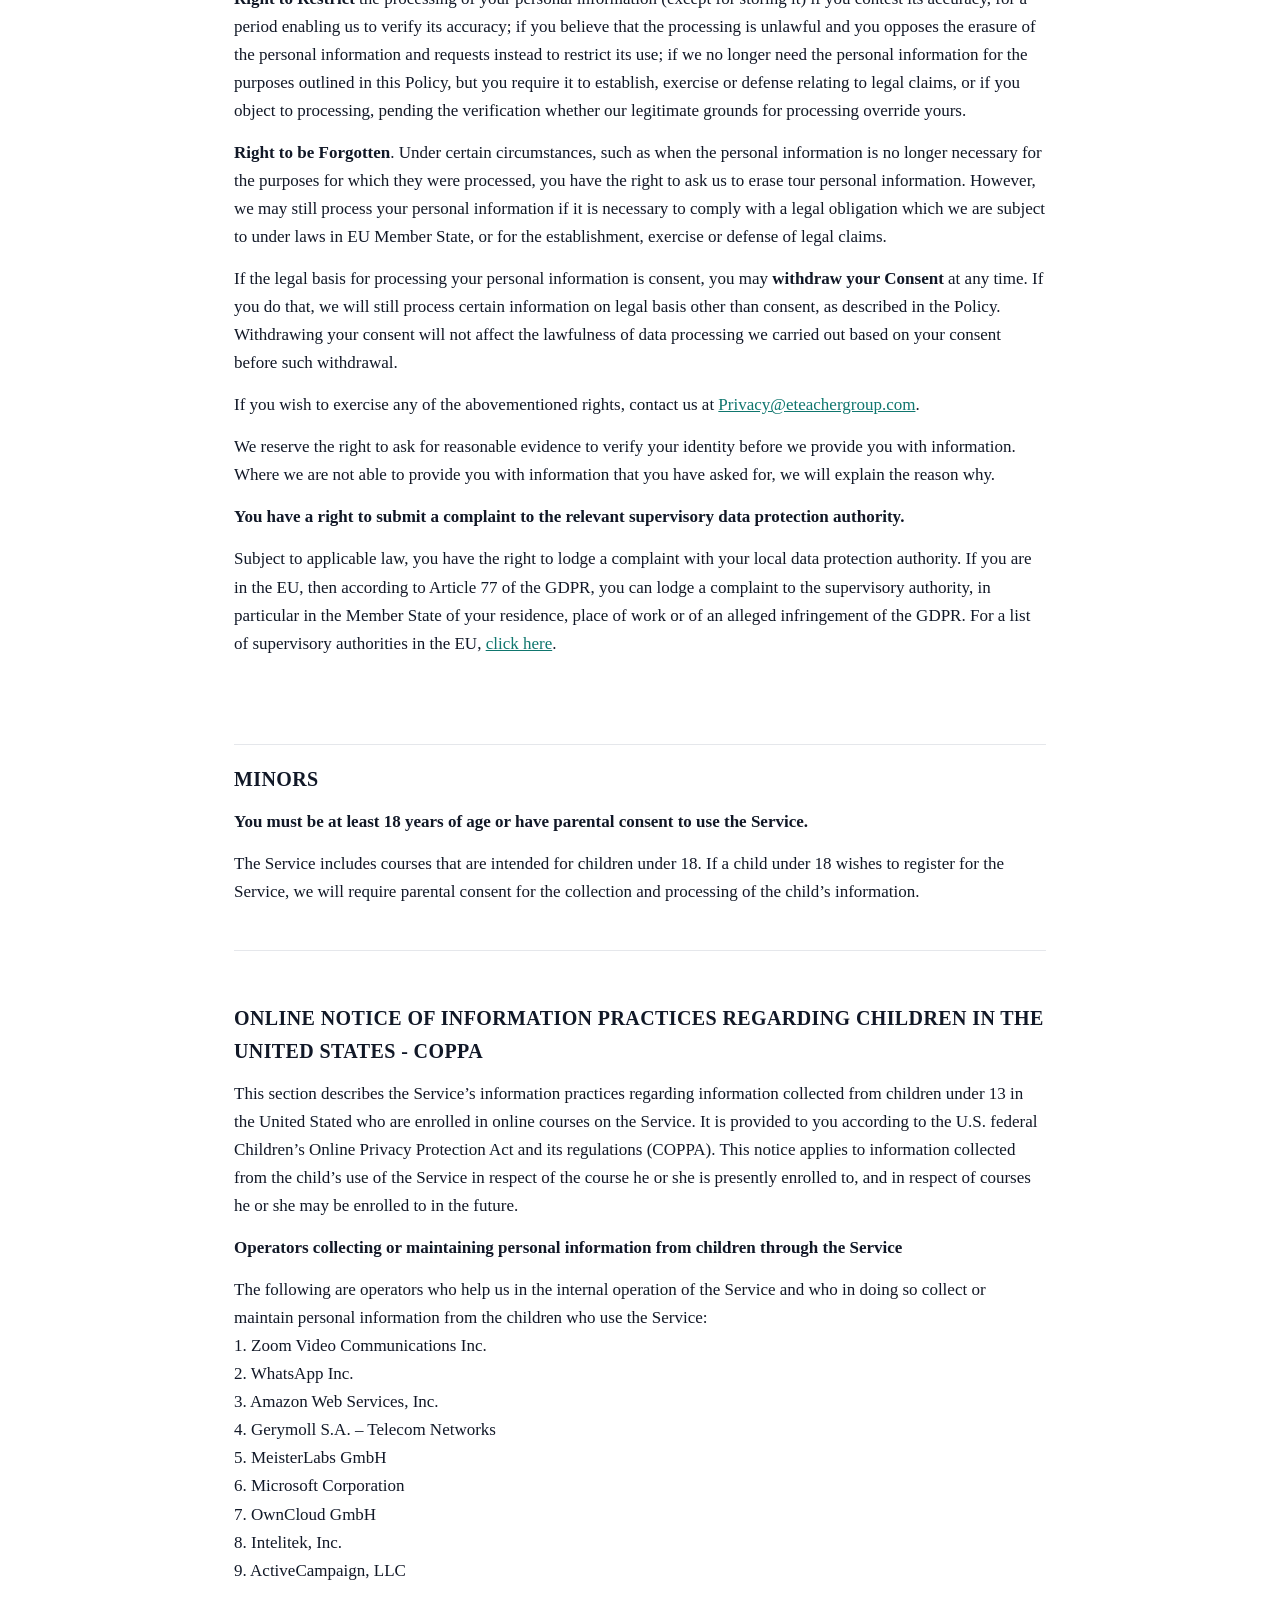
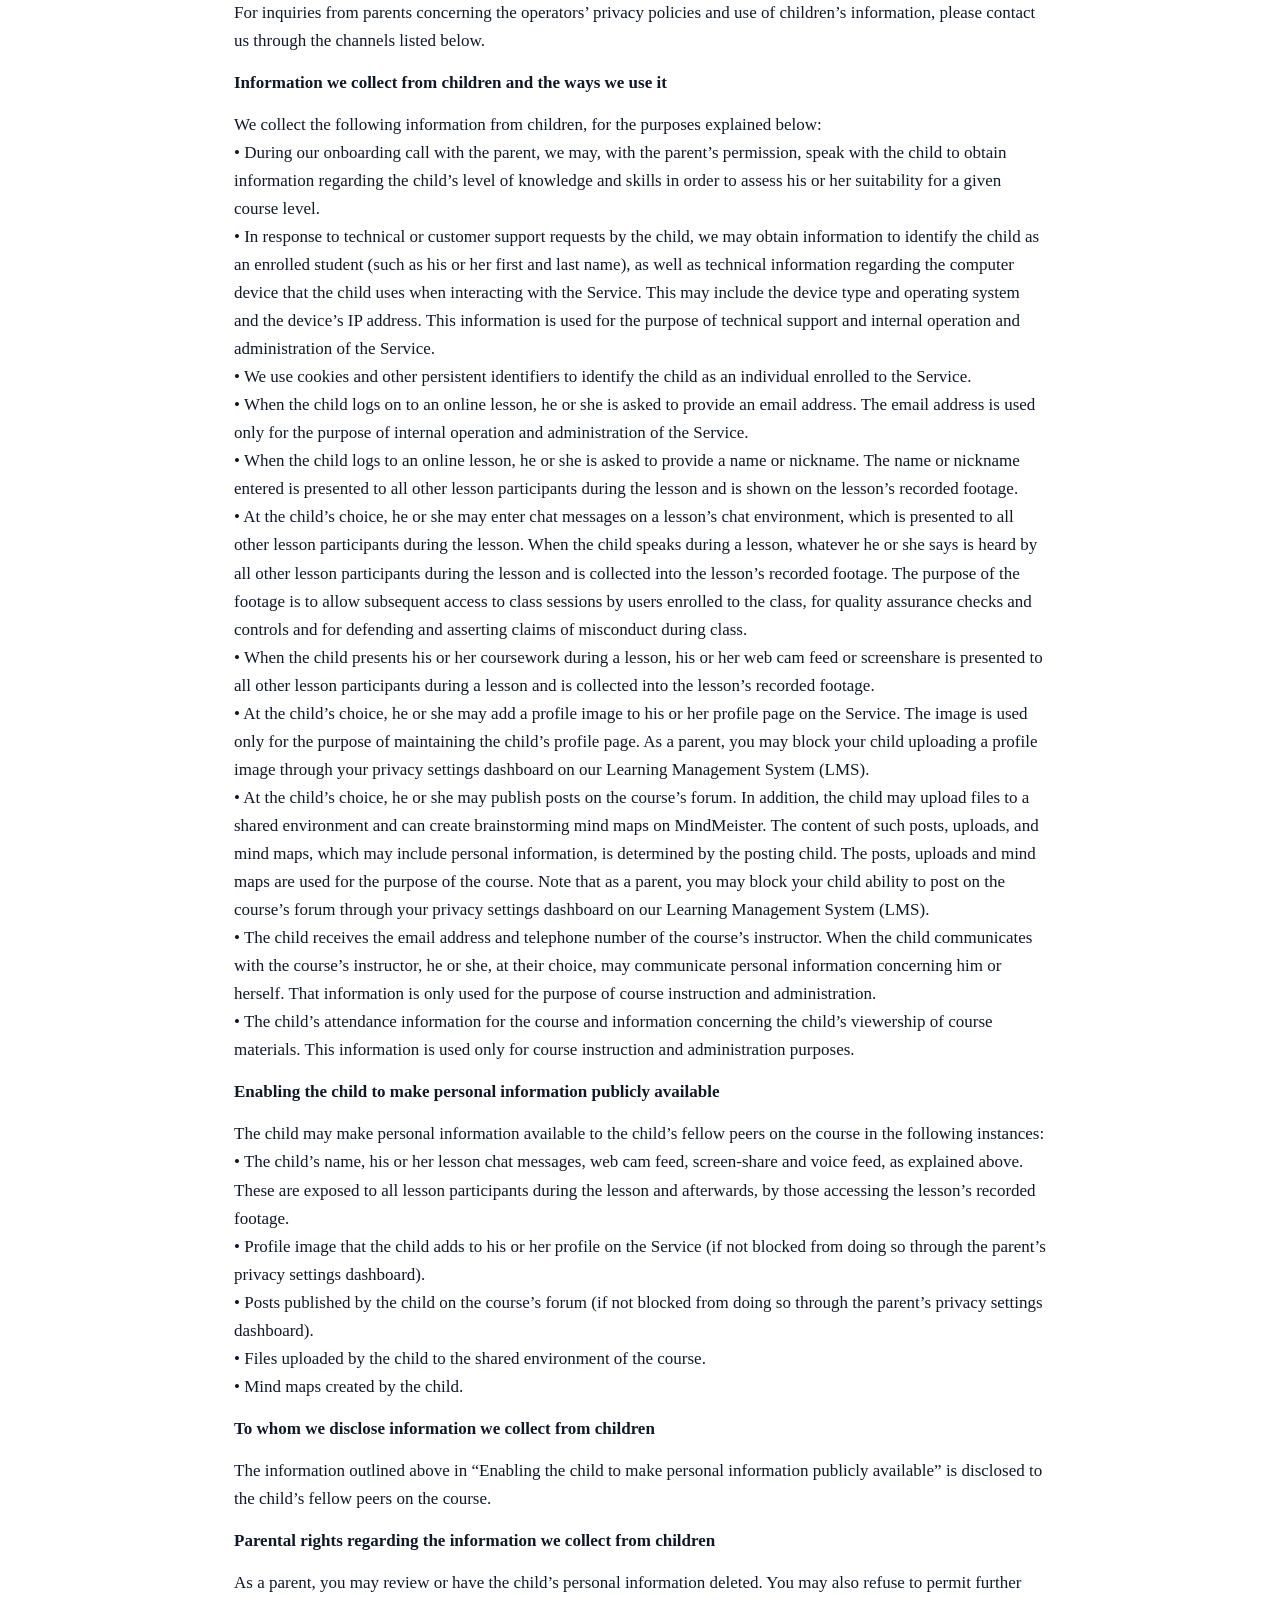
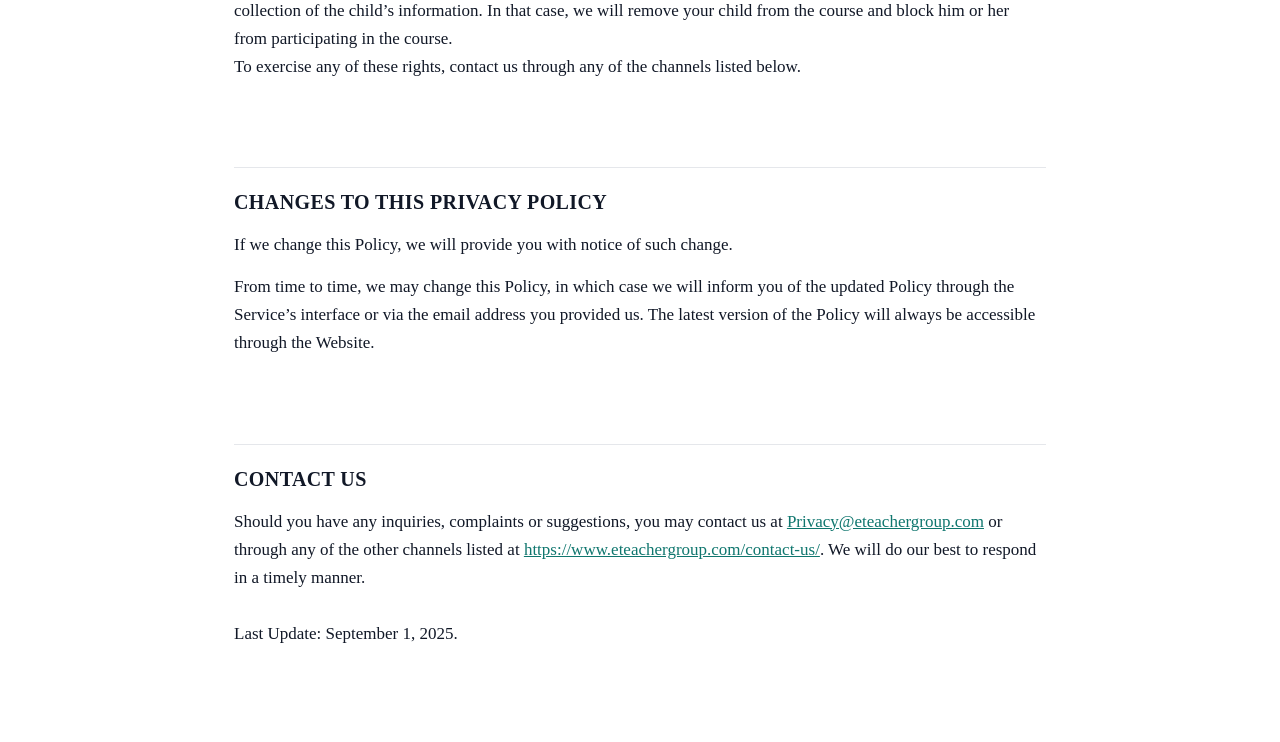
<file: original/index.html>
<!doctype html><html lang="en"><head><meta charset="utf-8"><meta name="viewport" content="width=device-width,initial-scale=1"><title>eTeacher Privacy Policy — verbatim copy (Sept 1, 2025 version)</title><link rel="stylesheet" href="../style.css"><meta name="robots" content="noindex"></head><body>
<div class="topbar"><a href="../">Index</a><a href="../original/">Original (verbatim)</a><a href="../updated/">Updated (Longevity Blueprint)</a><a href="../audit/">Audit: zero deletions</a></div>
<div class="wrap"><h1>Privacy Policy</h1><div class="meta">Verbatim duplicate of <a href="https://shop-stg.eteachergroup.com/privacy-policy">shop-stg.eteachergroup.com/privacy-policy</a> as published (Last Update: September 1, 2025), captured 15 September 2026. Text unchanged; protected email addresses rendered as plain mailto links.</div>

<!-- Page Content -->
<p>Welcome to eTeacher, a virtual school that offers a variety of online courses (the “<strong>Service</strong>”). The Service is owned and operated by eTeacher Ltd., eTeacher EU Limited, eTeacher INC., Israel Bible Center Corporation, Israel Bible Institute Ltd. (“<strong>we</strong>”, “<strong>us</strong>”, “<strong>our</strong>”, “<strong>eTeacher</strong>”, the “<strong>Company</strong>”).<br/><br/>This Privacy Policy (the “<strong>Policy</strong>”) explains the privacy practices for our Service and our various websites (all together, the “<strong>Website</strong>”). It also describes the rights and options available to you with respect to your information.<br/><br/><strong>TABLE OF CONTENTS</strong><br/><br/>    PERSONAL DATA WE COLLECT AND PROCESS<br/><br/>    HOW WE PROCESS AND USE PERSONAL DATA<br/><br/>    WHEN AND HOW WE SHARE PERSONAL DATA WITH OTHERS<br/><br/>    THIRD-PARTY LINKS<br/><br/>    COOKIES<br/><br/>    INTERNATIONAL DATA TRANSFERS<br/><br/>    SECURITY AND DATA RETENTION<br/><br/>    ADDITIONAL INFORMATION FOR USERS IN THE EUROPEAN ECONOMIC AREA<br/><br/>    YOUR EU RIGHTS IN THE EUROPEAN ECONOMIC AREA<br/><br/>    ONLINE NOTICE REGARDING CHILDREN IN THE UNITED STATES – COPPA<br/><br/>    CHANGES TO THIS PRIVACY POLICY<br/><br/>    CONTACT US</p><p><br/></p><h3>PERSONAL DATA WE COLLECT AND PROCESS</h3><p><strong>We collect information you provide us on an inquiry or upon your registration to a course.</strong></p><p><strong>Contact Form Information</strong>. When you submit an inquiry about the Service through our Website or on a landing page that you were directed to from an online ad, you will be asked to provide us with your contact information, such as your name, email address, phone number and age. We also automatically collect digital information related to the online ad and the landing page you interacted with, including IP address (and the general location corresponding to the address), information about the ad campaign you were presented, the pages you visited on the Websites and your browser and device type.<br/><br/><strong>Registration Information</strong>. The Service is available to registered users only. Registering to the Service is performed with a representative through our sales call-center. We record your conversations with our sales call-center. Our representative will ask you to provide your contact information as well as additional information, such as your child’s name (for registration of minors), school, class, gender, date of birth, place of birth, spoken languages, desired courses, computer device technical information, learning level assessment information (via phone questions), billing information, and days and times of availability. We may also keep records of every request or inquiry you refer to us regarding the Service.</p><p><strong>You may enrich your student profile with a description of your personal interests and links to your online profiles on social networks. You also may participate in class forum discussions.</strong></p><p><strong>LMS Profile and Course Forums</strong>. We operate a Learning Management System (LMS) platform that organizes your user account and course information for you. Within the LMS, you may also choose to voluntarily provide a free-text description of your personal interests and links to your online profiles on social networks for your public profile. You may also post your questions and opinions on the class’s online forum and participate in forum discussions with your classmates.</p><p>You do not have a legal obligation to provide us with the information mentioned above. However, if you do not provide us with certain information, we may not be able to respond to your inquiry or provide you our Services.</p><p><strong>We will collect information relating to your achievements and participation in the courses you are enrolled to.</strong></p><p><strong>Course Information.</strong> Throughout your participation in the courses to which you are enrolled, we will collect information such as attendance and absences from class, metrics of student participation in classes, instructor feedback, notification preferences, your coursework and your achievements. If you are enrolled to a course in which we allocate a license to a course-related tool for you to use (e.g., a film-editing tool), we also will process the licensing information for the license assigned to you.</p><p><strong>We record the class sessions, with audio and visual video.</strong></p><p><strong>Class Recordings.</strong> We also video-record our classes. This records the audio and visual video of the instructor and the course participants.</p><p><strong>We collect your filmed or textual feedback if you choose to provide it.</strong></p><p><strong>Feedback.</strong> If you are a student in one of our courses, then depending on the level of your engagement in the course or the recommendation of the instructor, we may contact you (and in the case of a child, contact their parent) by telephone to tell you about the possibility of providing a filmed review for eTeacher. If you agree, we will collect the filmed review from you.</p><p>Alternatively, we may send you an email suggesting that you provide a written review on certain external websites or on one of the eTeacher websites.</p><p>In the event of a review from a minor student, written parental consent will be obtained.</p><p><strong>We may receive your contact information from a prospective customer that you are acquainted with.</strong></p><p><strong>Referrals.</strong> When we speak with a prospective customer, we sometimes ask them about acquaintances that they can refer us to, who they believe may be interested in our Service. We then receive the contact information of prospective customers.</p><p><strong>We collect information relating to your use of the Service and your interaction with us, as well as your responses to polls and surveys on the Website and the Service.</strong></p><p><strong>Analytics and Surveys.</strong> When you use the Service, when you are presented with or engage with one of our online marketing campaigns, and when you complete one of our online polls or surveys, we will record and collect certain information in relation to your use of the Service and your interactions with the Service, the campaigns and the polls or surveys including IP address (and the general location corresponding to the address), language settings, type of device and browser, and user ID.</p><p><strong>Self-Service Purchases / Checkout Information. </strong>When you purchase products or services through our websites, including through self-service checkout pages, we may collect and process information necessary to complete and administer your purchase. This may include your name, contact details, account or customer identifier, selected products or services, order history, billing information, payment-related information, transaction status, invoices, refunds, chargebacks, and related communications.<br/></p><h3><br/>HOW WE PROCESS AND USE PERSONAL DATA</h3><p><strong>To contact you following your request or inquiry</strong></p><p>We use the Contact Form Information to get in touch with you in response to your inquiry and to handle your inquiry. We also use the Contact Form Information to help us determine when we should get in touch with you.</p><p><strong>To operate and provide the Service, for course teaching, management and administration, for billing purposes and to prevent fraud.</strong></p><p><strong></strong>We use the Registration Information and Course Information to verify your identity and enable your access to the Service; for course teaching, management and administration; to charge you for the course fees; to operate the Service and provide you the e-learning course you enrolled to; and for the provision and delivery of any physical products you purchased from us.</p><p>We also use the Registration Information and Course Information to facilitate our internal managerial, archival, administrative and audit activities, and to help us prevent users’ fraudulent, abusive and unlawful uses of the Service.</p><p>We process LMS Profile and Course Forum to facilitate student interaction and discussions on course topics.</p><p><strong>To provide you customer support and send you administrative notifications.</strong></p><p>We use your Registration Information and Contact Information to provide you customer support, send you administrative reminders and notifications by email and SMS, and handle your inquiries effectively. <strong>SMS messages that include promotions or marketing content will only be sent if you have given us explicit opt-in consent.</strong></p><p><strong>Opt-Out: You may opt out of receiving SMS messages at any time by replying “STOP” to any SMS we send.</strong></p><p><strong>We use Class Recordings for subsequent access by users enrolled to the class, for quality control and defending and asserting claims on misconduct during class.</strong><br/><br/>We process Class Recordings to allow subsequent access to class sessions by users enrolled to the class, for quality assurance checks and controls and for defending and asserting claims of misconduct during class.</p><p><strong>We use Analytics and Surveys information to develop and enhance the Service. We also use it for business administration purposes.</strong></p><p><strong></strong>We use Analytics and Surveys information to understand how users interact with the Service so that we can further improve, develop and enhance it. We also use Analytics and Surveys information to adjust the Service and our email communications to users’ preferences. We will use this information to understand the market in which we operate in and for managerial reporting and business planning.</p><p><strong>We use Feedback to advertise and promote our Service and brand.</strong></p><p><strong></strong>We use Feedback Information for marketing and advertising purposes, to understand our customers’ preferences and improve user experience when using the Service. The Feedbacks are posted on YouTube, on our Website and on third party websites.</p><p><strong>We use Referrals to offer our Services to prospective customers. We use Registration Information to create a profile based on your past purchases and email marketing offers tailored to your interests.</strong></p><p><strong></strong>We use Registration Information to create a profile based on your past purchases, class presence, and interests, in order to then contact you by email with offers for our Services tailored to your interests.</p><p>We use Referrals to contact the prospective customers with offers for our Services.</p><p>We use <strong>Self-Service Purchases / Checkout Information</strong> to process and administer your order, provide access to the purchased products or services, process payments, verify transactions, prevent fraud and misuse, provide customer support, comply with tax, accounting and legal obligations, maintain business records, and, where permitted by law, offer you relevant additional products or services.<br/></p><p><br/></p><h3>WHEN AND HOW WE SHARE PERSONAL DATA WITH OTHERS</h3><p>We will not share your information with third parties, except in the events listed below or when you provide us your explicit and informed consent. No mobile information will be shared with third parties.</p><p><strong>We will share your information with our service providers helping us operate the Service.</strong></p><p><strong></strong>We may share your information with our service providers who assist us in operating our business and providing the Service to you, such as our marketing, customer support and sales, teaching instructors, and IT and billing vendors. These companies are authorized to use your personal information in this context only as necessary to provide these services to us and not for their own promotional purposes.</p><p><strong>LMS Profile, Course Forums and Class Recordings are shared with your classmates and course instructor.</strong></p><p><strong></strong>Your LMS Profile and Course Forum discussions are shared with and viewable by all users enrolled to the class as well as the course instructor.</p><p>Class Recordings are shared with and viewable by all users enrolled to the class as well as the instructor.</p><p>Class recordings may also be shared with course instructors for their training process.</p><p><strong>Feedbacks are shared with and viewable by anyone on the Internet.</strong></p><p><strong></strong>Your Feedbacks are posted on YouTube, on our Website and on third party websites, and thus are shared with and viewable by anyone on the Internet.</p><p><strong>We will use and share information if you violated any applicable law.</strong></p><p><strong></strong>If you violated any applicable law, we would use and share information we have about you with competent authorities and with third parties (such as legal counsels and advisors), for the purpose of handling the violation.</p><p><strong>We will share your information if we are legally required.</strong></p><p>We will share information we have about you if we are required to do so by a judicial, governmental or regulatory authority.</p><p><strong>We will use and share your information if necessary, to assert or defend against legal claims.</strong></p><p>eTeacher will use and share your information with relevant authorities and with third parties (such as legal counsels and advisors) if necessary, to defend against or assert legal claims, such as in case our terms of service were violated, or in case of misuse of our Service. We will share your information for the purpose of handling the claim, violation, misuse or breach.</p><p><strong>We will share your information if the operation of the Service is organized within a different framework.</strong></p><p><strong></strong>If the operation of the Service is organized within a different framework, or through another legal structure or entity (such as due to a merger or acquisition), provided that those entities agree to be bound by the provisions of this Policy, with reasonably necessary changes taken into consideration.</p><p>​<meta charset="utf-8"/>​<span data-teams="true">Payments may be processed by third-party payment service providers, such as Airwallex, Nuvei, or other payment processors we may use from time to time. These providers may process payment-related information as independent controllers or service providers, depending on the relevant processing activity and applicable law.</span>​<br/></p><p><br/></p><h3>THIRD-PARTY LINKS</h3><p><strong>We are not liable for your use of third-party links accessible from our Website or Service.</strong></p><p>While visiting our Website or using the Service, you may be directed via hyperlinks or other means to third-party websites, services and online communities that are not affiliated with us such as Facebook, Twitter, YouTube etc. You may also share your diplomas and developed applications on such third-party platforms. Different rules may apply to the use or disclosure of your information by those third parties and you will be subject to the privacy customs and policies of such third parties. We do not control the privacy policies of third parties and recommend that you review such third parties’ privacy policies prior to sharing your information with them.</p><p><br/></p><h3>COOKIES</h3><p><strong>We use cookies and other similar technologies</strong></p><p>Cookies are text files, comprised of small amount of data, that are saved on your computer or other device (e.g., smartphone, tablet, etc.) when you use the internet and visit various websites.</p><p>The information that the cookies maintain is read by the website you visit, like our Website. This happens during the session of your visit to the website and when you return to visit it again (these are called ‘persistent’ cookies).</p><p>We use cookies for a number of purposes, as briefly explained below:</p><p><strong>Necessary.</strong> Cookies that are strictly necessary for the functioning of the Service. The Service cannot operate properly without these cookies. You can set your device to block or alert you about these cookies, but some parts of the Service may not function properly.</p><p><strong>Features</strong>. Cookies that are used to support various features of the website, such as surveys and feedback form. These cookies are stored on your device for 365 days.</p><p><strong>Marketing.</strong> Cookies that help us track our online advertising campaigns and analyze our campaign performance in relation to website visitors. These cookies are stored on your device for up to 365 days.</p><p><strong>Statistics.</strong> Cookies that help us understand how you and other users interact with our website by collecting data that does not directly identify you. These cookies are stored on your device for up to 2 years.</p><p><strong>You can always delete or disable cookies</strong></p><p><strong></strong>You can always delete the cookies saved on your device through the settings of your computer browser or device. You can also disable cookies for future use through the settings of your computer browser or device.</p><p><br/></p><h3>INTERNATIONAL DATA TRANSFERS</h3><p><strong>We may store and process information outside your territory. We will transfer information internationally in accordance with applicable data protection laws.</strong></p><p>Information we collect from you will be processed first and foremost in Israel, which is recognized by the European Commission as having adequate protection for personal data and in Europe. Your information will also be processed in Uruguay and the Palestinian Authority, where our sales and service call centers are located, in Saudi Arabia, South Africa and other jurisdictions in the world in which our sales representatives are located, and in the United States, where some of our sales representatives and many of our service providers are located.</p><p>If we transfer information about you to other jurisdictions, we will do so using adequate safeguards in accordance with the applicable law.</p><p><br/></p><h3>SECURITY AND DATA RETENTION</h3><p><strong>We retain your personal information for the extended period we need to operate our business, and thereafter as needed for record-keeping purposes.</strong></p><p><strong></strong>We retain personal data for the duration needed to support our business activities and as required by the applicable laws in the countries in which we operate. Thereafter, we will continue to retain your personal information as necessary to comply with our legal obligations, resolve disputes, establish and defend legal claims and enforce our Terms of Service, this Policy and other agreements we have with our users.</p><p><strong>We implement measures to secure your Information.</strong></p><p>We implement certain measures to reduce the risks of damage, loss of information and unauthorized access or use of information. We implement security and organizational measures to reduce risks of denial of service, and unauthorized disclosure or change of information. We conduct security surveys, implement controls and educate our employees about privacy and cybersecurity risks and the ways to mitigate them. However, these measures do not provide absolute information security. Therefore, although efforts are made to secure your personal information, it is not guaranteed, and you cannot expect that the Service will be immune against or free from information security risks.</p><p><br/></p><h3>ADDITIONAL INFORMATION FOR USERS IN THE EUROPEAN ECONOMIC AREA</h3><p><strong>eTeacher is the data controller of the personal data we collect in relation to the Service.</strong></p><p><strong></strong>eTeacher is the data controller for the purposes of the personal data we process through the Website and regarding the Service.</p><p>Our postal address is:<br/>Eteacher Ltd<br/>8 Ahliav Street<br/>Ramat Gan, Israel, postal code: 5252261</p><p><strong>Our EU representative is RF PRIVACY MINDERS LTD. You may contact them by email at <a href="mailto:info@privacyminders.com" target="_blank">info@privacyminders.com</a>.</strong></p><p><strong></strong>eTeacher has appointed an EU Representative based in Cyprus, who you may address if you are located in the European Economic Area to ask any questions about our processing of your personal data, including any requests to exercise your rights provided by the General Data Protection Regulation (EU) 2016/679. You can contact our EU Representative by email at <a href="mailto:info@privacyminders.com" target="_blank">info@privacyminders.com</a>, or by postal mail to:</p><p>RF PRIVACY MINDERS LTD<br/>33 Konstantinou Paleologou,<br/>The Square, 2nd Floor,<br/>CY-6036, Larnaca<br/>P.O. Box 42364,<br/>CY-6533 Larnaca,<br/>Cyprus</p><p><strong>The legal bases under the GDPR for processing your personal data</strong></p><p><strong></strong>The legal basis for using the Contact Form Information to get in touch with you in response to your inquiry and to determine when we should get in touch with you, is our legitimate business interests in prioritizing and responding to inquiries.</p><p>The legal basis for processing the Registration Information and Course Information for course teaching, management and administration and for billing purposes is the performance of our contract with you for the provision for the e-learning course or other products sold to you, and steps necessary prior to entering into the contract.</p><p>The legal basis for processing the Registration Information and Course Information to facilitate our internal managerial, archival, administrative and audit activities, and to help us prevent users fraudulent, abusive and unlawful uses of the Service, is our legitimate business interests in managing and developing our Service and business and protecting them from fraud and other forms of misuse.</p><p>The legal basis for processing LMS Profile and Course Forum to facilitate student interaction and discussions on course topics is our legitimate interests in fostering an active and vibrant e-learning environment for students.</p><p>The legal basis for processing your Registration Information and Contact Information to provide you customer support, send you administrative reminders and notifications by email and SMS, and handle your inquiries effectively is our legitimate business interests in promoting your engagement with and active participation in the e-learning course and our legitimate business interests in responding to customer inquiries.</p><p>The legal basis for processing Class Recordings to allow subsequent access to class sessions by users enrolled to the class is our legitimate business interest in promoting the e-learning experience of all classmates by assisting classmates who wish to review the course content or make-up a missed class.</p><p>The legal basis for processing Class Recordings for class instructors’ training and quality assurance checks and controls is the legitimate interests of eTeacher in ensuring and enhancing the quality of the Service’s e-learning experience and the proficiency of the Service’s instructors.</p><p>The legal basis for processing Class Recordings for defending and asserting claims on misconduct during class is to protect the vital interests of the class participants and instructor, and for the legitimate interests of eTeacher in handling claims of misconduct during class.</p><p>The legal basis for collecting and processing Analytics Information is our legitimate interests in developing, improving and enhancing the Service and the Website.</p><p>The legal basis for collecting and processing Analytical and Surveys information is our legitimate interests in developing, improving and enhancing the Service and Website.</p><p>The legal basis for using Feedback is your explicit consent expressed when you voluntarily submit the Feedback.</p><p>The legal basis for processing Referrals is our legitimate interests in marketing and offering the Service to new prospective customers.</p><p>The legal basis for processing Registration Information to create a profile of your interests, in order to then contact you by email with offers for our Services tailored to your interests, is your explicit consent. If the user registered to the Service is a minor, we will seek their parent’s consent for this. You may revoke your consent at any time via the “Unsubscribe” link enclosed in each marketing communication you will receive from us.</p><p>The legal basis for using and sharing your information with authorities or third parties, for the purpose of handling violations of law or to assert or defend against legal claims such as in case our terms of service were violated, or in case of misuse of our Service, is our legitimate interests in protecting our business against violations, as well as protecting the vital interests of others.</p><p>The legal basis for sharing information we have about you if we are required to do so by a judicial, governmental or regulatory authority, is the legitimate interests of the authority that seeks the information, our legitimate interests in complying with mandatory legal requirements imposed on us, as well as the protection of the vital interests of others and our compliance with a legal obligation to which eTeacher is subject.</p><p>The legal basis for sharing your information in the event of a change in our corporate structure is our legitimate interests in our business continuity.​</p><p><span data-teams="true"></span></p><p>Processing checkout, billing, and payment-related information is necessary for the performance of a contract with you, or to take steps at your request before entering into a contract. Certain payment, fraud-prevention, tax, accounting, and legal recordkeeping activities may also be processed based on our legitimate interests or legal obligations, as applicable.</p>​<br/><p></p><h3>YOUR RIGHTS IN THE EUROPEAN ECONOMIC AREA</h3><p><strong>You have the right to access, update or delete your information, obtain a copy of your information, withdraw your consent and object or restrict certain data processing activities.</strong></p><p><strong></strong>If you are an individual in the EU you have the following rights under the GDPR, subject to the limitations that the GDPR attaches to these rights:</p><p><strong>Right to Access</strong> your personal information that we process and receive a copy of it.</p><p><strong>Right to Rectify</strong> inaccurate personal information we have concerning you and to have incomplete personal information completed.</p><p><strong>Right to Data Portability</strong>, that is, to receive the personal information that you provided to us, in a structured, commonly used and machine-readable format. You have the right to transmit this data to another service provider. Where technically feasible, you have the right that your personal information be transmitted directly from us to the service provider you designate.</p><p><strong>Right to Object</strong>, based on your particular situation, to using your personal information on the basis of our legitimate interest. However, we may override the objection if we demonstrate compelling legitimate grounds, or for the establishment, exercise or defense of legal claims. You may also object at any time to the use of your personal information for direct marketing purposes.</p><p><strong>Right to Restrict</strong> the processing of your personal information (except for storing it) if you contest its accuracy, for a period enabling us to verify its accuracy; if you believe that the processing is unlawful and you opposes the erasure of the personal information and requests instead to restrict its use; if we no longer need the personal information for the purposes outlined in this Policy, but you require it to establish, exercise or defense relating to legal claims, or if you object to processing, pending the verification whether our legitimate grounds for processing override yours.</p><p><strong>Right to be Forgotten</strong>. Under certain circumstances, such as when the personal information is no longer necessary for the purposes for which they were processed, you have the right to ask us to erase tour personal information. However, we may still process your personal information if it is necessary to comply with a legal obligation which we are subject to under laws in EU Member State, or for the establishment, exercise or defense of legal claims.</p><p>If the legal basis for processing your personal information is consent, you may <strong>withdraw your Consent</strong> at any time. If you do that, we will still process certain information on legal basis other than consent, as described in the Policy. Withdrawing your consent will not affect the lawfulness of data processing we carried out based on your consent before such withdrawal.</p><p>If you wish to exercise any of the abovementioned rights, contact us at <a href="mailto:Privacy@eteachergroup.com" target="_blank">Privacy@eteachergroup.com</a>.</p><p>We reserve the right to ask for reasonable evidence to verify your identity before we provide you with information. Where we are not able to provide you with information that you have asked for, we will explain the reason why.</p><p><strong>You have a right to submit a complaint to the relevant supervisory data protection authority.</strong></p><p><strong></strong>Subject to applicable law, you have the right to lodge a complaint with your local data protection authority. If you are in the EU, then according to Article 77 of the GDPR, you can lodge a complaint to the supervisory authority, in particular in the Member State of your residence, place of work or of an alleged infringement of the GDPR. For a list of supervisory authorities in the EU, <a class="on" href="https://digital-strategy.ec.europa.eu/en/library/list-personal-data-protection-competent-authorities" target="_blank">click here</a>.</p><p><br/></p><h3>MINORS</h3><p><strong>You must be at least 18 years of age or have parental consent to use the Service.</strong></p><p>The Service includes courses that are intended for children under 18. If a child under 18 wishes to register for the Service, we will require parental consent for the collection and processing of the child’s information.</p><h3><br/>ONLINE NOTICE OF INFORMATION PRACTICES REGARDING CHILDREN IN THE UNITED STATES - COPPA</h3><p>This section describes the Service’s information practices regarding information collected from children under 13 in the United Stated who are enrolled in online courses on the Service. It is provided to you according to the U.S. federal Children’s Online Privacy Protection Act and its regulations (COPPA). This notice applies to information collected from the child’s use of the Service in respect of the course he or she is presently enrolled to, and in respect of courses he or she may be enrolled to in the future.</p><p><strong>Operators collecting or maintaining personal information from children through the Service</strong></p><p><strong></strong>The following are operators who help us in the internal operation of the Service and who in doing so collect or maintain personal information from the children who use the Service:<br/>1. Zoom Video Communications Inc.<br/>2. WhatsApp Inc.<br/>3. Amazon Web Services, Inc.<br/>4. Gerymoll S.A. – Telecom Networks<br/>5. MeisterLabs GmbH<br/>6. Microsoft Corporation<br/>7. OwnCloud GmbH<br/>8. Intelitek, Inc.<br/>9. ActiveCampaign, LLC</p><p>For inquiries from parents concerning the operators’ privacy policies and use of children’s information, please contact us through the channels listed below.</p><p><strong>Information we collect from children and the ways we use it</strong></p><p><strong></strong>We collect the following information from children, for the purposes explained below:<br/>• During our onboarding call with the parent, we may, with the parent’s permission, speak with the child to obtain information regarding the child’s level of knowledge and skills in order to assess his or her suitability for a given course level.<br/>• In response to technical or customer support requests by the child, we may obtain information to identify the child as an enrolled student (such as his or her first and last name), as well as technical information regarding the computer device that the child uses when interacting with the Service. This may include the device type and operating system and the device’s IP address. This information is used for the purpose of technical support and internal operation and administration of the Service.<br/>• We use cookies and other persistent identifiers to identify the child as an individual enrolled to the Service.<br/>• When the child logs on to an online lesson, he or she is asked to provide an email address. The email address is used only for the purpose of internal operation and administration of the Service.<br/>• When the child logs to an online lesson, he or she is asked to provide a name or nickname. The name or nickname entered is presented to all other lesson participants during the lesson and is shown on the lesson’s recorded footage.<br/>• At the child’s choice, he or she may enter chat messages on a lesson’s chat environment, which is presented to all other lesson participants during the lesson. When the child speaks during a lesson, whatever he or she says is heard by all other lesson participants during the lesson and is collected into the lesson’s recorded footage. The purpose of the footage is to allow subsequent access to class sessions by users enrolled to the class, for quality assurance checks and controls and for defending and asserting claims of misconduct during class.<br/>• When the child presents his or her coursework during a lesson, his or her web cam feed or screenshare is presented to all other lesson participants during a lesson and is collected into the lesson’s recorded footage.<br/>• At the child’s choice, he or she may add a profile image to his or her profile page on the Service. The image is used only for the purpose of maintaining the child’s profile page. As a parent, you may block your child uploading a profile image through your privacy settings dashboard on our Learning Management System (LMS).<br/>• At the child’s choice, he or she may publish posts on the course’s forum. In addition, the child may upload files to a shared environment and can create brainstorming mind maps on MindMeister. The content of such posts, uploads, and mind maps, which may include personal information, is determined by the posting child. The posts, uploads and mind maps are used for the purpose of the course. Note that as a parent, you may block your child ability to post on the course’s forum through your privacy settings dashboard on our Learning Management System (LMS).<br/>• The child receives the email address and telephone number of the course’s instructor. When the child communicates with the course’s instructor, he or she, at their choice, may communicate personal information concerning him or herself. That information is only used for the purpose of course instruction and administration.<br/>• The child’s attendance information for the course and information concerning the child’s viewership of course materials. This information is used only for course instruction and administration purposes.</p><p><strong>Enabling the child to make personal information publicly available</strong></p><p>The child may make personal information available to the child’s fellow peers on the course in the following instances:<br/>• The child’s name, his or her lesson chat messages, web cam feed, screen-share and voice feed, as explained above. These are exposed to all lesson participants during the lesson and afterwards, by those accessing the lesson’s recorded footage.<br/>• Profile image that the child adds to his or her profile on the Service (if not blocked from doing so through the parent’s privacy settings dashboard).<br/>• Posts published by the child on the course’s forum (if not blocked from doing so through the parent’s privacy settings dashboard).<br/>• Files uploaded by the child to the shared environment of the course.<br/>• Mind maps created by the child.</p><p><strong>To whom we disclose information we collect from children</strong></p><p><strong></strong>The information outlined above in “Enabling the child to make personal information publicly available” is disclosed to the child’s fellow peers on the course.</p><p><strong>Parental rights regarding the information we collect from children</strong></p><p><strong></strong>As a parent, you may review or have the child’s personal information deleted. You may also refuse to permit further collection of the child’s information. In that case, we will remove your child from the course and block him or her from participating in the course.<br/>To exercise any of these rights, contact us through any of the channels listed below.</p><p><br/></p><h3>CHANGES TO THIS PRIVACY POLICY</h3><p>If we change this Policy, we will provide you with notice of such change.</p><p>From time to time, we may change this Policy, in which case we will inform you of the updated Policy through the Service’s interface or via the email address you provided us. The latest version of the Policy will always be accessible through the Website.</p><p><br/></p><h3>CONTACT US</h3><p>Should you have any inquiries, complaints or suggestions, you may contact us at <a href="mailto:Privacy@eteachergroup.com" target="_blank">Privacy@eteachergroup.com</a> or through any of the other channels listed at <a class="on" href="https://www.eteachergroup.com/contact-us/" target="_blank">https://www.eteachergroup.com/contact-us/</a>. We will do our best to respond in a timely manner.<br/><br/>Last Update: September 1, 2025.<br/></p>

</div></body></html>
</file>
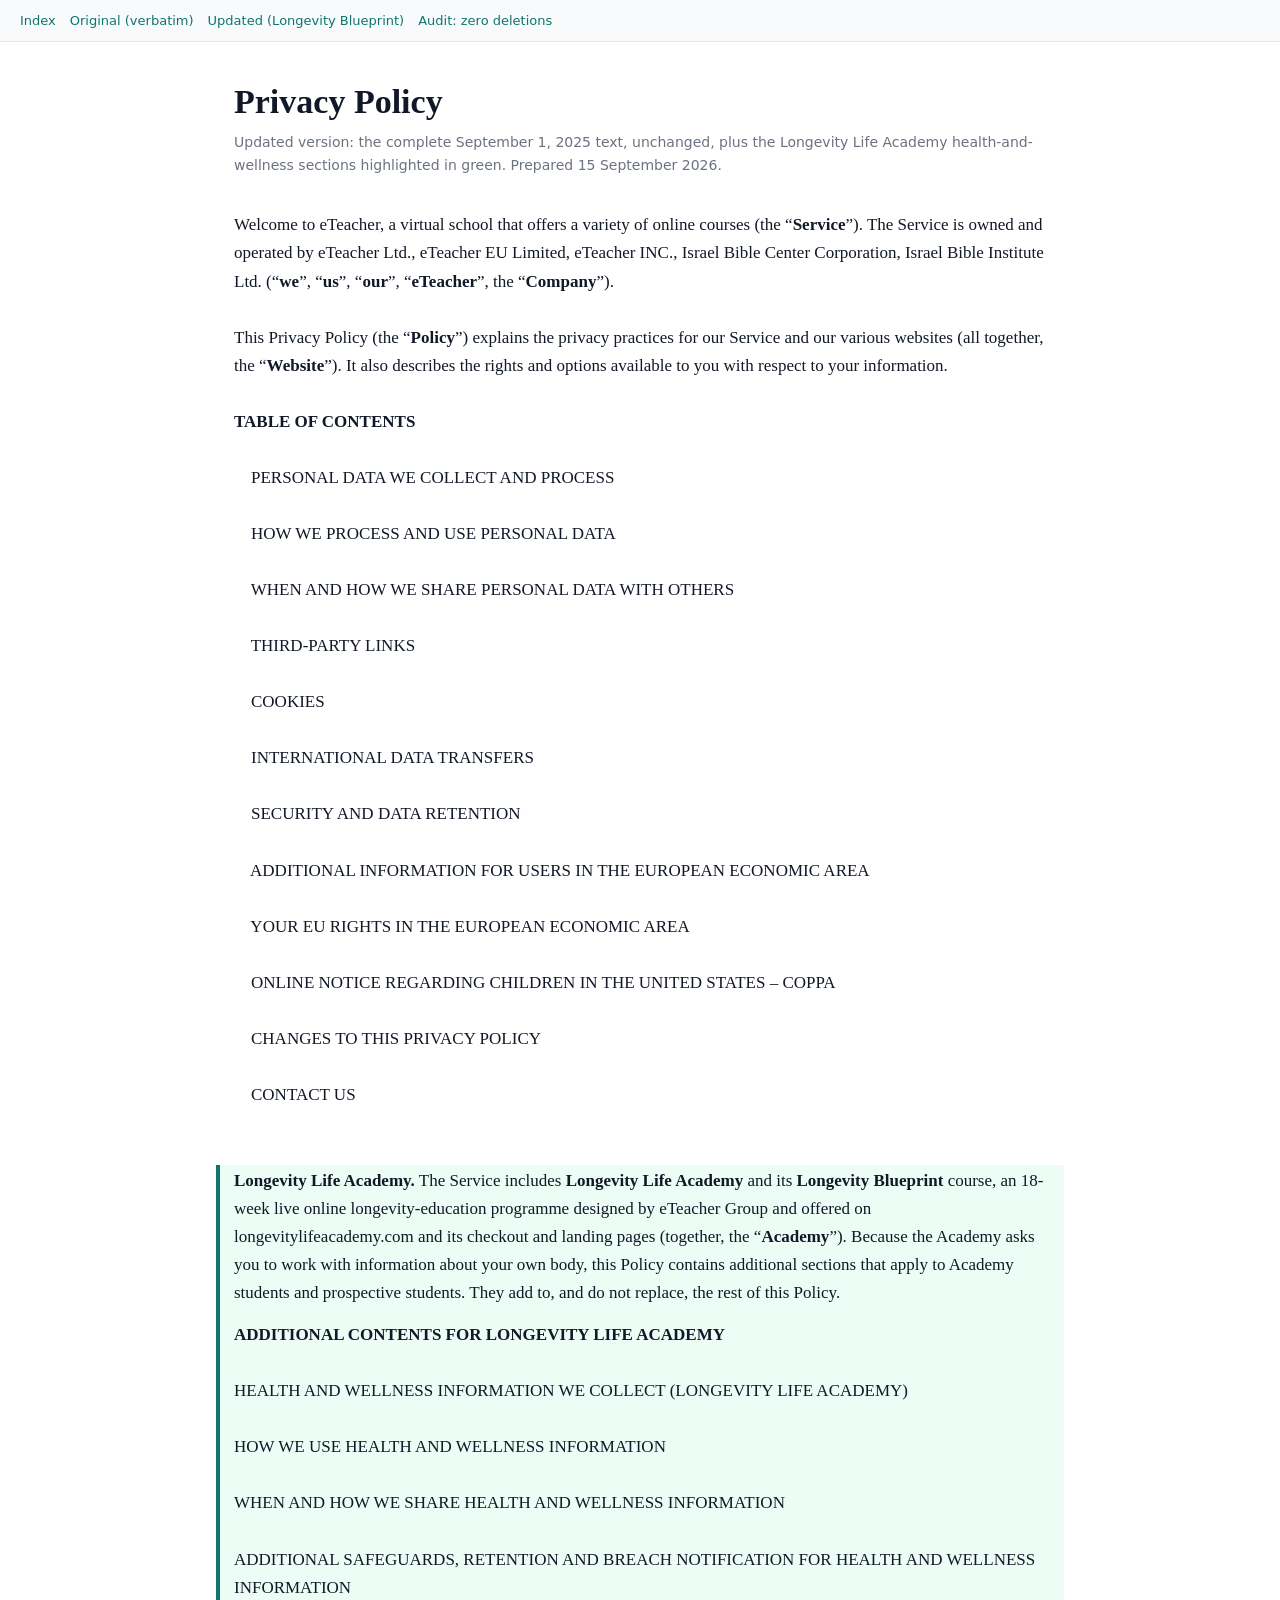
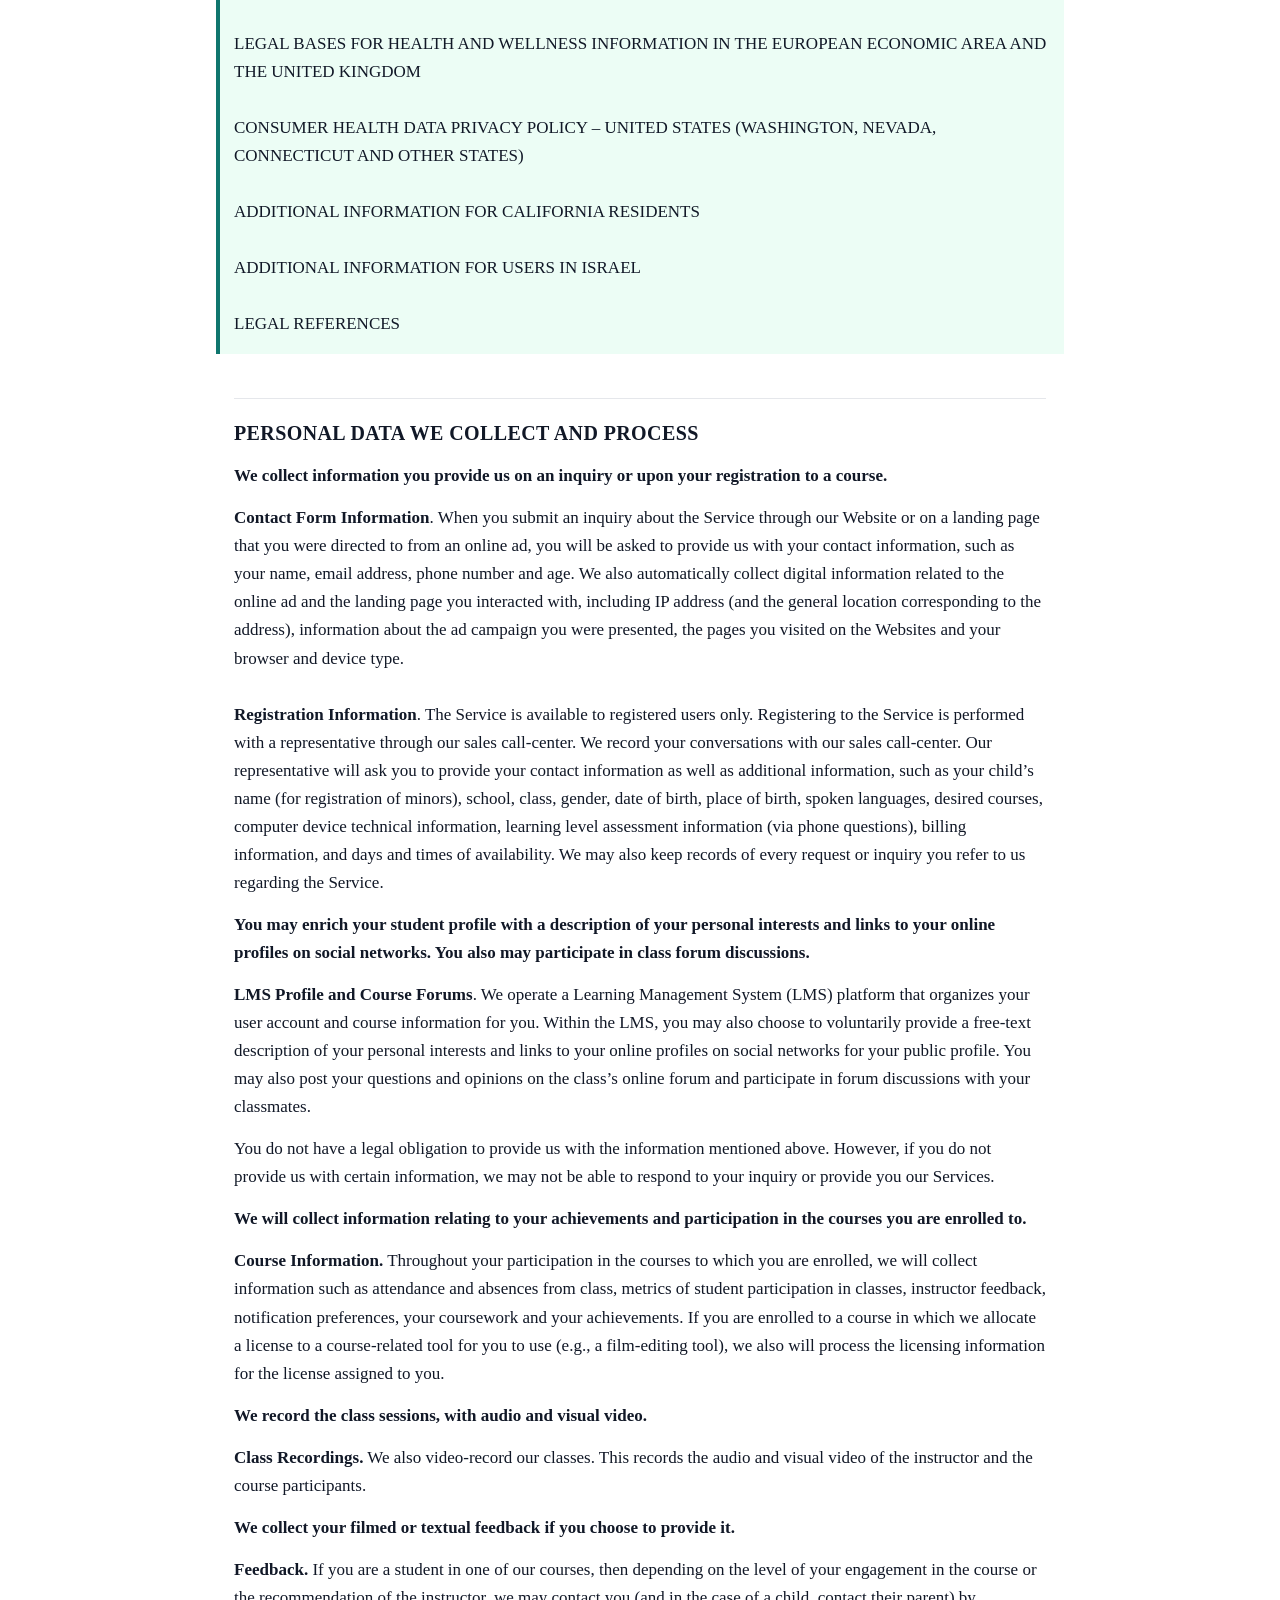
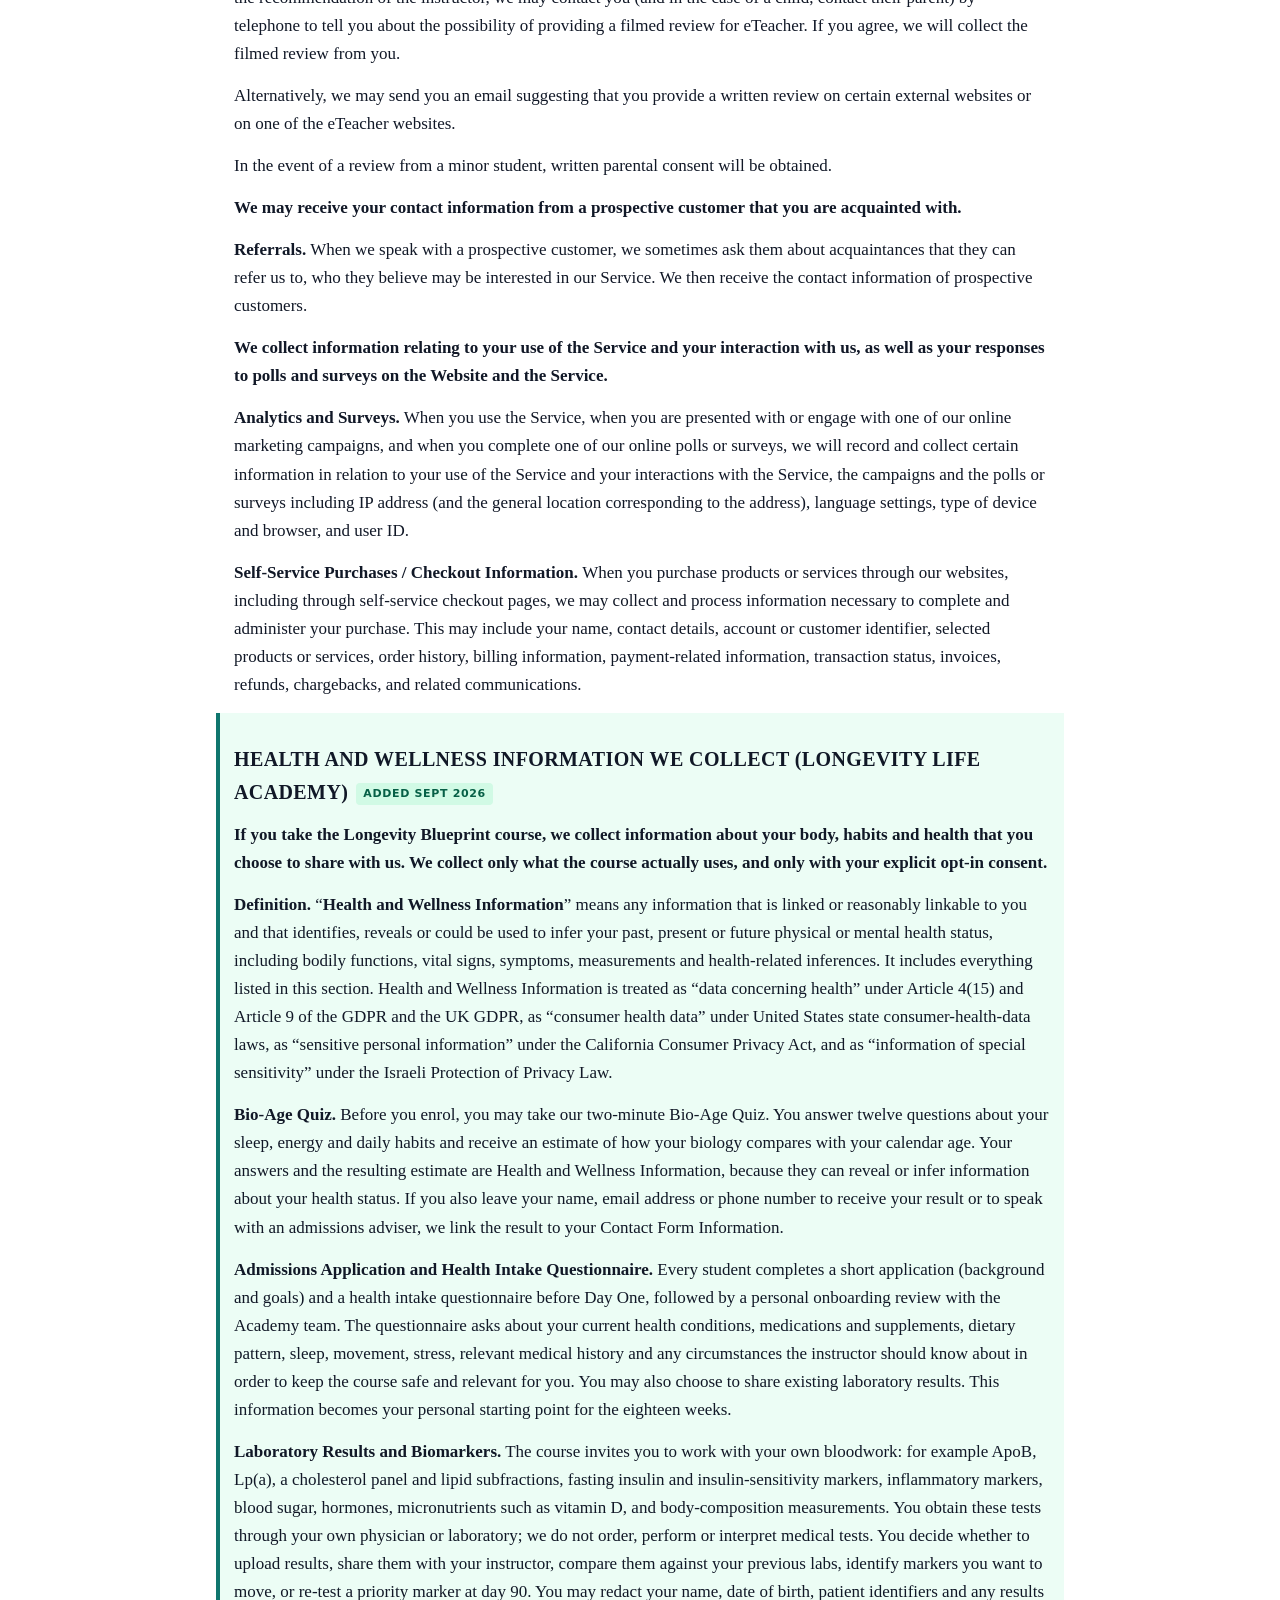
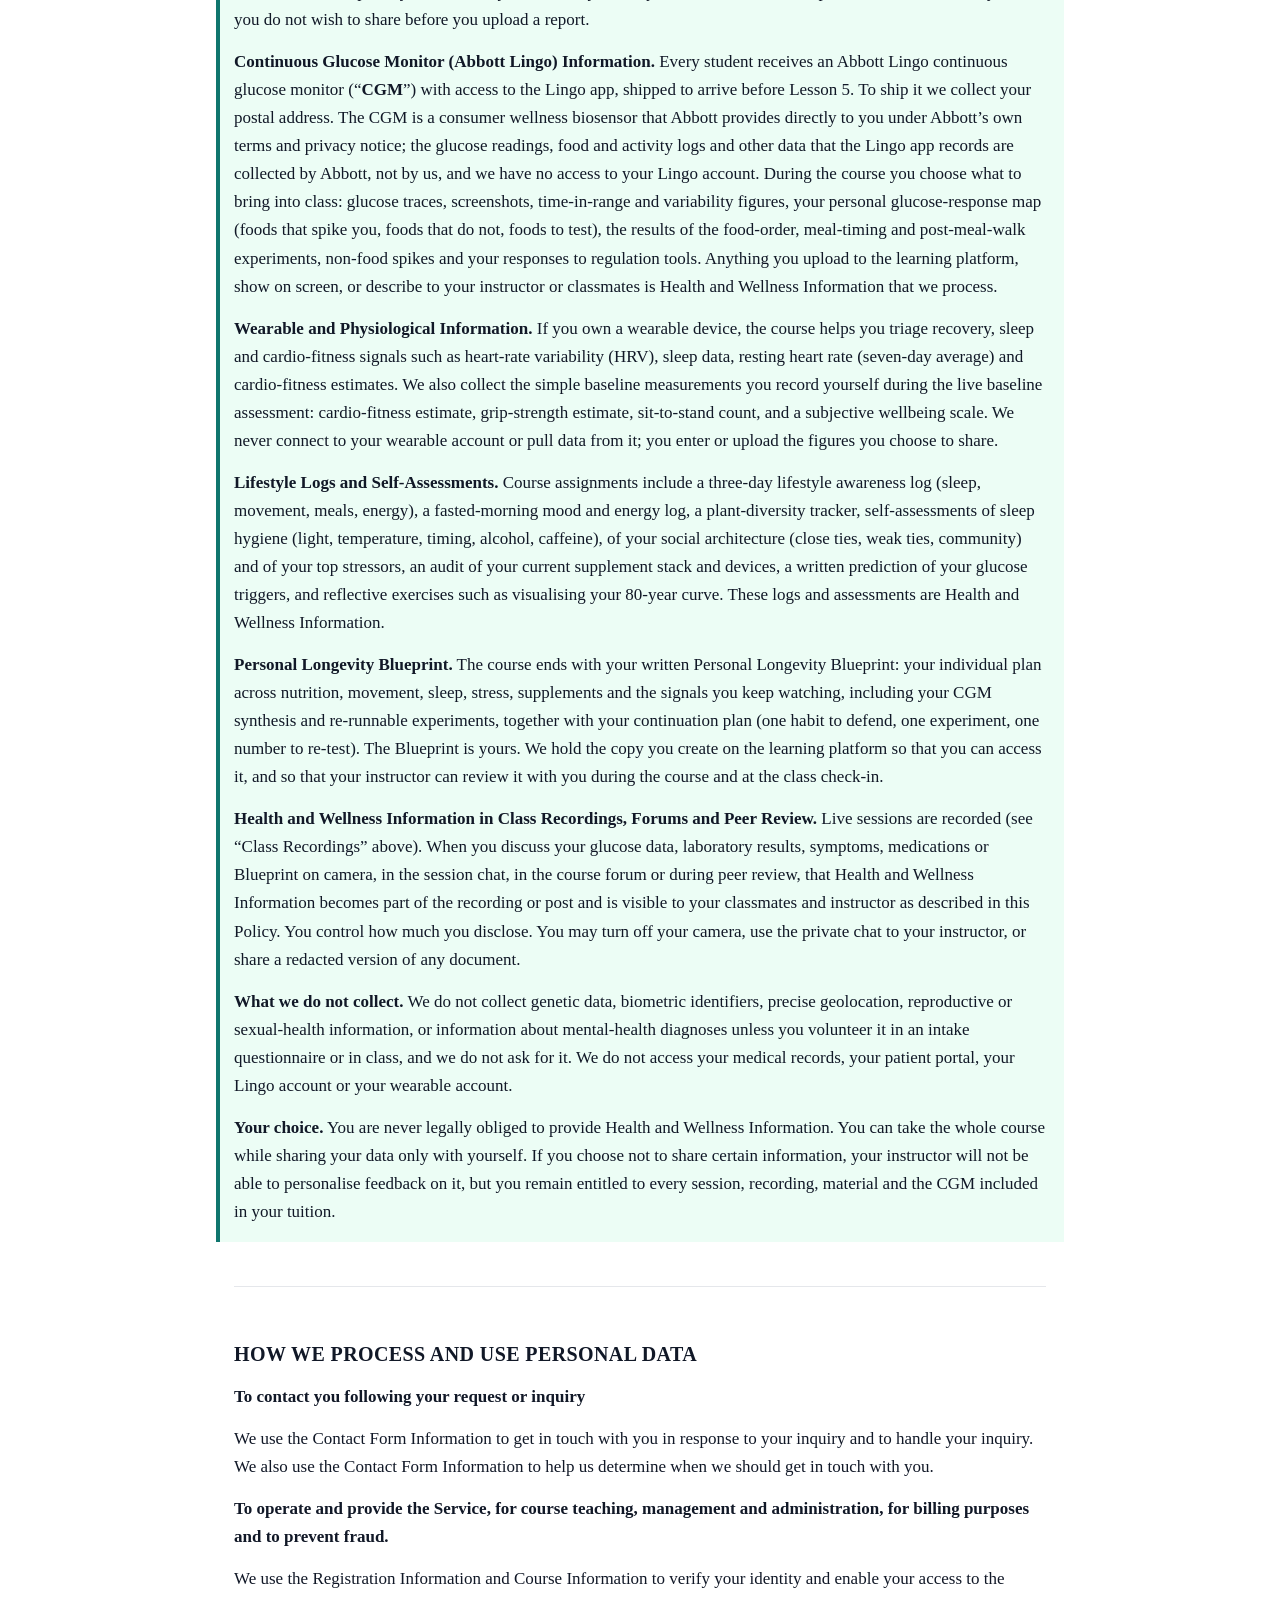
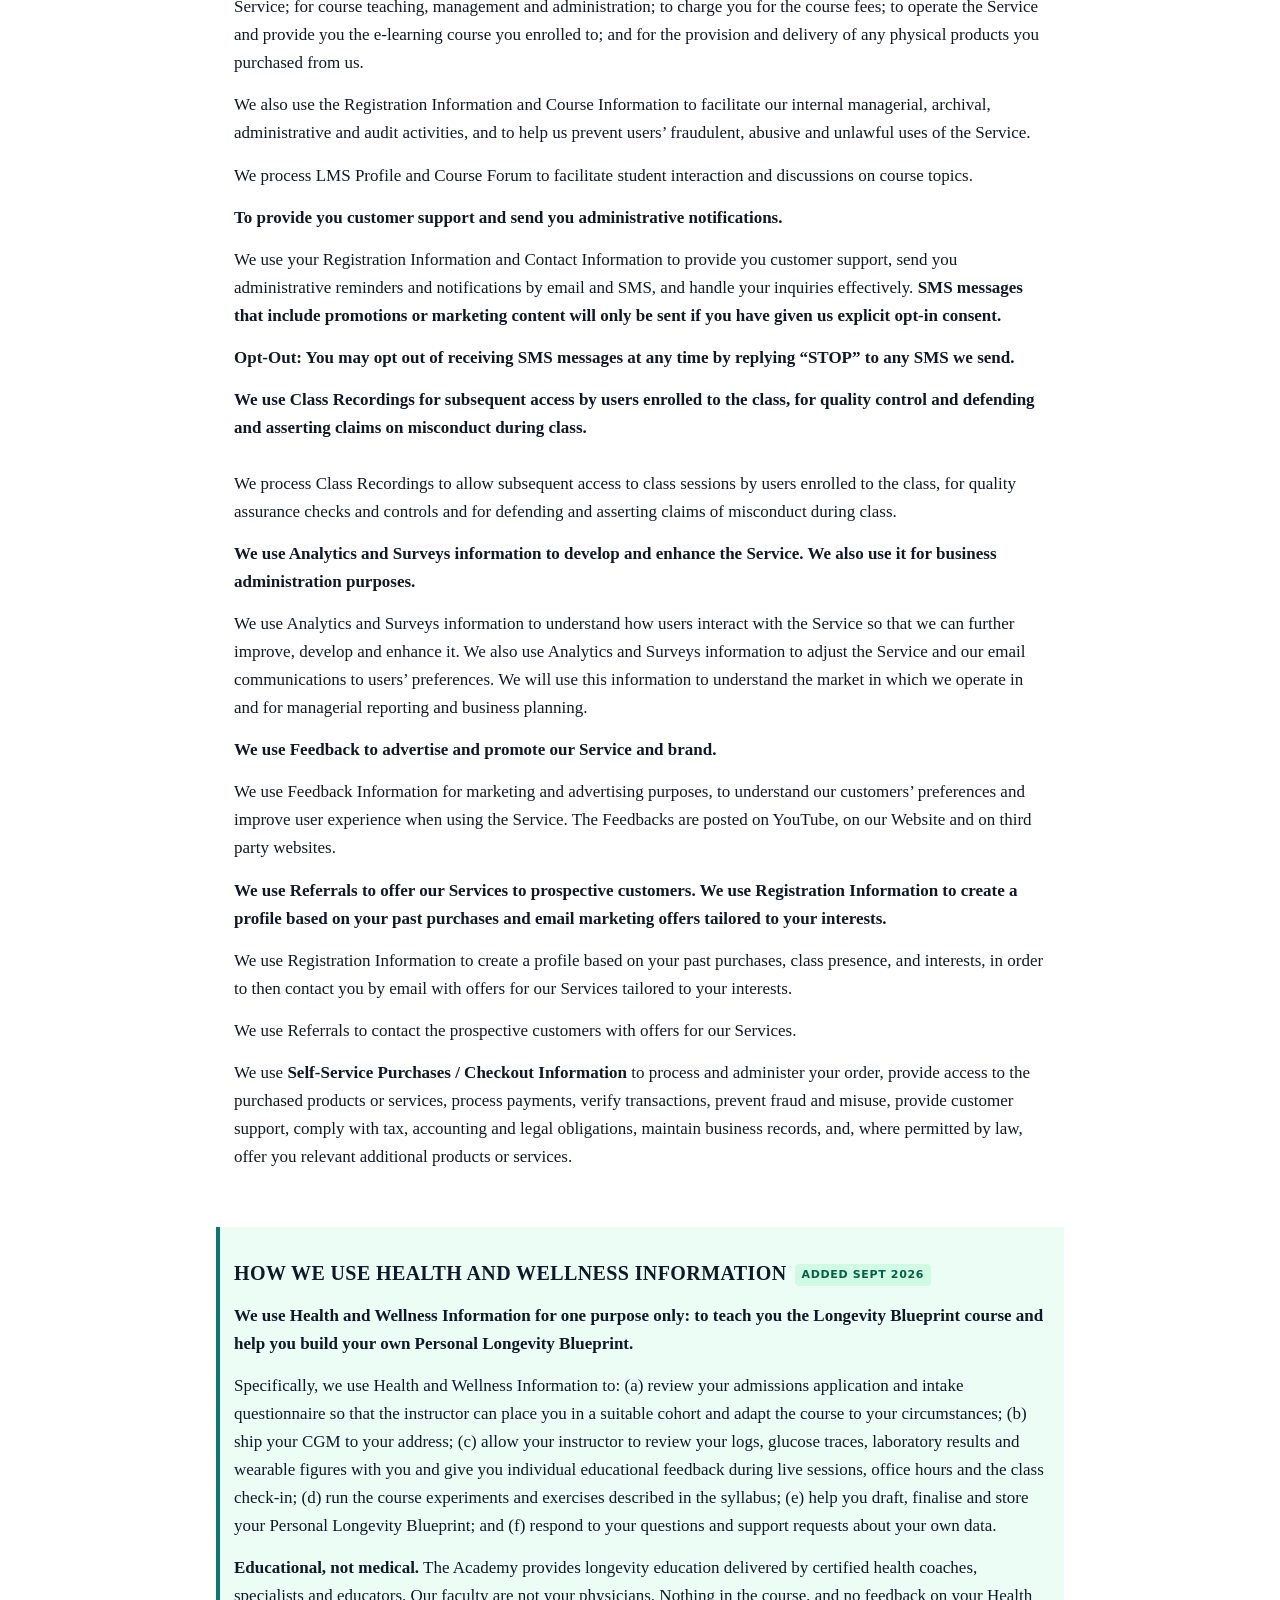
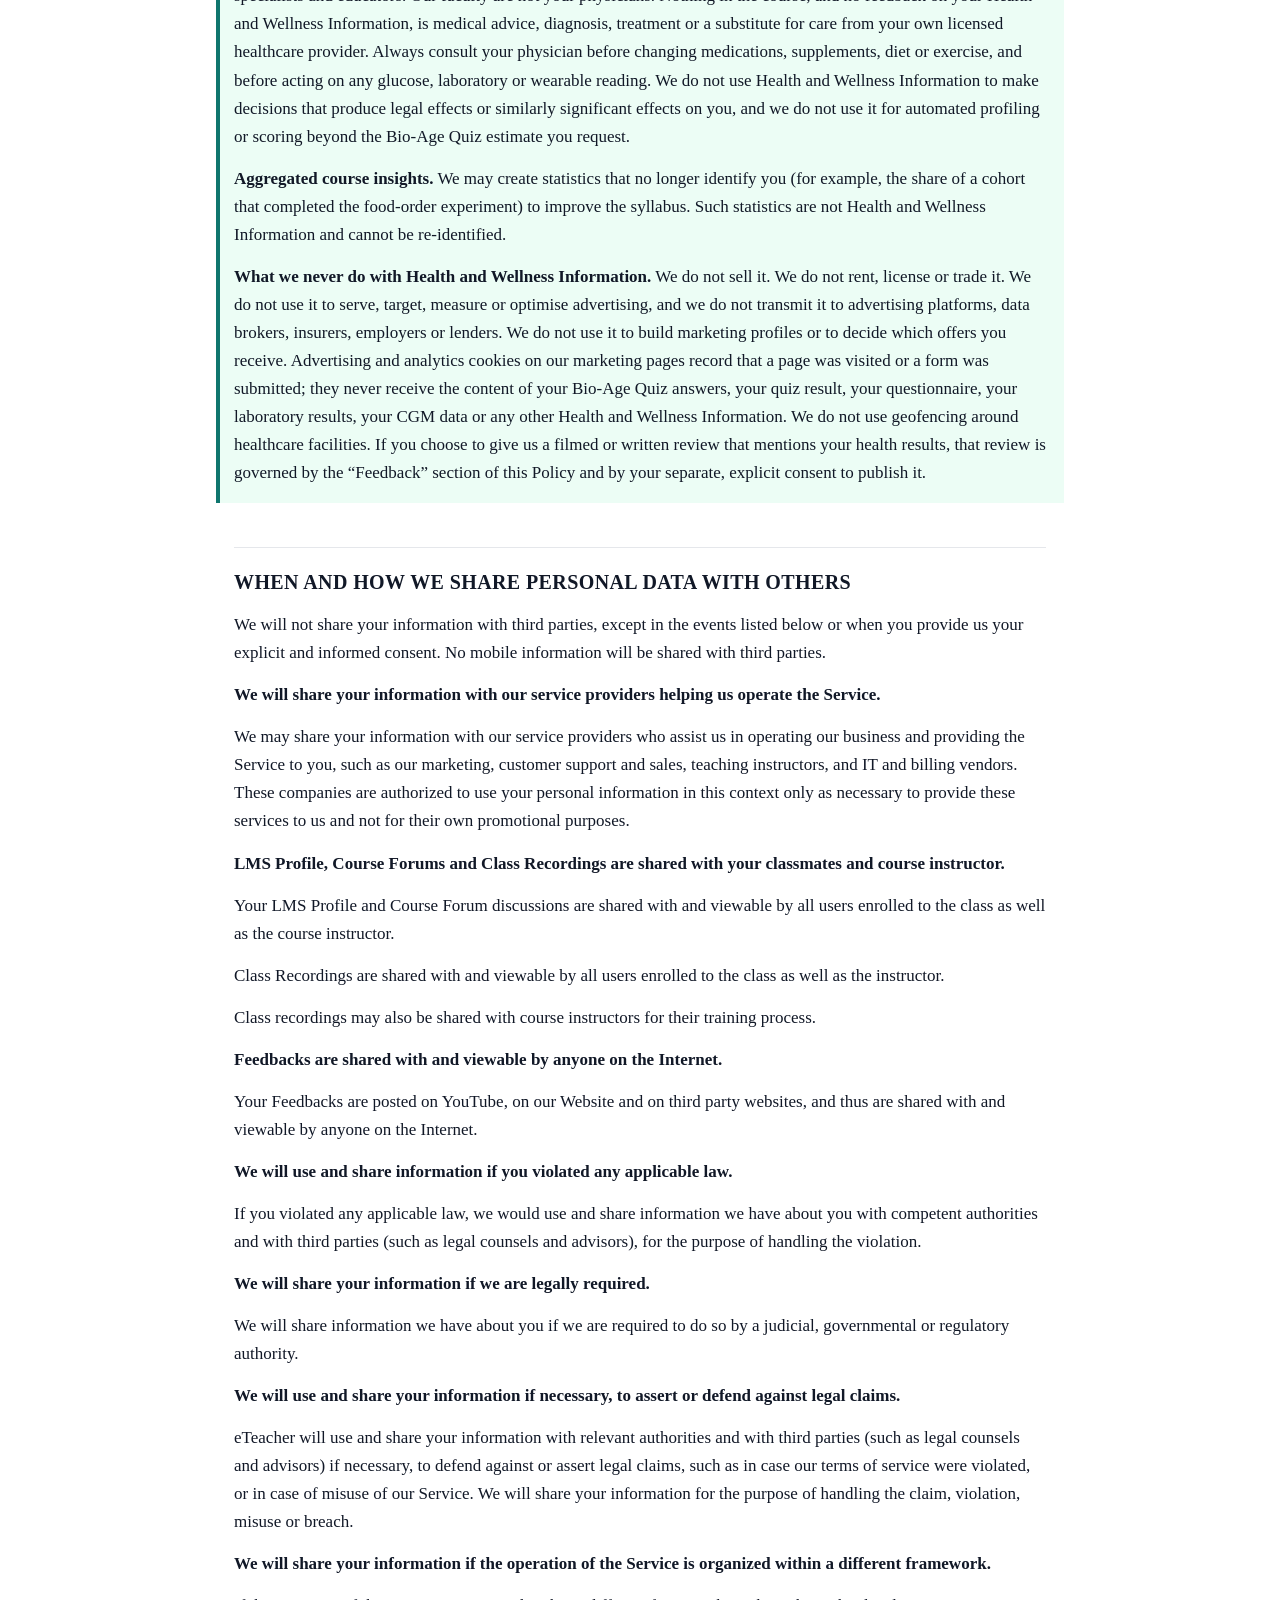
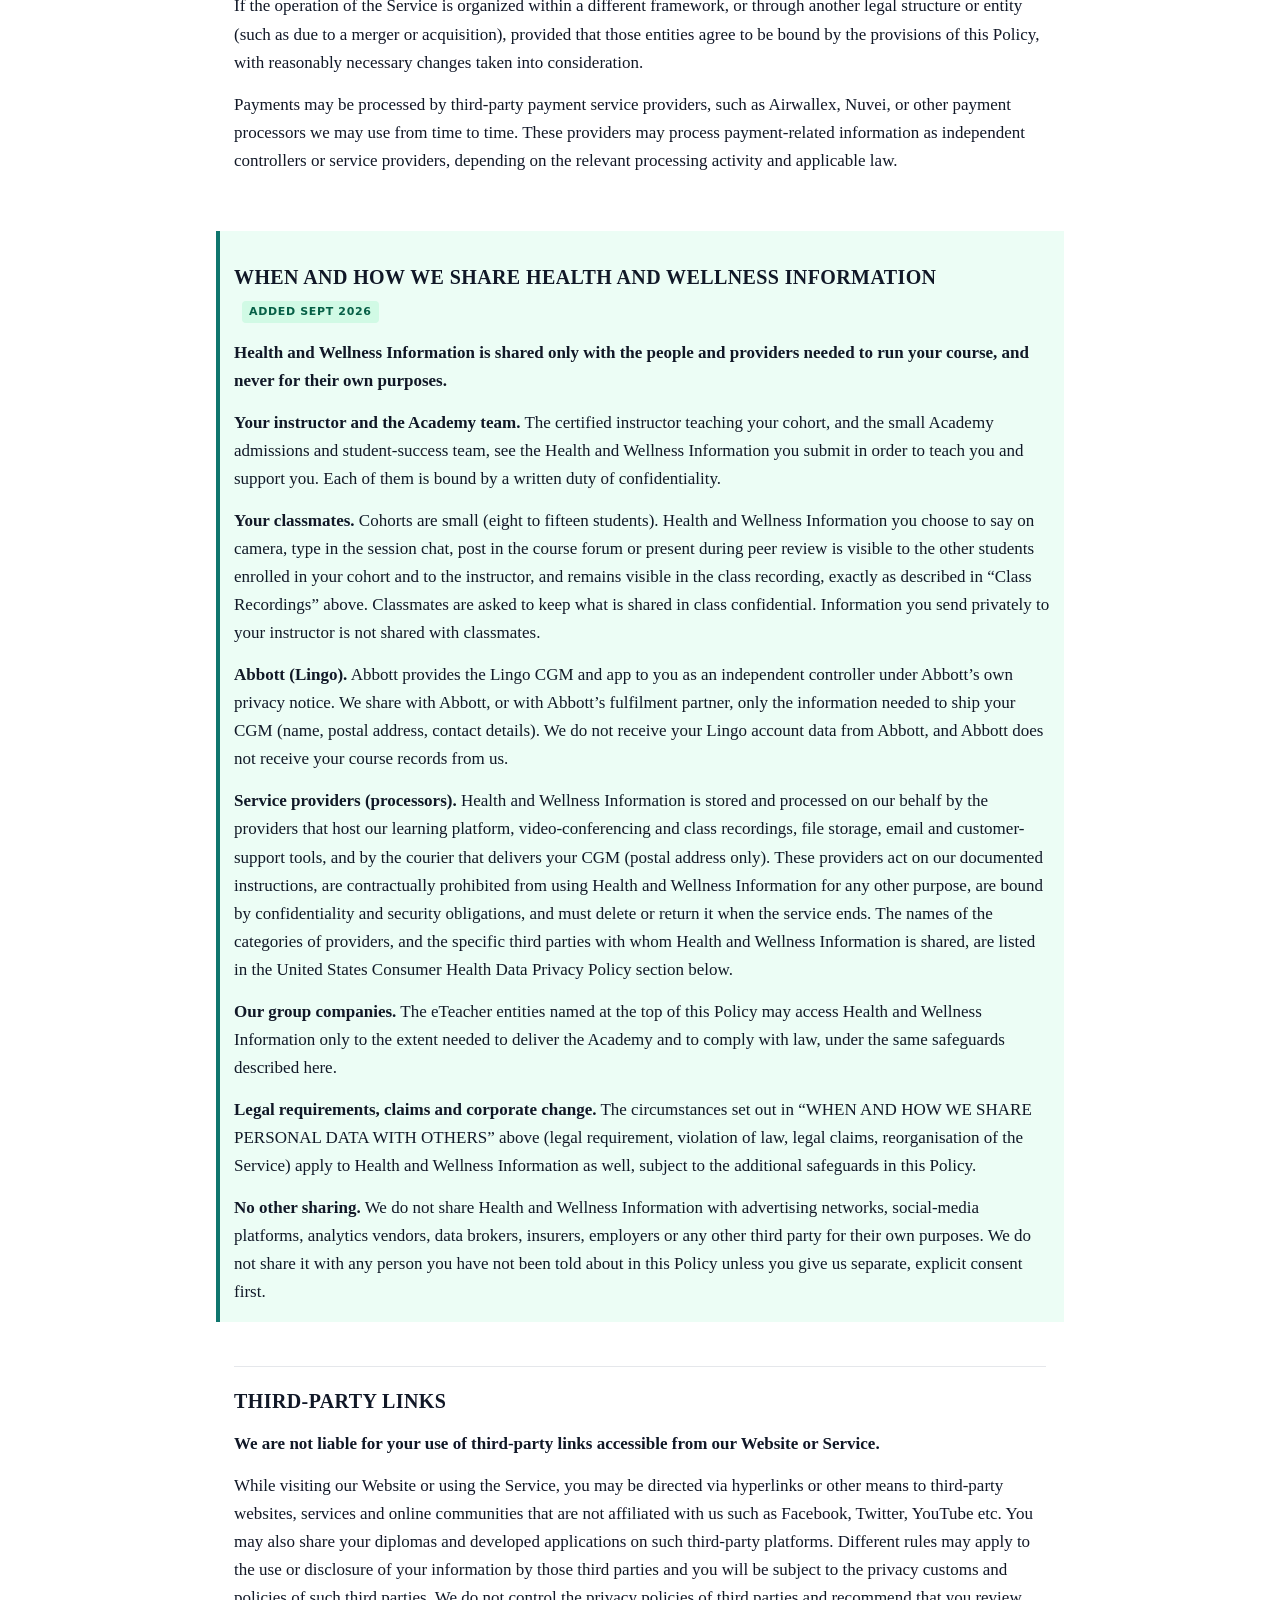
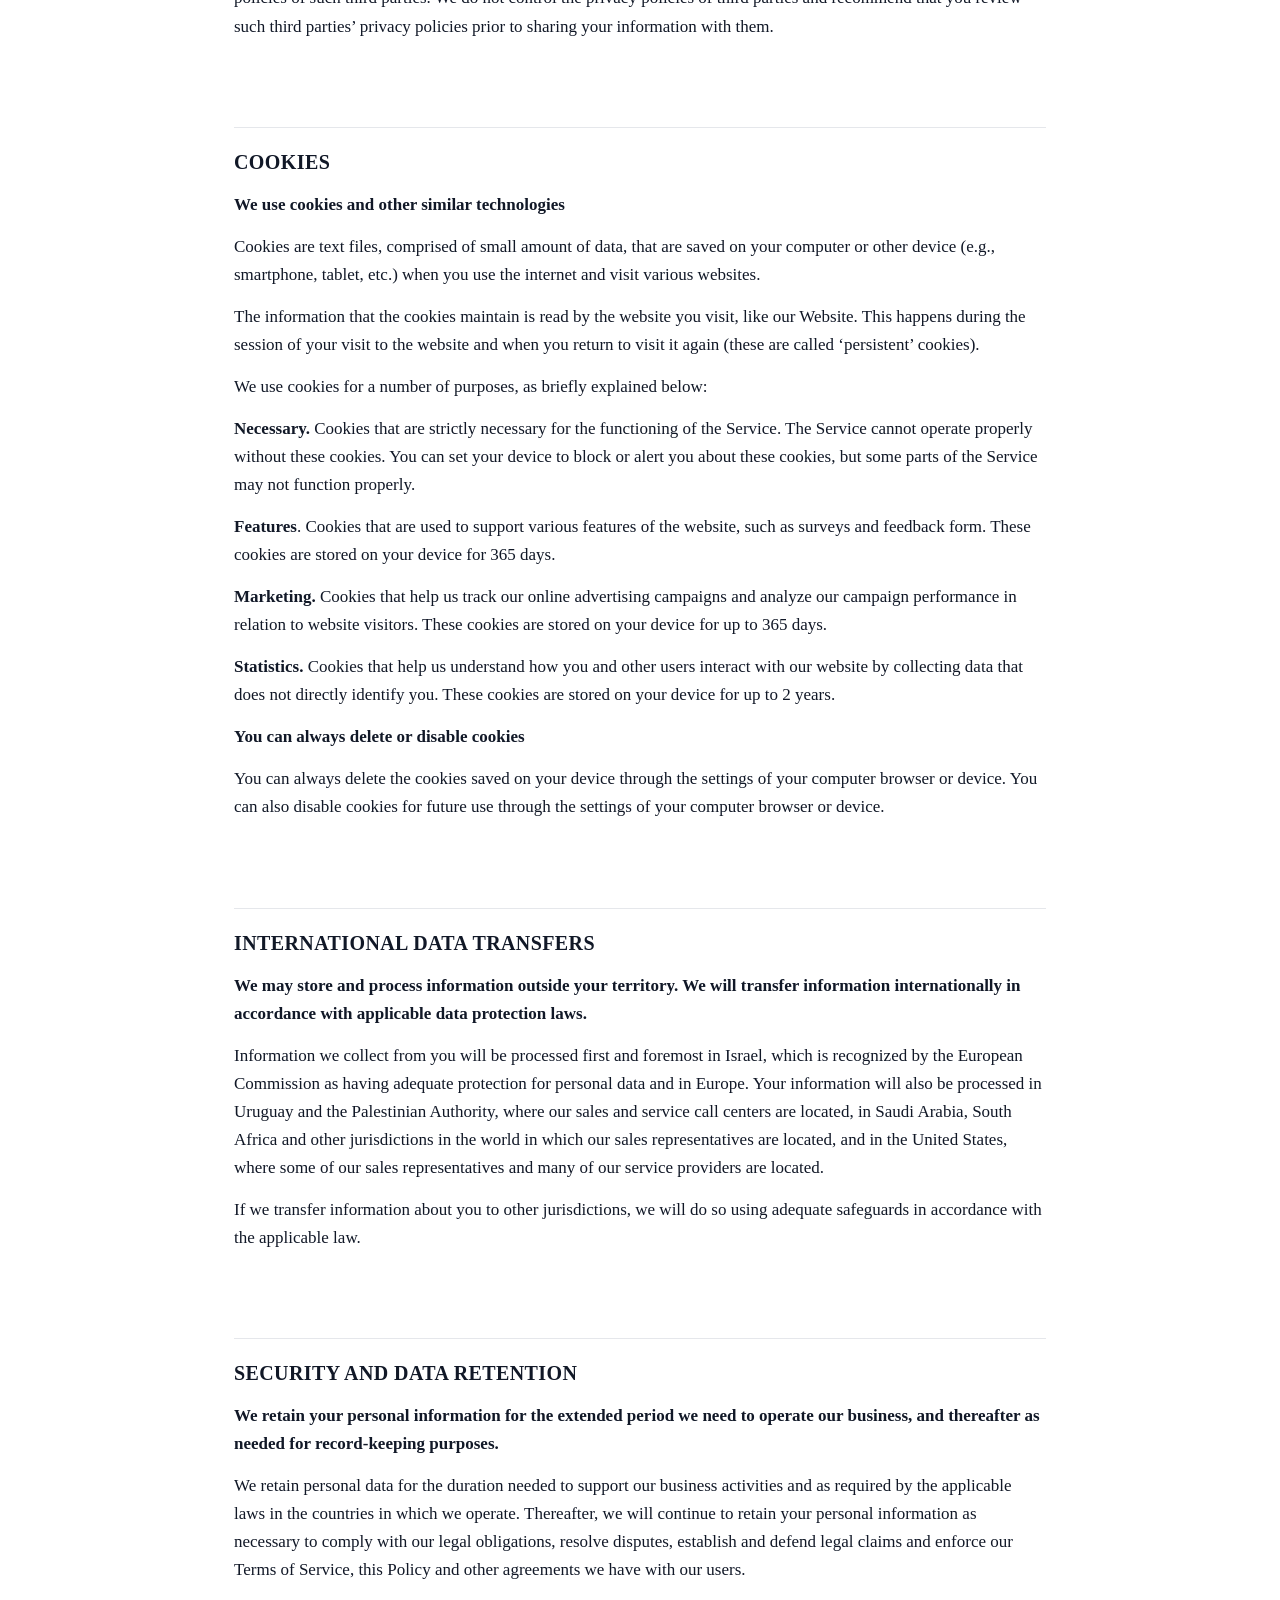
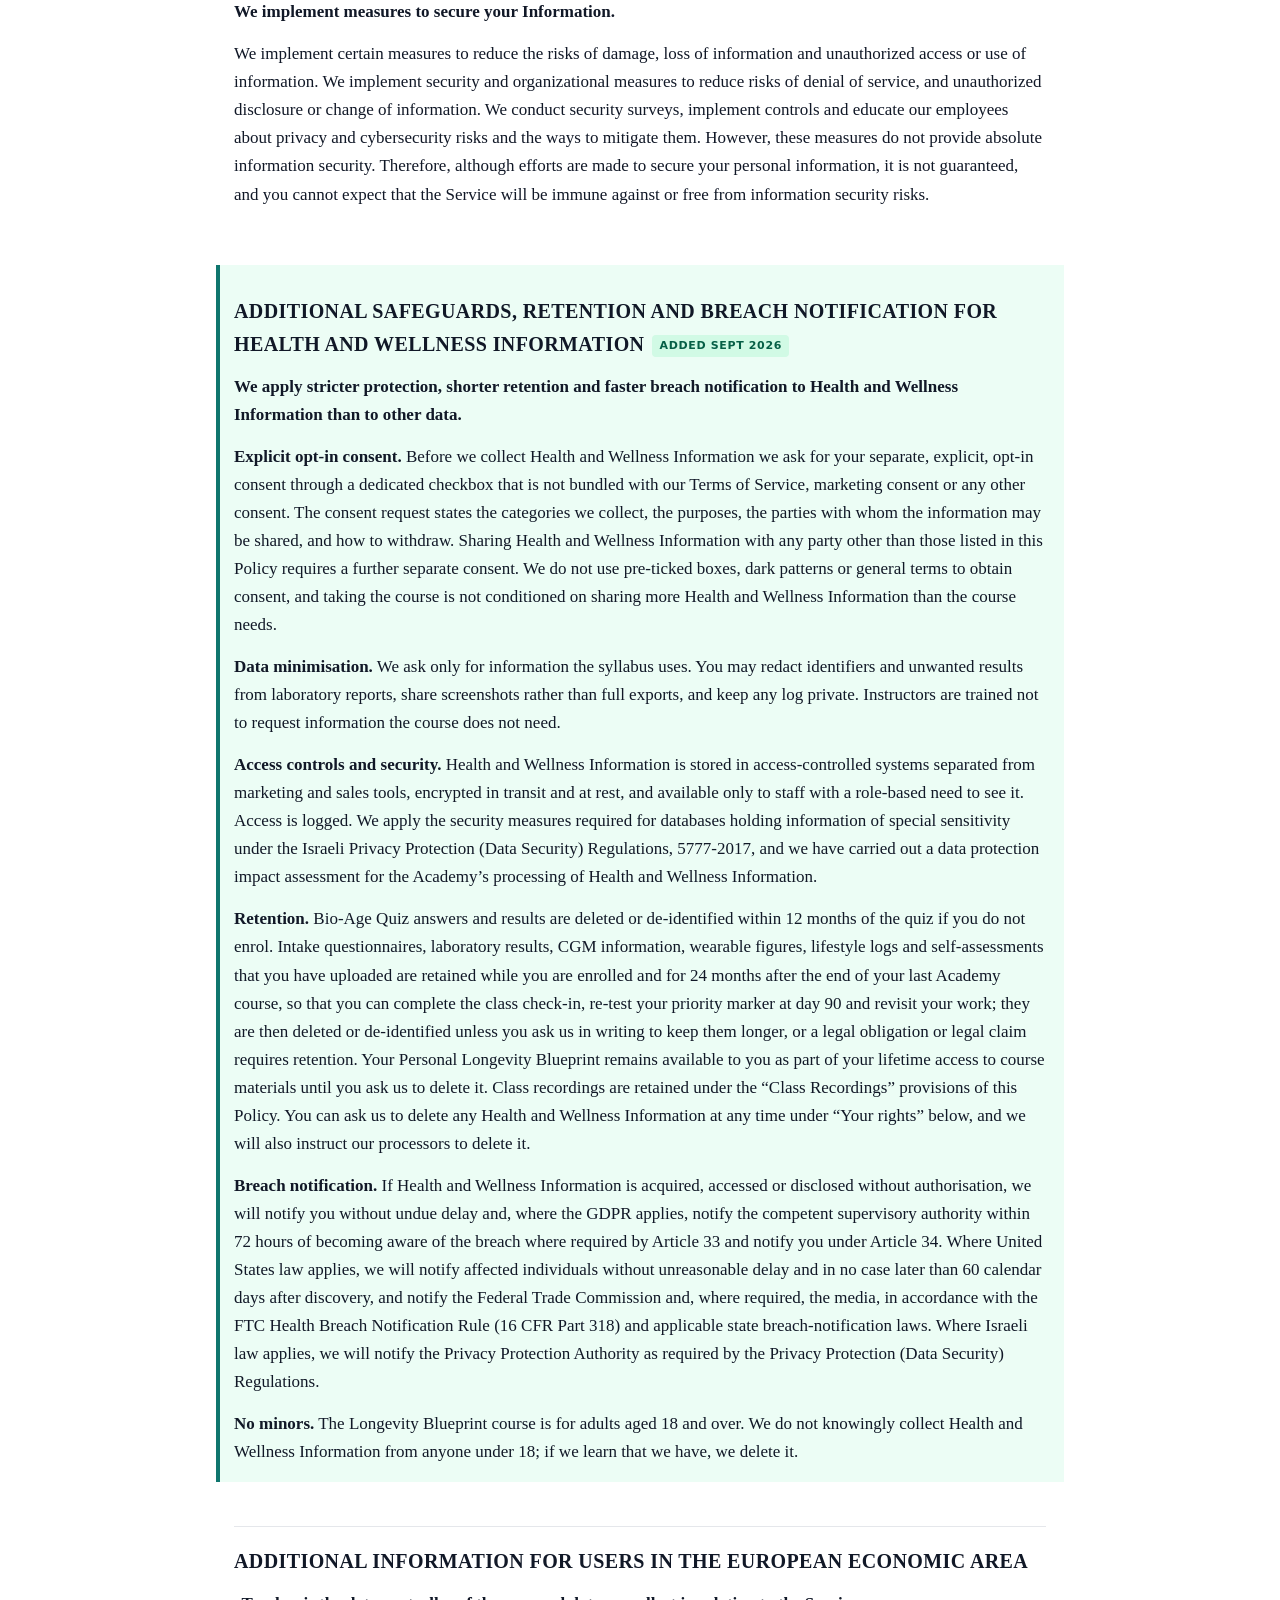
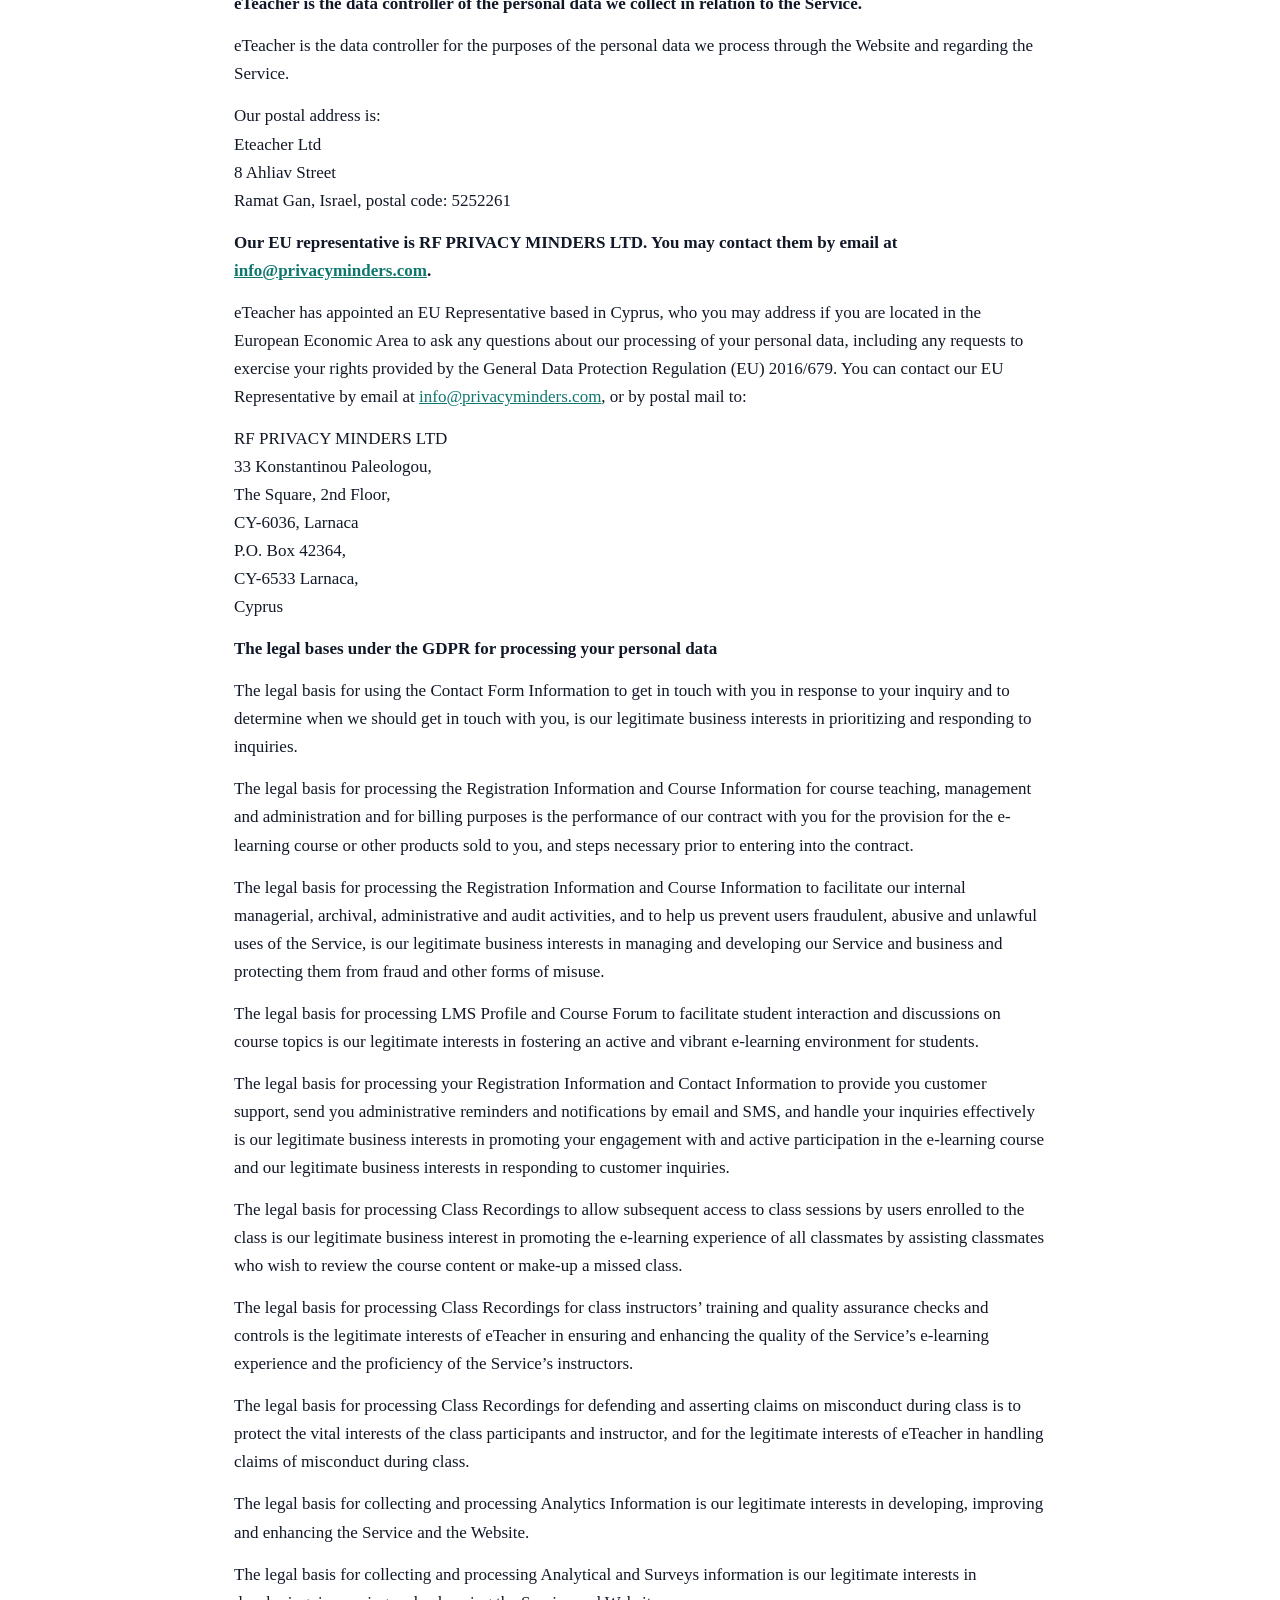
<file: updated/index.html>
<!doctype html><html lang="en"><head><meta charset="utf-8"><meta name="viewport" content="width=device-width,initial-scale=1"><title>eTeacher Privacy Policy — updated for Longevity Life Academy (Longevity Blueprint)</title><link rel="stylesheet" href="../style.css"><meta name="robots" content="noindex"></head><body>
<div class="topbar"><a href="../">Index</a><a href="../original/">Original (verbatim)</a><a href="../updated/">Updated (Longevity Blueprint)</a><a href="../audit/">Audit: zero deletions</a></div>
<div class="wrap"><h1>Privacy Policy</h1><div class="meta">Updated version: the complete September 1, 2025 text, unchanged, plus the Longevity Life Academy health-and-wellness sections highlighted in green. Prepared 15 September 2026.</div>

<!-- Page Content -->
<p>Welcome to eTeacher, a virtual school that offers a variety of online courses (the “<strong>Service</strong>”). The Service is owned and operated by eTeacher Ltd., eTeacher EU Limited, eTeacher INC., Israel Bible Center Corporation, Israel Bible Institute Ltd. (“<strong>we</strong>”, “<strong>us</strong>”, “<strong>our</strong>”, “<strong>eTeacher</strong>”, the “<strong>Company</strong>”).<br/><br/>This Privacy Policy (the “<strong>Policy</strong>”) explains the privacy practices for our Service and our various websites (all together, the “<strong>Website</strong>”). It also describes the rights and options available to you with respect to your information.<br/><br/><strong>TABLE OF CONTENTS</strong><br/><br/>    PERSONAL DATA WE COLLECT AND PROCESS<br/><br/>    HOW WE PROCESS AND USE PERSONAL DATA<br/><br/>    WHEN AND HOW WE SHARE PERSONAL DATA WITH OTHERS<br/><br/>    THIRD-PARTY LINKS<br/><br/>    COOKIES<br/><br/>    INTERNATIONAL DATA TRANSFERS<br/><br/>    SECURITY AND DATA RETENTION<br/><br/>    ADDITIONAL INFORMATION FOR USERS IN THE EUROPEAN ECONOMIC AREA<br/><br/>    YOUR EU RIGHTS IN THE EUROPEAN ECONOMIC AREA<br/><br/>    ONLINE NOTICE REGARDING CHILDREN IN THE UNITED STATES – COPPA<br/><br/>    CHANGES TO THIS PRIVACY POLICY<br/><br/>    CONTACT US</p><p><br/></p><div class="new"><p><strong>Longevity Life Academy.</strong> The Service includes <strong>Longevity Life Academy</strong> and its <strong>Longevity Blueprint</strong> course, an 18-week live online longevity-education programme designed by eTeacher Group and offered on longevitylifeacademy.com and its checkout and landing pages (together, the “<strong>Academy</strong>”). Because the Academy asks you to work with information about your own body, this Policy contains additional sections that apply to Academy students and prospective students. They add to, and do not replace, the rest of this Policy.</p>
<p><strong>ADDITIONAL CONTENTS FOR LONGEVITY LIFE ACADEMY</strong><br><br>HEALTH AND WELLNESS INFORMATION WE COLLECT (LONGEVITY LIFE ACADEMY)<br><br>HOW WE USE HEALTH AND WELLNESS INFORMATION<br><br>WHEN AND HOW WE SHARE HEALTH AND WELLNESS INFORMATION<br><br>ADDITIONAL SAFEGUARDS, RETENTION AND BREACH NOTIFICATION FOR HEALTH AND WELLNESS INFORMATION<br><br>LEGAL BASES FOR HEALTH AND WELLNESS INFORMATION IN THE EUROPEAN ECONOMIC AREA AND THE UNITED KINGDOM<br><br>CONSUMER HEALTH DATA PRIVACY POLICY – UNITED STATES (WASHINGTON, NEVADA, CONNECTICUT AND OTHER STATES)<br><br>ADDITIONAL INFORMATION FOR CALIFORNIA RESIDENTS<br><br>ADDITIONAL INFORMATION FOR USERS IN ISRAEL<br><br>LEGAL REFERENCES</p></div>
<h3>PERSONAL DATA WE COLLECT AND PROCESS</h3><p><strong>We collect information you provide us on an inquiry or upon your registration to a course.</strong></p><p><strong>Contact Form Information</strong>. When you submit an inquiry about the Service through our Website or on a landing page that you were directed to from an online ad, you will be asked to provide us with your contact information, such as your name, email address, phone number and age. We also automatically collect digital information related to the online ad and the landing page you interacted with, including IP address (and the general location corresponding to the address), information about the ad campaign you were presented, the pages you visited on the Websites and your browser and device type.<br/><br/><strong>Registration Information</strong>. The Service is available to registered users only. Registering to the Service is performed with a representative through our sales call-center. We record your conversations with our sales call-center. Our representative will ask you to provide your contact information as well as additional information, such as your child’s name (for registration of minors), school, class, gender, date of birth, place of birth, spoken languages, desired courses, computer device technical information, learning level assessment information (via phone questions), billing information, and days and times of availability. We may also keep records of every request or inquiry you refer to us regarding the Service.</p><p><strong>You may enrich your student profile with a description of your personal interests and links to your online profiles on social networks. You also may participate in class forum discussions.</strong></p><p><strong>LMS Profile and Course Forums</strong>. We operate a Learning Management System (LMS) platform that organizes your user account and course information for you. Within the LMS, you may also choose to voluntarily provide a free-text description of your personal interests and links to your online profiles on social networks for your public profile. You may also post your questions and opinions on the class’s online forum and participate in forum discussions with your classmates.</p><p>You do not have a legal obligation to provide us with the information mentioned above. However, if you do not provide us with certain information, we may not be able to respond to your inquiry or provide you our Services.</p><p><strong>We will collect information relating to your achievements and participation in the courses you are enrolled to.</strong></p><p><strong>Course Information.</strong> Throughout your participation in the courses to which you are enrolled, we will collect information such as attendance and absences from class, metrics of student participation in classes, instructor feedback, notification preferences, your coursework and your achievements. If you are enrolled to a course in which we allocate a license to a course-related tool for you to use (e.g., a film-editing tool), we also will process the licensing information for the license assigned to you.</p><p><strong>We record the class sessions, with audio and visual video.</strong></p><p><strong>Class Recordings.</strong> We also video-record our classes. This records the audio and visual video of the instructor and the course participants.</p><p><strong>We collect your filmed or textual feedback if you choose to provide it.</strong></p><p><strong>Feedback.</strong> If you are a student in one of our courses, then depending on the level of your engagement in the course or the recommendation of the instructor, we may contact you (and in the case of a child, contact their parent) by telephone to tell you about the possibility of providing a filmed review for eTeacher. If you agree, we will collect the filmed review from you.</p><p>Alternatively, we may send you an email suggesting that you provide a written review on certain external websites or on one of the eTeacher websites.</p><p>In the event of a review from a minor student, written parental consent will be obtained.</p><p><strong>We may receive your contact information from a prospective customer that you are acquainted with.</strong></p><p><strong>Referrals.</strong> When we speak with a prospective customer, we sometimes ask them about acquaintances that they can refer us to, who they believe may be interested in our Service. We then receive the contact information of prospective customers.</p><p><strong>We collect information relating to your use of the Service and your interaction with us, as well as your responses to polls and surveys on the Website and the Service.</strong></p><p><strong>Analytics and Surveys.</strong> When you use the Service, when you are presented with or engage with one of our online marketing campaigns, and when you complete one of our online polls or surveys, we will record and collect certain information in relation to your use of the Service and your interactions with the Service, the campaigns and the polls or surveys including IP address (and the general location corresponding to the address), language settings, type of device and browser, and user ID.</p><p><strong>Self-Service Purchases / Checkout Information. </strong>When you purchase products or services through our websites, including through self-service checkout pages, we may collect and process information necessary to complete and administer your purchase. This may include your name, contact details, account or customer identifier, selected products or services, order history, billing information, payment-related information, transaction status, invoices, refunds, chargebacks, and related communications.<br/></p><div class="new"><h3>HEALTH AND WELLNESS INFORMATION WE COLLECT (LONGEVITY LIFE ACADEMY)<span class="badge">Added Sept 2026</span></h3>
<p><strong>If you take the Longevity Blueprint course, we collect information about your body, habits and health that you choose to share with us. We collect only what the course actually uses, and only with your explicit opt-in consent.</strong></p>
<p><strong>Definition.</strong> “<strong>Health and Wellness Information</strong>” means any information that is linked or reasonably linkable to you and that identifies, reveals or could be used to infer your past, present or future physical or mental health status, including bodily functions, vital signs, symptoms, measurements and health-related inferences. It includes everything listed in this section. Health and Wellness Information is treated as “data concerning health” under Article 4(15) and Article 9 of the GDPR and the UK GDPR, as “consumer health data” under United States state consumer-health-data laws, as “sensitive personal information” under the California Consumer Privacy Act, and as “information of special sensitivity” under the Israeli Protection of Privacy Law.</p>
<p><strong>Bio-Age Quiz.</strong> Before you enrol, you may take our two-minute Bio-Age Quiz. You answer twelve questions about your sleep, energy and daily habits and receive an estimate of how your biology compares with your calendar age. Your answers and the resulting estimate are Health and Wellness Information, because they can reveal or infer information about your health status. If you also leave your name, email address or phone number to receive your result or to speak with an admissions adviser, we link the result to your Contact Form Information.</p>
<p><strong>Admissions Application and Health Intake Questionnaire.</strong> Every student completes a short application (background and goals) and a health intake questionnaire before Day One, followed by a personal onboarding review with the Academy team. The questionnaire asks about your current health conditions, medications and supplements, dietary pattern, sleep, movement, stress, relevant medical history and any circumstances the instructor should know about in order to keep the course safe and relevant for you. You may also choose to share existing laboratory results. This information becomes your personal starting point for the eighteen weeks.</p>
<p><strong>Laboratory Results and Biomarkers.</strong> The course invites you to work with your own bloodwork: for example ApoB, Lp(a), a cholesterol panel and lipid subfractions, fasting insulin and insulin-sensitivity markers, inflammatory markers, blood sugar, hormones, micronutrients such as vitamin D, and body-composition measurements. You obtain these tests through your own physician or laboratory; we do not order, perform or interpret medical tests. You decide whether to upload results, share them with your instructor, compare them against your previous labs, identify markers you want to move, or re-test a priority marker at day 90. You may redact your name, date of birth, patient identifiers and any results you do not wish to share before you upload a report.</p>
<p><strong>Continuous Glucose Monitor (Abbott Lingo) Information.</strong> Every student receives an Abbott Lingo continuous glucose monitor (“<strong>CGM</strong>”) with access to the Lingo app, shipped to arrive before Lesson 5. To ship it we collect your postal address. The CGM is a consumer wellness biosensor that Abbott provides directly to you under Abbott’s own terms and privacy notice; the glucose readings, food and activity logs and other data that the Lingo app records are collected by Abbott, not by us, and we have no access to your Lingo account. During the course you choose what to bring into class: glucose traces, screenshots, time-in-range and variability figures, your personal glucose-response map (foods that spike you, foods that do not, foods to test), the results of the food-order, meal-timing and post-meal-walk experiments, non-food spikes and your responses to regulation tools. Anything you upload to the learning platform, show on screen, or describe to your instructor or classmates is Health and Wellness Information that we process.</p>
<p><strong>Wearable and Physiological Information.</strong> If you own a wearable device, the course helps you triage recovery, sleep and cardio-fitness signals such as heart-rate variability (HRV), sleep data, resting heart rate (seven-day average) and cardio-fitness estimates. We also collect the simple baseline measurements you record yourself during the live baseline assessment: cardio-fitness estimate, grip-strength estimate, sit-to-stand count, and a subjective wellbeing scale. We never connect to your wearable account or pull data from it; you enter or upload the figures you choose to share.</p>
<p><strong>Lifestyle Logs and Self-Assessments.</strong> Course assignments include a three-day lifestyle awareness log (sleep, movement, meals, energy), a fasted-morning mood and energy log, a plant-diversity tracker, self-assessments of sleep hygiene (light, temperature, timing, alcohol, caffeine), of your social architecture (close ties, weak ties, community) and of your top stressors, an audit of your current supplement stack and devices, a written prediction of your glucose triggers, and reflective exercises such as visualising your 80-year curve. These logs and assessments are Health and Wellness Information.</p>
<p><strong>Personal Longevity Blueprint.</strong> The course ends with your written Personal Longevity Blueprint: your individual plan across nutrition, movement, sleep, stress, supplements and the signals you keep watching, including your CGM synthesis and re-runnable experiments, together with your continuation plan (one habit to defend, one experiment, one number to re-test). The Blueprint is yours. We hold the copy you create on the learning platform so that you can access it, and so that your instructor can review it with you during the course and at the class check-in.</p>
<p><strong>Health and Wellness Information in Class Recordings, Forums and Peer Review.</strong> Live sessions are recorded (see “Class Recordings” above). When you discuss your glucose data, laboratory results, symptoms, medications or Blueprint on camera, in the session chat, in the course forum or during peer review, that Health and Wellness Information becomes part of the recording or post and is visible to your classmates and instructor as described in this Policy. You control how much you disclose. You may turn off your camera, use the private chat to your instructor, or share a redacted version of any document.</p>
<p><strong>What we do not collect.</strong> We do not collect genetic data, biometric identifiers, precise geolocation, reproductive or sexual-health information, or information about mental-health diagnoses unless you volunteer it in an intake questionnaire or in class, and we do not ask for it. We do not access your medical records, your patient portal, your Lingo account or your wearable account.</p>
<p><strong>Your choice.</strong> You are never legally obliged to provide Health and Wellness Information. You can take the whole course while sharing your data only with yourself. If you choose not to share certain information, your instructor will not be able to personalise feedback on it, but you remain entitled to every session, recording, material and the CGM included in your tuition.</p></div>
<h3><br/>HOW WE PROCESS AND USE PERSONAL DATA</h3><p><strong>To contact you following your request or inquiry</strong></p><p>We use the Contact Form Information to get in touch with you in response to your inquiry and to handle your inquiry. We also use the Contact Form Information to help us determine when we should get in touch with you.</p><p><strong>To operate and provide the Service, for course teaching, management and administration, for billing purposes and to prevent fraud.</strong></p><p><strong></strong>We use the Registration Information and Course Information to verify your identity and enable your access to the Service; for course teaching, management and administration; to charge you for the course fees; to operate the Service and provide you the e-learning course you enrolled to; and for the provision and delivery of any physical products you purchased from us.</p><p>We also use the Registration Information and Course Information to facilitate our internal managerial, archival, administrative and audit activities, and to help us prevent users’ fraudulent, abusive and unlawful uses of the Service.</p><p>We process LMS Profile and Course Forum to facilitate student interaction and discussions on course topics.</p><p><strong>To provide you customer support and send you administrative notifications.</strong></p><p>We use your Registration Information and Contact Information to provide you customer support, send you administrative reminders and notifications by email and SMS, and handle your inquiries effectively. <strong>SMS messages that include promotions or marketing content will only be sent if you have given us explicit opt-in consent.</strong></p><p><strong>Opt-Out: You may opt out of receiving SMS messages at any time by replying “STOP” to any SMS we send.</strong></p><p><strong>We use Class Recordings for subsequent access by users enrolled to the class, for quality control and defending and asserting claims on misconduct during class.</strong><br/><br/>We process Class Recordings to allow subsequent access to class sessions by users enrolled to the class, for quality assurance checks and controls and for defending and asserting claims of misconduct during class.</p><p><strong>We use Analytics and Surveys information to develop and enhance the Service. We also use it for business administration purposes.</strong></p><p><strong></strong>We use Analytics and Surveys information to understand how users interact with the Service so that we can further improve, develop and enhance it. We also use Analytics and Surveys information to adjust the Service and our email communications to users’ preferences. We will use this information to understand the market in which we operate in and for managerial reporting and business planning.</p><p><strong>We use Feedback to advertise and promote our Service and brand.</strong></p><p><strong></strong>We use Feedback Information for marketing and advertising purposes, to understand our customers’ preferences and improve user experience when using the Service. The Feedbacks are posted on YouTube, on our Website and on third party websites.</p><p><strong>We use Referrals to offer our Services to prospective customers. We use Registration Information to create a profile based on your past purchases and email marketing offers tailored to your interests.</strong></p><p><strong></strong>We use Registration Information to create a profile based on your past purchases, class presence, and interests, in order to then contact you by email with offers for our Services tailored to your interests.</p><p>We use Referrals to contact the prospective customers with offers for our Services.</p><p>We use <strong>Self-Service Purchases / Checkout Information</strong> to process and administer your order, provide access to the purchased products or services, process payments, verify transactions, prevent fraud and misuse, provide customer support, comply with tax, accounting and legal obligations, maintain business records, and, where permitted by law, offer you relevant additional products or services.<br/></p><p><br/></p><div class="new"><h3>HOW WE USE HEALTH AND WELLNESS INFORMATION<span class="badge">Added Sept 2026</span></h3>
<p><strong>We use Health and Wellness Information for one purpose only: to teach you the Longevity Blueprint course and help you build your own Personal Longevity Blueprint.</strong></p>
<p>Specifically, we use Health and Wellness Information to: (a) review your admissions application and intake questionnaire so that the instructor can place you in a suitable cohort and adapt the course to your circumstances; (b) ship your CGM to your address; (c) allow your instructor to review your logs, glucose traces, laboratory results and wearable figures with you and give you individual educational feedback during live sessions, office hours and the class check-in; (d) run the course experiments and exercises described in the syllabus; (e) help you draft, finalise and store your Personal Longevity Blueprint; and (f) respond to your questions and support requests about your own data.</p>
<p><strong>Educational, not medical.</strong> The Academy provides longevity education delivered by certified health coaches, specialists and educators. Our faculty are not your physicians. Nothing in the course, and no feedback on your Health and Wellness Information, is medical advice, diagnosis, treatment or a substitute for care from your own licensed healthcare provider. Always consult your physician before changing medications, supplements, diet or exercise, and before acting on any glucose, laboratory or wearable reading. We do not use Health and Wellness Information to make decisions that produce legal effects or similarly significant effects on you, and we do not use it for automated profiling or scoring beyond the Bio-Age Quiz estimate you request.</p>
<p><strong>Aggregated course insights.</strong> We may create statistics that no longer identify you (for example, the share of a cohort that completed the food-order experiment) to improve the syllabus. Such statistics are not Health and Wellness Information and cannot be re-identified.</p>
<p><strong>What we never do with Health and Wellness Information.</strong> We do not sell it. We do not rent, license or trade it. We do not use it to serve, target, measure or optimise advertising, and we do not transmit it to advertising platforms, data brokers, insurers, employers or lenders. We do not use it to build marketing profiles or to decide which offers you receive. Advertising and analytics cookies on our marketing pages record that a page was visited or a form was submitted; they never receive the content of your Bio-Age Quiz answers, your quiz result, your questionnaire, your laboratory results, your CGM data or any other Health and Wellness Information. We do not use geofencing around healthcare facilities. If you choose to give us a filmed or written review that mentions your health results, that review is governed by the “Feedback” section of this Policy and by your separate, explicit consent to publish it.</p></div>
<h3>WHEN AND HOW WE SHARE PERSONAL DATA WITH OTHERS</h3><p>We will not share your information with third parties, except in the events listed below or when you provide us your explicit and informed consent. No mobile information will be shared with third parties.</p><p><strong>We will share your information with our service providers helping us operate the Service.</strong></p><p><strong></strong>We may share your information with our service providers who assist us in operating our business and providing the Service to you, such as our marketing, customer support and sales, teaching instructors, and IT and billing vendors. These companies are authorized to use your personal information in this context only as necessary to provide these services to us and not for their own promotional purposes.</p><p><strong>LMS Profile, Course Forums and Class Recordings are shared with your classmates and course instructor.</strong></p><p><strong></strong>Your LMS Profile and Course Forum discussions are shared with and viewable by all users enrolled to the class as well as the course instructor.</p><p>Class Recordings are shared with and viewable by all users enrolled to the class as well as the instructor.</p><p>Class recordings may also be shared with course instructors for their training process.</p><p><strong>Feedbacks are shared with and viewable by anyone on the Internet.</strong></p><p><strong></strong>Your Feedbacks are posted on YouTube, on our Website and on third party websites, and thus are shared with and viewable by anyone on the Internet.</p><p><strong>We will use and share information if you violated any applicable law.</strong></p><p><strong></strong>If you violated any applicable law, we would use and share information we have about you with competent authorities and with third parties (such as legal counsels and advisors), for the purpose of handling the violation.</p><p><strong>We will share your information if we are legally required.</strong></p><p>We will share information we have about you if we are required to do so by a judicial, governmental or regulatory authority.</p><p><strong>We will use and share your information if necessary, to assert or defend against legal claims.</strong></p><p>eTeacher will use and share your information with relevant authorities and with third parties (such as legal counsels and advisors) if necessary, to defend against or assert legal claims, such as in case our terms of service were violated, or in case of misuse of our Service. We will share your information for the purpose of handling the claim, violation, misuse or breach.</p><p><strong>We will share your information if the operation of the Service is organized within a different framework.</strong></p><p><strong></strong>If the operation of the Service is organized within a different framework, or through another legal structure or entity (such as due to a merger or acquisition), provided that those entities agree to be bound by the provisions of this Policy, with reasonably necessary changes taken into consideration.</p><p>​<meta charset="utf-8"/>​<span data-teams="true">Payments may be processed by third-party payment service providers, such as Airwallex, Nuvei, or other payment processors we may use from time to time. These providers may process payment-related information as independent controllers or service providers, depending on the relevant processing activity and applicable law.</span>​<br/></p><p><br/></p><div class="new"><h3>WHEN AND HOW WE SHARE HEALTH AND WELLNESS INFORMATION<span class="badge">Added Sept 2026</span></h3>
<p><strong>Health and Wellness Information is shared only with the people and providers needed to run your course, and never for their own purposes.</strong></p>
<p><strong>Your instructor and the Academy team.</strong> The certified instructor teaching your cohort, and the small Academy admissions and student-success team, see the Health and Wellness Information you submit in order to teach you and support you. Each of them is bound by a written duty of confidentiality.</p>
<p><strong>Your classmates.</strong> Cohorts are small (eight to fifteen students). Health and Wellness Information you choose to say on camera, type in the session chat, post in the course forum or present during peer review is visible to the other students enrolled in your cohort and to the instructor, and remains visible in the class recording, exactly as described in “Class Recordings” above. Classmates are asked to keep what is shared in class confidential. Information you send privately to your instructor is not shared with classmates.</p>
<p><strong>Abbott (Lingo).</strong> Abbott provides the Lingo CGM and app to you as an independent controller under Abbott’s own privacy notice. We share with Abbott, or with Abbott’s fulfilment partner, only the information needed to ship your CGM (name, postal address, contact details). We do not receive your Lingo account data from Abbott, and Abbott does not receive your course records from us.</p>
<p><strong>Service providers (processors).</strong> Health and Wellness Information is stored and processed on our behalf by the providers that host our learning platform, video-conferencing and class recordings, file storage, email and customer-support tools, and by the courier that delivers your CGM (postal address only). These providers act on our documented instructions, are contractually prohibited from using Health and Wellness Information for any other purpose, are bound by confidentiality and security obligations, and must delete or return it when the service ends. The names of the categories of providers, and the specific third parties with whom Health and Wellness Information is shared, are listed in the United States Consumer Health Data Privacy Policy section below.</p>
<p><strong>Our group companies.</strong> The eTeacher entities named at the top of this Policy may access Health and Wellness Information only to the extent needed to deliver the Academy and to comply with law, under the same safeguards described here.</p>
<p><strong>Legal requirements, claims and corporate change.</strong> The circumstances set out in “WHEN AND HOW WE SHARE PERSONAL DATA WITH OTHERS” above (legal requirement, violation of law, legal claims, reorganisation of the Service) apply to Health and Wellness Information as well, subject to the additional safeguards in this Policy.</p>
<p><strong>No other sharing.</strong> We do not share Health and Wellness Information with advertising networks, social-media platforms, analytics vendors, data brokers, insurers, employers or any other third party for their own purposes. We do not share it with any person you have not been told about in this Policy unless you give us separate, explicit consent first.</p></div>
<h3>THIRD-PARTY LINKS</h3><p><strong>We are not liable for your use of third-party links accessible from our Website or Service.</strong></p><p>While visiting our Website or using the Service, you may be directed via hyperlinks or other means to third-party websites, services and online communities that are not affiliated with us such as Facebook, Twitter, YouTube etc. You may also share your diplomas and developed applications on such third-party platforms. Different rules may apply to the use or disclosure of your information by those third parties and you will be subject to the privacy customs and policies of such third parties. We do not control the privacy policies of third parties and recommend that you review such third parties’ privacy policies prior to sharing your information with them.</p><p><br/></p><h3>COOKIES</h3><p><strong>We use cookies and other similar technologies</strong></p><p>Cookies are text files, comprised of small amount of data, that are saved on your computer or other device (e.g., smartphone, tablet, etc.) when you use the internet and visit various websites.</p><p>The information that the cookies maintain is read by the website you visit, like our Website. This happens during the session of your visit to the website and when you return to visit it again (these are called ‘persistent’ cookies).</p><p>We use cookies for a number of purposes, as briefly explained below:</p><p><strong>Necessary.</strong> Cookies that are strictly necessary for the functioning of the Service. The Service cannot operate properly without these cookies. You can set your device to block or alert you about these cookies, but some parts of the Service may not function properly.</p><p><strong>Features</strong>. Cookies that are used to support various features of the website, such as surveys and feedback form. These cookies are stored on your device for 365 days.</p><p><strong>Marketing.</strong> Cookies that help us track our online advertising campaigns and analyze our campaign performance in relation to website visitors. These cookies are stored on your device for up to 365 days.</p><p><strong>Statistics.</strong> Cookies that help us understand how you and other users interact with our website by collecting data that does not directly identify you. These cookies are stored on your device for up to 2 years.</p><p><strong>You can always delete or disable cookies</strong></p><p><strong></strong>You can always delete the cookies saved on your device through the settings of your computer browser or device. You can also disable cookies for future use through the settings of your computer browser or device.</p><p><br/></p><h3>INTERNATIONAL DATA TRANSFERS</h3><p><strong>We may store and process information outside your territory. We will transfer information internationally in accordance with applicable data protection laws.</strong></p><p>Information we collect from you will be processed first and foremost in Israel, which is recognized by the European Commission as having adequate protection for personal data and in Europe. Your information will also be processed in Uruguay and the Palestinian Authority, where our sales and service call centers are located, in Saudi Arabia, South Africa and other jurisdictions in the world in which our sales representatives are located, and in the United States, where some of our sales representatives and many of our service providers are located.</p><p>If we transfer information about you to other jurisdictions, we will do so using adequate safeguards in accordance with the applicable law.</p><p><br/></p><h3>SECURITY AND DATA RETENTION</h3><p><strong>We retain your personal information for the extended period we need to operate our business, and thereafter as needed for record-keeping purposes.</strong></p><p><strong></strong>We retain personal data for the duration needed to support our business activities and as required by the applicable laws in the countries in which we operate. Thereafter, we will continue to retain your personal information as necessary to comply with our legal obligations, resolve disputes, establish and defend legal claims and enforce our Terms of Service, this Policy and other agreements we have with our users.</p><p><strong>We implement measures to secure your Information.</strong></p><p>We implement certain measures to reduce the risks of damage, loss of information and unauthorized access or use of information. We implement security and organizational measures to reduce risks of denial of service, and unauthorized disclosure or change of information. We conduct security surveys, implement controls and educate our employees about privacy and cybersecurity risks and the ways to mitigate them. However, these measures do not provide absolute information security. Therefore, although efforts are made to secure your personal information, it is not guaranteed, and you cannot expect that the Service will be immune against or free from information security risks.</p><p><br/></p><div class="new"><h3>ADDITIONAL SAFEGUARDS, RETENTION AND BREACH NOTIFICATION FOR HEALTH AND WELLNESS INFORMATION<span class="badge">Added Sept 2026</span></h3>
<p><strong>We apply stricter protection, shorter retention and faster breach notification to Health and Wellness Information than to other data.</strong></p>
<p><strong>Explicit opt-in consent.</strong> Before we collect Health and Wellness Information we ask for your separate, explicit, opt-in consent through a dedicated checkbox that is not bundled with our Terms of Service, marketing consent or any other consent. The consent request states the categories we collect, the purposes, the parties with whom the information may be shared, and how to withdraw. Sharing Health and Wellness Information with any party other than those listed in this Policy requires a further separate consent. We do not use pre-ticked boxes, dark patterns or general terms to obtain consent, and taking the course is not conditioned on sharing more Health and Wellness Information than the course needs.</p>
<p><strong>Data minimisation.</strong> We ask only for information the syllabus uses. You may redact identifiers and unwanted results from laboratory reports, share screenshots rather than full exports, and keep any log private. Instructors are trained not to request information the course does not need.</p>
<p><strong>Access controls and security.</strong> Health and Wellness Information is stored in access-controlled systems separated from marketing and sales tools, encrypted in transit and at rest, and available only to staff with a role-based need to see it. Access is logged. We apply the security measures required for databases holding information of special sensitivity under the Israeli Privacy Protection (Data Security) Regulations, 5777-2017, and we have carried out a data protection impact assessment for the Academy’s processing of Health and Wellness Information.</p>
<p><strong>Retention.</strong> Bio-Age Quiz answers and results are deleted or de-identified within 12 months of the quiz if you do not enrol. Intake questionnaires, laboratory results, CGM information, wearable figures, lifestyle logs and self-assessments that you have uploaded are retained while you are enrolled and for 24 months after the end of your last Academy course, so that you can complete the class check-in, re-test your priority marker at day 90 and revisit your work; they are then deleted or de-identified unless you ask us in writing to keep them longer, or a legal obligation or legal claim requires retention. Your Personal Longevity Blueprint remains available to you as part of your lifetime access to course materials until you ask us to delete it. Class recordings are retained under the “Class Recordings” provisions of this Policy. You can ask us to delete any Health and Wellness Information at any time under “Your rights” below, and we will also instruct our processors to delete it.</p>
<p><strong>Breach notification.</strong> If Health and Wellness Information is acquired, accessed or disclosed without authorisation, we will notify you without undue delay and, where the GDPR applies, notify the competent supervisory authority within 72 hours of becoming aware of the breach where required by Article 33 and notify you under Article 34. Where United States law applies, we will notify affected individuals without unreasonable delay and in no case later than 60 calendar days after discovery, and notify the Federal Trade Commission and, where required, the media, in accordance with the FTC Health Breach Notification Rule (16 CFR Part 318) and applicable state breach-notification laws. Where Israeli law applies, we will notify the Privacy Protection Authority as required by the Privacy Protection (Data Security) Regulations.</p>
<p><strong>No minors.</strong> The Longevity Blueprint course is for adults aged 18 and over. We do not knowingly collect Health and Wellness Information from anyone under 18; if we learn that we have, we delete it.</p></div>
<h3>ADDITIONAL INFORMATION FOR USERS IN THE EUROPEAN ECONOMIC AREA</h3><p><strong>eTeacher is the data controller of the personal data we collect in relation to the Service.</strong></p><p><strong></strong>eTeacher is the data controller for the purposes of the personal data we process through the Website and regarding the Service.</p><p>Our postal address is:<br/>Eteacher Ltd<br/>8 Ahliav Street<br/>Ramat Gan, Israel, postal code: 5252261</p><p><strong>Our EU representative is RF PRIVACY MINDERS LTD. You may contact them by email at <a href="mailto:info@privacyminders.com" target="_blank">info@privacyminders.com</a>.</strong></p><p><strong></strong>eTeacher has appointed an EU Representative based in Cyprus, who you may address if you are located in the European Economic Area to ask any questions about our processing of your personal data, including any requests to exercise your rights provided by the General Data Protection Regulation (EU) 2016/679. You can contact our EU Representative by email at <a href="mailto:info@privacyminders.com" target="_blank">info@privacyminders.com</a>, or by postal mail to:</p><p>RF PRIVACY MINDERS LTD<br/>33 Konstantinou Paleologou,<br/>The Square, 2nd Floor,<br/>CY-6036, Larnaca<br/>P.O. Box 42364,<br/>CY-6533 Larnaca,<br/>Cyprus</p><p><strong>The legal bases under the GDPR for processing your personal data</strong></p><p><strong></strong>The legal basis for using the Contact Form Information to get in touch with you in response to your inquiry and to determine when we should get in touch with you, is our legitimate business interests in prioritizing and responding to inquiries.</p><p>The legal basis for processing the Registration Information and Course Information for course teaching, management and administration and for billing purposes is the performance of our contract with you for the provision for the e-learning course or other products sold to you, and steps necessary prior to entering into the contract.</p><p>The legal basis for processing the Registration Information and Course Information to facilitate our internal managerial, archival, administrative and audit activities, and to help us prevent users fraudulent, abusive and unlawful uses of the Service, is our legitimate business interests in managing and developing our Service and business and protecting them from fraud and other forms of misuse.</p><p>The legal basis for processing LMS Profile and Course Forum to facilitate student interaction and discussions on course topics is our legitimate interests in fostering an active and vibrant e-learning environment for students.</p><p>The legal basis for processing your Registration Information and Contact Information to provide you customer support, send you administrative reminders and notifications by email and SMS, and handle your inquiries effectively is our legitimate business interests in promoting your engagement with and active participation in the e-learning course and our legitimate business interests in responding to customer inquiries.</p><p>The legal basis for processing Class Recordings to allow subsequent access to class sessions by users enrolled to the class is our legitimate business interest in promoting the e-learning experience of all classmates by assisting classmates who wish to review the course content or make-up a missed class.</p><p>The legal basis for processing Class Recordings for class instructors’ training and quality assurance checks and controls is the legitimate interests of eTeacher in ensuring and enhancing the quality of the Service’s e-learning experience and the proficiency of the Service’s instructors.</p><p>The legal basis for processing Class Recordings for defending and asserting claims on misconduct during class is to protect the vital interests of the class participants and instructor, and for the legitimate interests of eTeacher in handling claims of misconduct during class.</p><p>The legal basis for collecting and processing Analytics Information is our legitimate interests in developing, improving and enhancing the Service and the Website.</p><p>The legal basis for collecting and processing Analytical and Surveys information is our legitimate interests in developing, improving and enhancing the Service and Website.</p><p>The legal basis for using Feedback is your explicit consent expressed when you voluntarily submit the Feedback.</p><p>The legal basis for processing Referrals is our legitimate interests in marketing and offering the Service to new prospective customers.</p><p>The legal basis for processing Registration Information to create a profile of your interests, in order to then contact you by email with offers for our Services tailored to your interests, is your explicit consent. If the user registered to the Service is a minor, we will seek their parent’s consent for this. You may revoke your consent at any time via the “Unsubscribe” link enclosed in each marketing communication you will receive from us.</p><p>The legal basis for using and sharing your information with authorities or third parties, for the purpose of handling violations of law or to assert or defend against legal claims such as in case our terms of service were violated, or in case of misuse of our Service, is our legitimate interests in protecting our business against violations, as well as protecting the vital interests of others.</p><p>The legal basis for sharing information we have about you if we are required to do so by a judicial, governmental or regulatory authority, is the legitimate interests of the authority that seeks the information, our legitimate interests in complying with mandatory legal requirements imposed on us, as well as the protection of the vital interests of others and our compliance with a legal obligation to which eTeacher is subject.</p><p>The legal basis for sharing your information in the event of a change in our corporate structure is our legitimate interests in our business continuity.​</p><p><span data-teams="true"></span></p><p>Processing checkout, billing, and payment-related information is necessary for the performance of a contract with you, or to take steps at your request before entering into a contract. Certain payment, fraud-prevention, tax, accounting, and legal recordkeeping activities may also be processed based on our legitimate interests or legal obligations, as applicable.</p>​<br/><p></p><div class="new"><p><strong>Legal bases for Health and Wellness Information (Longevity Life Academy).</strong> Health and Wellness Information is a special category of personal data under Article 9(1) of the GDPR and the UK GDPR. We process it only on the basis of your <strong>explicit consent</strong> under Article 9(2)(a), given separately for each specified purpose described in “HOW WE USE HEALTH AND WELLNESS INFORMATION”, together with Article 6(1)(a) (consent) and, for the delivery of the course itself, Article 6(1)(b) (performance of our contract with you). Where we must retain Health and Wellness Information to establish, exercise or defend legal claims, we rely on Article 9(2)(f). You may withdraw your consent at any time by emailing <a href="mailto:Privacy@eteachergroup.com">Privacy@eteachergroup.com</a>; withdrawal does not affect the lawfulness of processing before withdrawal and does not affect your access to the course, its recordings or the CGM. Because the Academy processes health data, we maintain records of processing under Article 30 that identify the Article 6 and Article 9 bases for each purpose, and we have carried out a data protection impact assessment under Article 35(3)(b). Health and Wellness Information is transferred outside the EEA and the United Kingdom only to Israel (recognised by the European Commission as providing adequate protection) and to processors in the United States under the European Commission’s Standard Contractual Clauses or the EU-U.S. Data Privacy Framework, with supplementary measures where required.</p></div>
<h3>YOUR RIGHTS IN THE EUROPEAN ECONOMIC AREA</h3><p><strong>You have the right to access, update or delete your information, obtain a copy of your information, withdraw your consent and object or restrict certain data processing activities.</strong></p><p><strong></strong>If you are an individual in the EU you have the following rights under the GDPR, subject to the limitations that the GDPR attaches to these rights:</p><p><strong>Right to Access</strong> your personal information that we process and receive a copy of it.</p><p><strong>Right to Rectify</strong> inaccurate personal information we have concerning you and to have incomplete personal information completed.</p><p><strong>Right to Data Portability</strong>, that is, to receive the personal information that you provided to us, in a structured, commonly used and machine-readable format. You have the right to transmit this data to another service provider. Where technically feasible, you have the right that your personal information be transmitted directly from us to the service provider you designate.</p><p><strong>Right to Object</strong>, based on your particular situation, to using your personal information on the basis of our legitimate interest. However, we may override the objection if we demonstrate compelling legitimate grounds, or for the establishment, exercise or defense of legal claims. You may also object at any time to the use of your personal information for direct marketing purposes.</p><p><strong>Right to Restrict</strong> the processing of your personal information (except for storing it) if you contest its accuracy, for a period enabling us to verify its accuracy; if you believe that the processing is unlawful and you opposes the erasure of the personal information and requests instead to restrict its use; if we no longer need the personal information for the purposes outlined in this Policy, but you require it to establish, exercise or defense relating to legal claims, or if you object to processing, pending the verification whether our legitimate grounds for processing override yours.</p><p><strong>Right to be Forgotten</strong>. Under certain circumstances, such as when the personal information is no longer necessary for the purposes for which they were processed, you have the right to ask us to erase tour personal information. However, we may still process your personal information if it is necessary to comply with a legal obligation which we are subject to under laws in EU Member State, or for the establishment, exercise or defense of legal claims.</p><p>If the legal basis for processing your personal information is consent, you may <strong>withdraw your Consent</strong> at any time. If you do that, we will still process certain information on legal basis other than consent, as described in the Policy. Withdrawing your consent will not affect the lawfulness of data processing we carried out based on your consent before such withdrawal.</p><p>If you wish to exercise any of the abovementioned rights, contact us at <a href="mailto:Privacy@eteachergroup.com" target="_blank">Privacy@eteachergroup.com</a>.</p><p>We reserve the right to ask for reasonable evidence to verify your identity before we provide you with information. Where we are not able to provide you with information that you have asked for, we will explain the reason why.</p><p><strong>You have a right to submit a complaint to the relevant supervisory data protection authority.</strong></p><p><strong></strong>Subject to applicable law, you have the right to lodge a complaint with your local data protection authority. If you are in the EU, then according to Article 77 of the GDPR, you can lodge a complaint to the supervisory authority, in particular in the Member State of your residence, place of work or of an alleged infringement of the GDPR. For a list of supervisory authorities in the EU, <a class="on" href="https://digital-strategy.ec.europa.eu/en/library/list-personal-data-protection-competent-authorities" target="_blank">click here</a>.</p><p><br/></p><div class="new"><p><strong>Additional rights for Health and Wellness Information.</strong> All of the rights above apply to your Health and Wellness Information. In addition, you may at any time (i) withdraw the explicit consent on which we process it, (ii) ask us to delete all Health and Wellness Information we hold about you, including copies held by our processors, and (iii) receive a copy of your intake questionnaire, uploaded results, logs and Personal Longevity Blueprint in a portable format. We respond to these requests within one month.</p></div>
<h3>MINORS</h3><p><strong>You must be at least 18 years of age or have parental consent to use the Service.</strong></p><p>The Service includes courses that are intended for children under 18. If a child under 18 wishes to register for the Service, we will require parental consent for the collection and processing of the child’s information.</p><div class="new"><p><strong>Longevity Life Academy.</strong> The Longevity Blueprint course is offered to adults aged 18 and over only. Parental consent does not enable enrolment of a minor in the Academy, and we do not knowingly collect Health and Wellness Information from anyone under 18.</p></div>
<h3><br/>ONLINE NOTICE OF INFORMATION PRACTICES REGARDING CHILDREN IN THE UNITED STATES - COPPA</h3><p>This section describes the Service’s information practices regarding information collected from children under 13 in the United Stated who are enrolled in online courses on the Service. It is provided to you according to the U.S. federal Children’s Online Privacy Protection Act and its regulations (COPPA). This notice applies to information collected from the child’s use of the Service in respect of the course he or she is presently enrolled to, and in respect of courses he or she may be enrolled to in the future.</p><p><strong>Operators collecting or maintaining personal information from children through the Service</strong></p><p><strong></strong>The following are operators who help us in the internal operation of the Service and who in doing so collect or maintain personal information from the children who use the Service:<br/>1. Zoom Video Communications Inc.<br/>2. WhatsApp Inc.<br/>3. Amazon Web Services, Inc.<br/>4. Gerymoll S.A. – Telecom Networks<br/>5. MeisterLabs GmbH<br/>6. Microsoft Corporation<br/>7. OwnCloud GmbH<br/>8. Intelitek, Inc.<br/>9. ActiveCampaign, LLC</p><p>For inquiries from parents concerning the operators’ privacy policies and use of children’s information, please contact us through the channels listed below.</p><p><strong>Information we collect from children and the ways we use it</strong></p><p><strong></strong>We collect the following information from children, for the purposes explained below:<br/>• During our onboarding call with the parent, we may, with the parent’s permission, speak with the child to obtain information regarding the child’s level of knowledge and skills in order to assess his or her suitability for a given course level.<br/>• In response to technical or customer support requests by the child, we may obtain information to identify the child as an enrolled student (such as his or her first and last name), as well as technical information regarding the computer device that the child uses when interacting with the Service. This may include the device type and operating system and the device’s IP address. This information is used for the purpose of technical support and internal operation and administration of the Service.<br/>• We use cookies and other persistent identifiers to identify the child as an individual enrolled to the Service.<br/>• When the child logs on to an online lesson, he or she is asked to provide an email address. The email address is used only for the purpose of internal operation and administration of the Service.<br/>• When the child logs to an online lesson, he or she is asked to provide a name or nickname. The name or nickname entered is presented to all other lesson participants during the lesson and is shown on the lesson’s recorded footage.<br/>• At the child’s choice, he or she may enter chat messages on a lesson’s chat environment, which is presented to all other lesson participants during the lesson. When the child speaks during a lesson, whatever he or she says is heard by all other lesson participants during the lesson and is collected into the lesson’s recorded footage. The purpose of the footage is to allow subsequent access to class sessions by users enrolled to the class, for quality assurance checks and controls and for defending and asserting claims of misconduct during class.<br/>• When the child presents his or her coursework during a lesson, his or her web cam feed or screenshare is presented to all other lesson participants during a lesson and is collected into the lesson’s recorded footage.<br/>• At the child’s choice, he or she may add a profile image to his or her profile page on the Service. The image is used only for the purpose of maintaining the child’s profile page. As a parent, you may block your child uploading a profile image through your privacy settings dashboard on our Learning Management System (LMS).<br/>• At the child’s choice, he or she may publish posts on the course’s forum. In addition, the child may upload files to a shared environment and can create brainstorming mind maps on MindMeister. The content of such posts, uploads, and mind maps, which may include personal information, is determined by the posting child. The posts, uploads and mind maps are used for the purpose of the course. Note that as a parent, you may block your child ability to post on the course’s forum through your privacy settings dashboard on our Learning Management System (LMS).<br/>• The child receives the email address and telephone number of the course’s instructor. When the child communicates with the course’s instructor, he or she, at their choice, may communicate personal information concerning him or herself. That information is only used for the purpose of course instruction and administration.<br/>• The child’s attendance information for the course and information concerning the child’s viewership of course materials. This information is used only for course instruction and administration purposes.</p><p><strong>Enabling the child to make personal information publicly available</strong></p><p>The child may make personal information available to the child’s fellow peers on the course in the following instances:<br/>• The child’s name, his or her lesson chat messages, web cam feed, screen-share and voice feed, as explained above. These are exposed to all lesson participants during the lesson and afterwards, by those accessing the lesson’s recorded footage.<br/>• Profile image that the child adds to his or her profile on the Service (if not blocked from doing so through the parent’s privacy settings dashboard).<br/>• Posts published by the child on the course’s forum (if not blocked from doing so through the parent’s privacy settings dashboard).<br/>• Files uploaded by the child to the shared environment of the course.<br/>• Mind maps created by the child.</p><p><strong>To whom we disclose information we collect from children</strong></p><p><strong></strong>The information outlined above in “Enabling the child to make personal information publicly available” is disclosed to the child’s fellow peers on the course.</p><p><strong>Parental rights regarding the information we collect from children</strong></p><p><strong></strong>As a parent, you may review or have the child’s personal information deleted. You may also refuse to permit further collection of the child’s information. In that case, we will remove your child from the course and block him or her from participating in the course.<br/>To exercise any of these rights, contact us through any of the channels listed below.</p><p><br/></p><div class="new"><h3>CONSUMER HEALTH DATA PRIVACY POLICY – UNITED STATES (WASHINGTON, NEVADA, CONNECTICUT AND OTHER STATES)<span class="badge">Added Sept 2026</span></h3>
<p><strong>This section is our Consumer Health Data Privacy Policy under the Washington My Health My Data Act (RCW 19.373), Nevada Senate Bill 370, the Connecticut Data Privacy Act as amended by Senate Bill 3, and similar state laws. It applies to residents of those states and to anyone whose consumer health data we collect there.</strong></p>
<p><strong>Not a HIPAA covered entity.</strong> eTeacher and Longevity Life Academy are not a health plan, health care clearinghouse or health care provider under 45 CFR § 160.103, and are not subject to the HIPAA Privacy Rule. Laboratory results you obtain from your physician are protected health information while they are held by your physician or laboratory; once you choose to share them with us they are protected by this Policy and by the state and federal consumer-protection laws described here, and we treat them with at least the level of care described in this section.</p>
<p><strong>Categories of consumer health data we collect.</strong> (1) Bio-Age Quiz answers and biological-age estimate; (2) admissions application and health intake questionnaire responses, including health conditions, medications and supplements, dietary pattern, sleep, movement, stress and relevant medical history; (3) laboratory results and biomarkers you upload (ApoB, Lp(a), lipid panels and subfractions, fasting insulin, inflammatory markers, blood sugar, hormones, micronutrients, body composition); (4) continuous-glucose-monitor information you upload or present (glucose traces, time-in-range, variability, glucose-response map, experiment results); (5) wearable and physiological figures you enter (HRV, sleep data, resting heart rate, cardio-fitness, grip-strength and sit-to-stand estimates, subjective wellbeing scale); (6) lifestyle logs and self-assessments; (7) your Personal Longevity Blueprint; (8) health information you disclose in class recordings, chat, forums and peer review; and (9) your postal address for CGM delivery.</p>
<p><strong>Sources.</strong> Directly from you: the quiz, the application and questionnaire, uploads to the learning platform, live sessions and forums, and conversations with your instructor and the Academy team. We do not obtain consumer health data from data brokers, from Abbott, from your wearable provider or from any other third party.</p>
<p><strong>Purposes.</strong> Only the purposes listed in “HOW WE USE HEALTH AND WELLNESS INFORMATION”: to deliver and personalise the course you purchased, to ship your CGM, and to respond to your requests. We collect consumer health data with your consent or where necessary to provide the course you requested.</p>
<p><strong>Categories of consumer health data we share, and with whom.</strong> Categories (2) to (8) are shared with your cohort instructor and, to the extent you disclose them in class, with the students enrolled in your cohort. Categories (1) to (8) are stored with the processors that host our learning-management system, video-conferencing and recording platform, cloud file storage, email and customer-support systems. Category (9) is shared with Abbott or its fulfilment partner and with the delivery courier. The specific third parties currently used for the Academy are: Zoom Video Communications, Inc. (live classes and recordings); Amazon Web Services, Inc. (hosting and storage); Microsoft Corporation (productivity and storage); ActiveCampaign, LLC (course email notifications, which never contain health data); Abbott / Lingo (CGM fulfilment); and the postal courier for your region. Our affiliates that may access consumer health data are the eTeacher entities named at the top of this Policy. We do not share consumer health data with any other third party, and we do not share it for advertising.</p>
<p><strong>No sale.</strong> We do not sell consumer health data and will not do so without first obtaining the separate, signed, time-limited valid authorization that state law requires.</p>
<p><strong>No geofencing.</strong> We do not implement a geofence around any facility that provides in-person health care services.</p>
<p><strong>Your rights.</strong> You have the right to (a) confirm whether we are collecting, sharing or selling consumer health data about you and access it, including a list of all third parties and affiliates with whom we have shared it and an active email address for each; (b) withdraw consent to collection and sharing; (c) have your consumer health data deleted, including from our archives, backups and processors, and have us notify every third party with whom we shared it of your deletion request; and (d) appeal a decision we make about your request. To exercise any right email <a href="mailto:Privacy@eteachergroup.com">Privacy@eteachergroup.com</a> with the subject line “Consumer health data request”. We verify your identity using the email address and enrolment details on file, respond within 45 days (extendable once by 45 days where reasonably necessary, in which case we will tell you), and never discriminate against you for exercising a right. If we deny your appeal, we will tell you how to contact the attorney general of your state.</p>
<p><strong>Changes.</strong> We will notify you of material changes to this section by email before they take effect and will not process consumer health data for a new purpose without your fresh consent.</p>
<p><strong>Effective date of this section:</strong> September 15, 2026.</p></div><div class="new"><h3>ADDITIONAL INFORMATION FOR CALIFORNIA RESIDENTS<span class="badge">Added Sept 2026</span></h3>
<p><strong>If you are a California resident, Health and Wellness Information is “sensitive personal information” under the California Consumer Privacy Act (Cal. Civ. Code § 1798.140(ae)) and you have the additional rights below.</strong></p>
<p><strong>Notice at collection.</strong> We collect the categories of sensitive personal information listed in the “Categories of consumer health data we collect” paragraph above, for the purposes stated in “HOW WE USE HEALTH AND WELLNESS INFORMATION”, and retain them for the periods stated in “ADDITIONAL SAFEGUARDS, RETENTION AND BREACH NOTIFICATION FOR HEALTH AND WELLNESS INFORMATION”. We do not sell or share (for cross-context behavioural advertising) personal information or sensitive personal information, and we have not done so in the preceding twelve months.</p>
<p><strong>Right to limit.</strong> We use sensitive personal information only to perform the course you purchased and for the purposes permitted by § 1798.121(a) and its regulations. Because we do not use or disclose it for any other purpose, no separate “Limit the Use of My Sensitive Personal Information” link is required; you may nevertheless email <a href="mailto:Privacy@eteachergroup.com">Privacy@eteachergroup.com</a> at any time to limit our use of it.</p>
<p><strong>Your other CCPA rights.</strong> You have the right to know what personal information we collect, use, disclose and sell or share; to delete personal information; to correct inaccurate personal information; to opt out of sale or sharing; to limit use of sensitive personal information; and not to receive discriminatory treatment for exercising your rights. You may designate an authorised agent to submit requests on your behalf. Submit requests to <a href="mailto:Privacy@eteachergroup.com">Privacy@eteachergroup.com</a>; we respond within 45 days.</p></div><div class="new"><h3>ADDITIONAL INFORMATION FOR USERS IN ISRAEL<span class="badge">Added Sept 2026</span></h3>
<p><strong>Health and Wellness Information is “information of special sensitivity” under the Israeli Protection of Privacy Law, 5741-1981, as amended by Amendment No. 13 (in force from August 14, 2025).</strong></p>
<p>eTeacher Ltd. is the owner and controller of the Academy database, which is maintained in accordance with the Protection of Privacy Law and the Privacy Protection (Data Security) Regulations, 5777-2017, at the security level applicable to databases containing information of special sensitivity. We process Health and Wellness Information only with your informed consent and for the purposes stated in this Policy, and we have designated a privacy protection officer for the Academy whom you may reach at <a href="mailto:Privacy@eteachergroup.com">Privacy@eteachergroup.com</a>.</p>
<p>Under Sections 13 and 14 of the Protection of Privacy Law you have the right to inspect the information we hold about you and to request that inaccurate, incomplete, unclear or outdated information be corrected or deleted. Under Section 17F you may demand that information used for direct mailing be deleted. You may also lodge a complaint with the Privacy Protection Authority of Israel. Requests are handled in Hebrew or English within the time limits set by law.</p></div>
<h3>CHANGES TO THIS PRIVACY POLICY</h3><p>If we change this Policy, we will provide you with notice of such change.</p><p>From time to time, we may change this Policy, in which case we will inform you of the updated Policy through the Service’s interface or via the email address you provided us. The latest version of the Policy will always be accessible through the Website.</p><p><br/></p><h3>CONTACT US</h3><p>Should you have any inquiries, complaints or suggestions, you may contact us at <a href="mailto:Privacy@eteachergroup.com" target="_blank">Privacy@eteachergroup.com</a> or through any of the other channels listed at <a class="on" href="https://www.eteachergroup.com/contact-us/" target="_blank">https://www.eteachergroup.com/contact-us/</a>. We will do our best to respond in a timely manner.<br/><br/>Last Update: September 1, 2025.<br/></p>
<div class="new"><p><strong>Health and Wellness Information requests.</strong> For any request, question or complaint about Health and Wellness Information, including consent withdrawal, deletion, access, portability, the United States Consumer Health Data Privacy Policy or the Israeli Protection of Privacy Law, email <a href="mailto:Privacy@eteachergroup.com">Privacy@eteachergroup.com</a> with the subject line “Longevity Life Academy – health data”. Longevity Life Academy health and wellness data sections added: September 15, 2026.</p></div><div class="new"><h3>LEGAL REFERENCES<span class="badge">Added Sept 2026</span></h3>
<p>The Longevity Life Academy sections of this Policy implement the following laws and guidance:</p>
<ul>
<li>GDPR Article 4(15) definition of “data concerning health”, Recital 35, and Article 9 special-category conditions, including Article 9(2)(a) explicit consent – <a href="https://gdpr-info.eu/art-9-gdpr/">gdpr-info.eu/art-9-gdpr</a>; broad reading of health data by the CJEU (C-184/20; C-21/23 Lindenapotheke) and the Article 35(3)(b) DPIA trigger – <a href="https://www.legiscope.com/blog/health-data-article-9-gdpr.html">legiscope.com</a>.</li>
<li>HIPAA covered-entity, health-information and PHI definitions – <a href="https://www.law.cornell.edu/cfr/text/45/160.103">45 CFR § 160.103</a>.</li>
<li>FTC Health Breach Notification Rule, 16 CFR Part 318, as amended effective July 29, 2024 to cover health apps and online services not covered by HIPAA and to treat unauthorised disclosure as a breach – <a href="https://www.ftc.gov/legal-library/browse/rules/health-breach-notification-rule">ftc.gov</a>; <a href="https://www.mofo.com/resources/insights/240514-ftc-issues-final-rule-to-expand">Morrison Foerster summary</a>.</li>
<li>FTC enforcement against GoodRx and BetterHelp for sharing health data with advertising platforms through tracking pixels, and the resulting ban on sharing health information for advertising – <a href="https://www.ftc.gov/policy/advocacy-research/tech-at-ftc/2023/03/lurking-beneath-surface-hidden-impacts-pixel-tracking">ftc.gov, “Lurking Beneath the Surface”</a>.</li>
<li>Washington My Health My Data Act – definitions (RCW 19.373.010), consumer health data privacy policy (RCW 19.373.020), consent (RCW 19.373.030), rights and 45-day response (RCW 19.373.040), sale authorization (RCW 19.373.070), geofencing (RCW 19.373.080) – <a href="https://app.leg.wa.gov/RCW/default.aspx?cite=19.373&full=true">app.leg.wa.gov</a>.</li>
<li>Nevada Senate Bill 370 (effective March 31, 2024) – <a href="https://www.leg.state.nv.us/Session/82nd2023/Bills/SB/SB370.pdf">leg.state.nv.us</a>; <a href="https://bassberry.com/news/nevada-consumer-health-data-law-takes-effect-on-march-31-2024/">Bass Berry summary</a>.</li>
<li>Connecticut Data Privacy Act as amended by Senate Bill 3 (effective October 1, 2023) – <a href="https://www.manatt.com/connecticuts-new-law-on-consumer-health-data-is-n">Manatt summary</a>.</li>
<li>California Consumer Privacy Act – § 1798.140(ae) sensitive personal information, § 1798.121 right to limit, § 1798.100 notice at collection, § 1798.145–.146 HIPAA carve-outs – <a href="https://cppa.ca.gov/regulations/pdf/ccpa_statute.pdf">cppa.ca.gov</a>.</li>
<li>Israel Protection of Privacy Law, Amendment No. 13 (in force August 14, 2025): “information of special sensitivity” including health information, database and DPO duties, exemplary damages – <a href="https://www.loc.gov/item/global-legal-monitor/2025-11-17/israel-amendment-to-privacy-protection-law-goes-into-effect/">Library of Congress</a>.</li>
<li>Abbott Lingo privacy notice (Abbott is the independent controller of Lingo app data) – <a href="https://www.hellolingo.com/privacy-notice">hellolingo.com/privacy-notice</a>.</li>
<li>Longevity Blueprint course facts used to scope these sections (18 weeks, 18 live sessions, cohorts of 8–15, Bio-Age Quiz, health intake questionnaire, lab work, Abbott Lingo CGM, wearables, logs, Personal Longevity Blueprint) – <a href="https://www.longevitylifeacademy.com/store/longevity-blueprint/">longevitylifeacademy.com/store/longevity-blueprint</a>; <a href="https://www.longevitylifeacademy.com/">longevitylifeacademy.com</a>.</li>
</ul></div>
</div></body></html>
</file>
<file: style.css>
:root{--ink:#111827;--muted:#6b7280;--line:#e5e7eb;--accent:#0f766e;--bg:#fff}
*{box-sizing:border-box}
body{margin:0;font-family:Georgia,"Times New Roman",serif;color:var(--ink);background:var(--bg);line-height:1.65;font-size:17px}
.topbar{font-family:system-ui,-apple-system,Segoe UI,Roboto,sans-serif;font-size:13px;background:#f8fafc;border-bottom:1px solid var(--line);padding:10px 20px;color:var(--muted)}
.topbar a{color:var(--accent);text-decoration:none;margin-right:14px}
.wrap{max-width:860px;margin:0 auto;padding:40px 24px 80px}
h1{font-size:34px;line-height:1.2;margin:0 0 8px}
.meta{font-family:system-ui,sans-serif;color:var(--muted);font-size:14px;margin-bottom:34px}
h3{font-size:20px;text-transform:uppercase;letter-spacing:.02em;margin:44px 0 12px;padding-top:18px;border-top:1px solid var(--line)}
p{margin:0 0 14px}
a{color:var(--accent)}
.new{background:#ecfdf5;border-left:4px solid var(--accent);padding:2px 14px;margin:0 -18px 14px}
.new h3{border-top:0;padding-top:8px;margin-top:20px}
.badge{display:inline-block;font-family:system-ui,sans-serif;font-size:11px;font-weight:700;letter-spacing:.06em;text-transform:uppercase;color:#065f46;background:#d1fae5;border-radius:4px;padding:2px 7px;vertical-align:middle;margin-left:8px}
ul{padding-left:22px}
table{border-collapse:collapse;width:100%;font-family:system-ui,sans-serif;font-size:14px;margin:12px 0 18px}
th,td{border:1px solid var(--line);padding:8px 10px;text-align:left;vertical-align:top}
th{background:#f8fafc}
@media (max-width:640px){body{font-size:16px}h1{font-size:28px}.new{margin:0 0 14px}}
</file>
